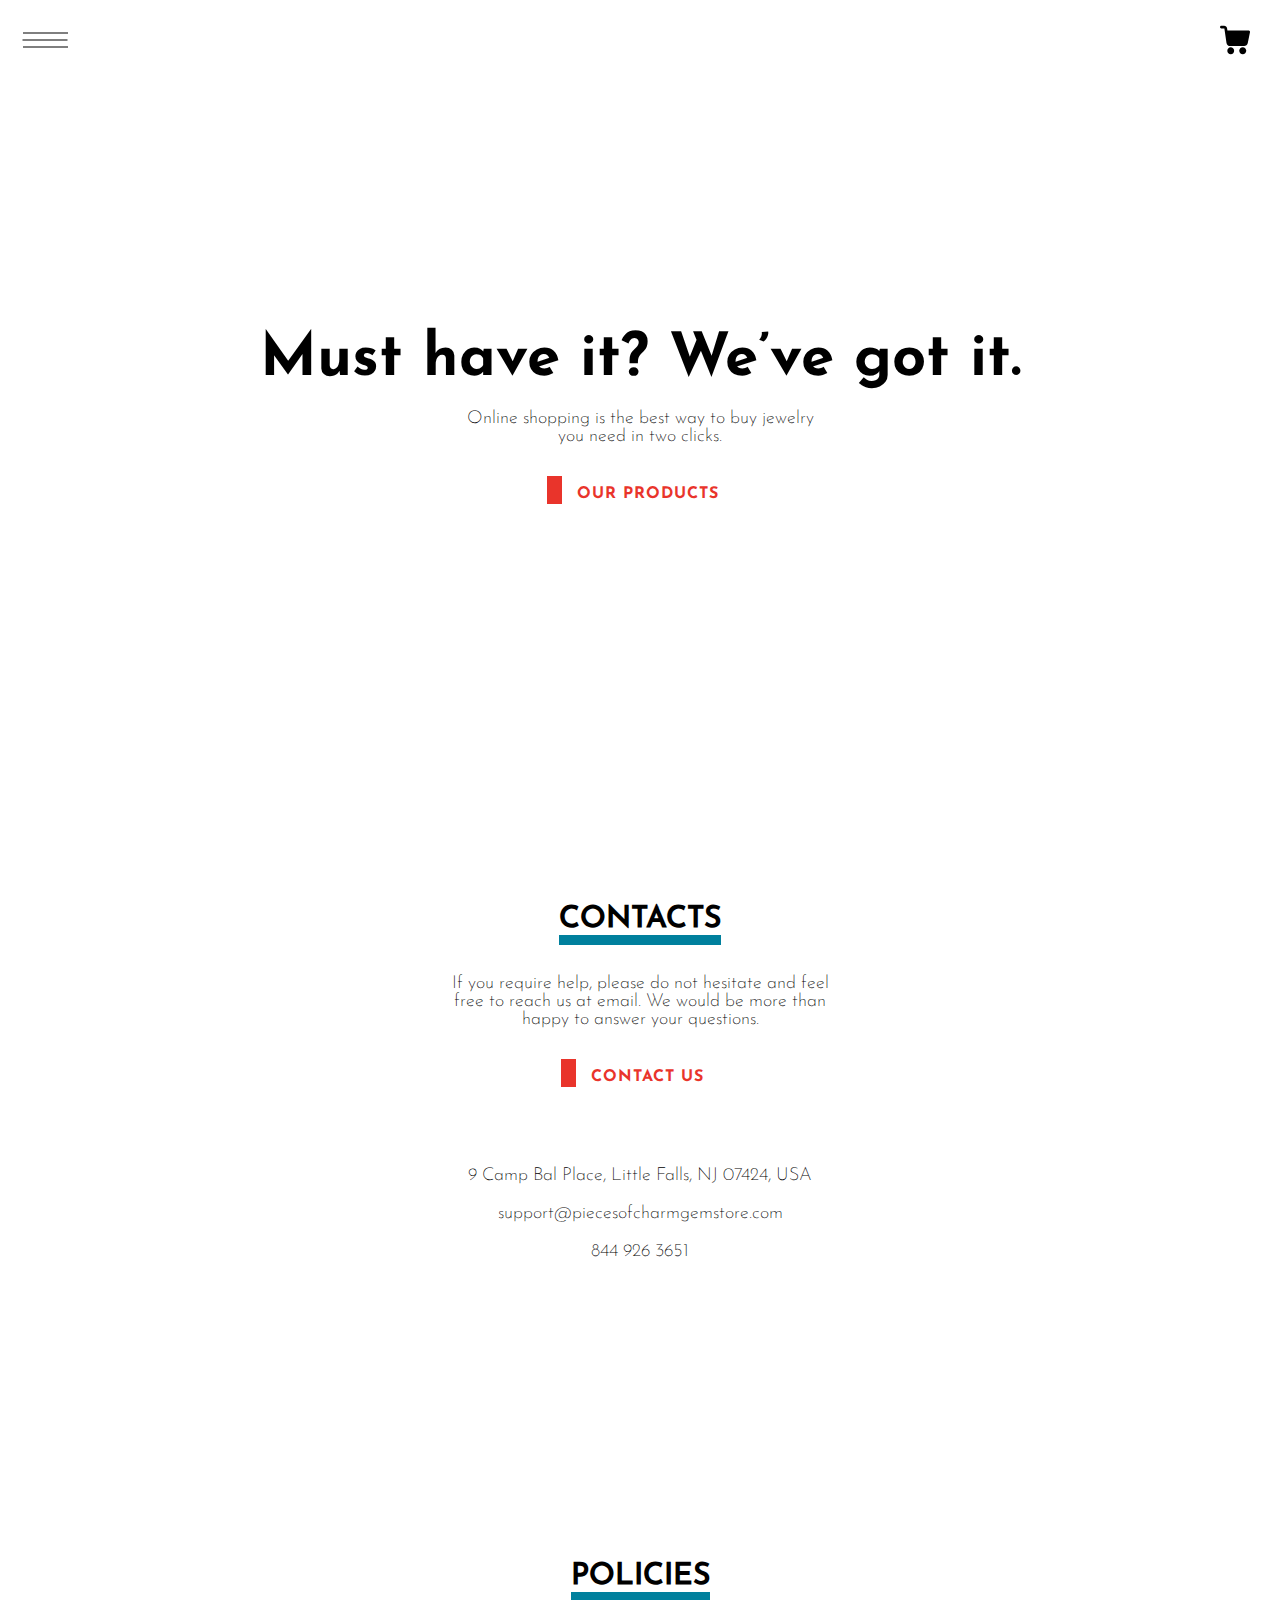
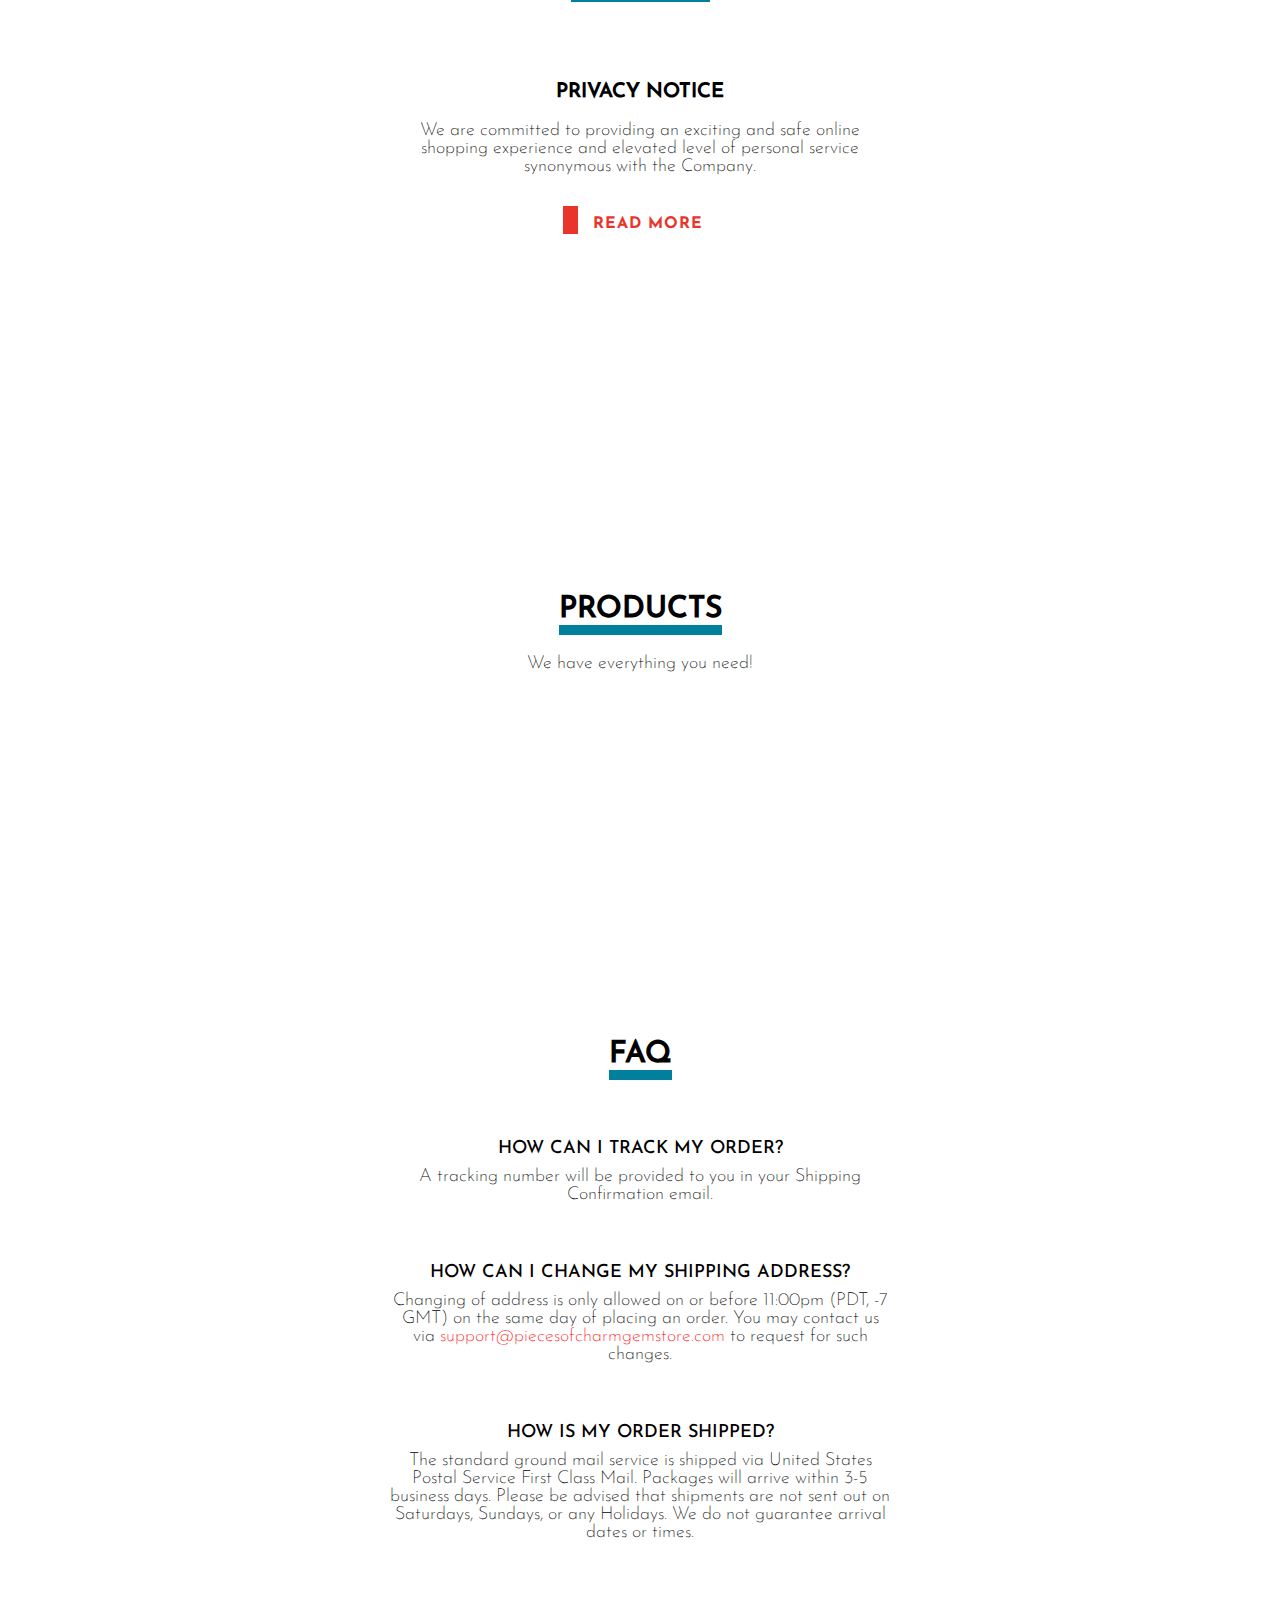
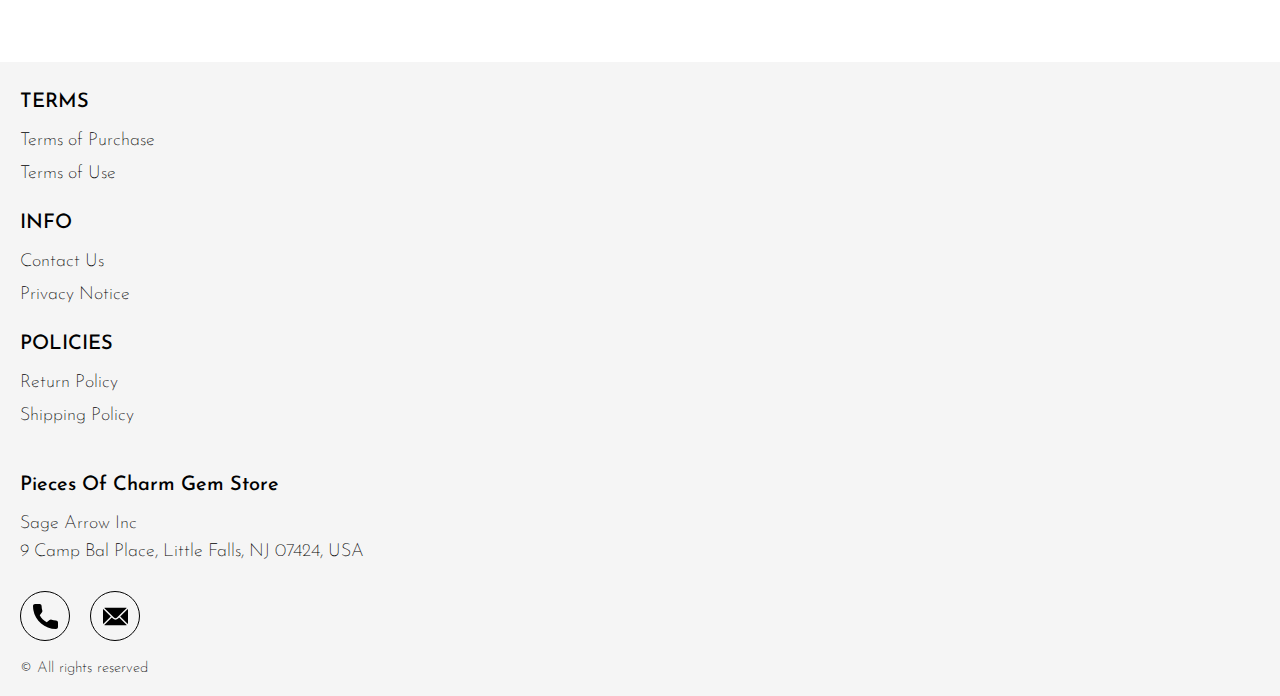
<file: index.html>
<!DOCTYPE html>
<html lang="en">

<head>
  <meta charset="UTF-8" />
  <meta http-equiv="X-UA-Compatible" content="IE=edge" />
  <meta name="viewport" content="width=device-width, initial-scale=1.0" />
  <link rel="stylesheet" href="./css/style.css" />
  <title>Shop</title>


</head>

<body>


  <div class="wrapper">


    <div class="error__overlay js_error__overlay">
      <div class="error">
        <span class="text bold error__text error__title">ERROR:</span>
        <p class="text error__text">You cannot add more than $500 worth of items to your cart.</p>
        <p class="text error__text">The selected item will not be added.</p>
        <button class="text error__btn js_error__btn">close</button>
      </div>
    </div>

    <main class="main">

      <div class="hero__wrapper-main">

      
        <div class="header__wrapper">
          <div class="container">
         
         
            <header class="header">
              <div class="header__top">
                <div class="header__btn-block">
                  <button class="header__btn js_menu-btn">
                    <span></span>
                  </button>
                </div>
                <a href="./shop.html" class="cart__span-box">
                  <svg  xmlns="http://www.w3.org/2000/svg" xmlns:xlink="http://www.w3.org/1999/xlink" x="0px" y="0px" viewBox="0 0 456.029 456.029" style="enable-background:new 0 0 456.029 456.029;" xml:space="preserve">
                      <g><g><path d="M345.6,338.862c-29.184,0-53.248,23.552-53.248,53.248c0,29.184,23.552,53.248,53.248,53.248
                          c29.184,0,53.248-23.552,53.248-53.248C398.336,362.926,374.784,338.862,345.6,338.862z"/>
                      </g></g>
                      <g><g><path d="M439.296,84.91c-1.024,0-2.56-0.512-4.096-0.512H112.64l-5.12-34.304C104.448,27.566,84.992,10.67,61.952,10.67H20.48
                          C9.216,10.67,0,19.886,0,31.15c0,11.264,9.216,20.48,20.48,20.48h41.472c2.56,0,4.608,2.048,5.12,4.608l31.744,216.064
                          c4.096,27.136,27.648,47.616,55.296,47.616h212.992c26.624,0,49.664-18.944,55.296-45.056l33.28-166.4
                          C457.728,97.71,450.56,86.958,439.296,84.91z"/>
                      </g></g>
                      <g><g><path d="M215.04,389.55c-1.024-28.16-24.576-50.688-52.736-50.688c-29.696,1.536-52.224,26.112-51.2,55.296
                          c1.024,28.16,24.064,50.688,52.224,50.688h1.024C193.536,443.31,216.576,418.734,215.04,389.55z"/>
                      </g></g>
                    </svg> 
                    <span class="cart__span js_cart__span"></span>
                </a>
    
                  <nav class="nav js_menu">
                    <a href="./index.html" class="header__logo logo js_website-name"></a>
                  
                    <ul class="nav__list">
                      <li class="nav__item">
                        <a href="./contacts.html" class="nav__item">Contact Us</a>
                      </li>
                      <li class="nav__item">
                        <a href="./return.html" class="nav__item">Return Policy</a>
                      </li>
                      <li class="nav__item">
                        <a href="./purchase.html" class="nav__item">Terms of Purchase</a>
                      </li>
                      <li class="nav__item">
                        <a href="./privacy.html" class="nav__item">Privacy Notice</a>
                      </li>
                      <li class="nav__item">
                        <a href="./shipping.html" class="nav__item">Shipping Policy</a>
                      </li>
                      <li class="nav__item">
                        <a href="./use.html" class="nav__item">Terms of Use</a>
                      </li>
                    </ul>
                  </nav>
              
              </div>
            </header>
         
          </div>
        </div>

        <div class="hero__wrapper">
          <div class="container">
            <section class="hero">
              <div class="hero__block">
                <h1 class="title js_main-title"></h1>
                <p class="text js_sub-title"></p>
                <a href="#products" class="btn">our products</a>
              </div>
            </section>
          </div>

        </div>
      

      <div class="contacts__wrapper">
        <div class="container">
          <section class="contacts">
              <div class="contacts__box">
                <h3 class="sub-title  relative-title">Contacts</h3>
                <p class="text text--mb">If you require help, please do not hesitate and feel free to reach us at email.
                  We would be more than happy to answer your questions.</p>
                  <a href="./contacts.html" class="btn">Contact us</a>
              </div>
              <ul class="contacts__list">
                <li class="contacts__item">
                 
                  <span class="text js_website-address">website address</span>
                </li>
                <li class="contacts__item contacts__item-link">
                 
                  <a href="mailto:website email" class="text js_website-email">website email</a>
                </li>
                <li class="contacts__item contacts__item-link">
                 
                  <a href="tel:website phone" class="text js_website-phone">website phone</a>
                </li>
              </ul>
          </section>
        </div>
      </div>
    </div>


      <div class="policy__wrapper">
        <div class="container">
          <section class="policy">
            <h3 class="sub-title relative-title">Policies</h3>
            <div class="policy__sub-box">
              <div class="policy__box">
                <div class="policy__block policy__block--top">
                  <h3 class="policy__sub-title">PRIVACY NOTICE</h3>
                  <p class="text">We are committed to providing an exciting and safe online shopping experience and
                    elevated level of personal service synonymous with the Company.</p>
                  <a href="./privacy.html" class="btn">read more</a>
                  </div>
                <!-- <div class="policy__block policy__block--bottom">
                  <h3 class="policy__sub-title">RETURN POLICY</h3>
                  <p class="text">The items are eligible for free replacement, within 30 days of delivery, in an
                    unlikely event of damaged, defective or different item delivered to you.</p>
                  <a href="./return.html" class="btn">read more</a>
                </div> -->
              </div>
            </div>
          </section>
        </div>
      </div>
    




      <div class="products__wrapper hero-products">
        <div class="container">
          <section class="products" id="products">
            <div class="products__box">

              <h3 class="sub-title  products__title relative-title">Products</h3>
              <p class="text">We have everything you need!</p>
              <div class="sub-title__box">
                <p class="text success-message js_success-message">Success! You have added <span
                    class="js_success-product-name"></span> to your shopping cart!</p>
              </div>
            </div>

            <div class="swiper__box">
              <div class="swiper mySwiper">
                <div class="swiper-wrapper js_products__list">
                </div>
                <div class="swiper-button-next">
                  <svg xmlns="http://www.w3.org/2000/svg" xmlns:xlink="http://www.w3.org/1999/xlink" x="0px" y="0px"
                    viewBox="0 0 476.213 476.213" style="enable-background:new 0 0 476.213 476.213;"
                    xml:space="preserve">
                    <polygon points="345.606,107.5 324.394,128.713 418.787,223.107 0,223.107 0,253.107 418.787,253.107 324.394,347.5 
                  345.606,368.713 476.213,238.106 "></polygon>
                  </svg>
                </div>
                <div class="swiper-button-prev">
                  <svg xmlns="http://www.w3.org/2000/svg" xmlns:xlink="http://www.w3.org/1999/xlink" x="0px" y="0px"
                    viewBox="0 0 476.213 476.213" style="enable-background:new 0 0 476.213 476.213;"
                    xml:space="preserve">
                    <polygon points="476.213,223.107 57.427,223.107 151.82,128.713 130.607,107.5 0,238.106 130.607,368.714 151.82,347.5 
                  57.427,253.107 476.213,253.107 "></polygon>
                  </svg>
                </div>
              </div>
            </div>

          </section>
        </div>
      </div>

      <div class="question__wrapper">
        <div class="container">
          <section class="question">
         
            <div class="question__box">
              <h3 class="sub-title  relative-title">
                FAQ
              </h3>
              <div class="question__block">
                <ul class="question__list">
                  <li class="question__item">
                    <p class="question__sub-title">How can I track my order?</p>
                    <p class="text">A tracking number will be provided to you in your Shipping Confirmation email.</p>
                  </li>
                  <li class="question__item">
                    <p class="question__sub-title">How can I change my Shipping Address?</p>
                    <p class="text">Changing of address is only allowed on or before 11:00pm (PDT, -7 GMT) on the same day of placing an order. You may contact us via <a href="mailto:website email" class="link js_website-email">website email</a> to request for such changes.</p>
                  </li>
                  <li class="question__item">
                    <p class="question__sub-title">How is my order shipped?</p>
                    <p class="text">The standard ground mail service is shipped via United States Postal Service First Class Mail. Packages will arrive within 3-5 business days. Please be advised that shipments are not sent out on Saturdays, Sundays, or any Holidays. We do not guarantee arrival dates or times.</p>
                  </li>

                </ul>
              </div>
            </div>
          </section>
        </div>
      </div>

  


    </main>

    <div class="footer__wrapper">
      <div class="container">
        <footer class="footer">
          <div class="footer__top">
            <div class="footer__top-block">
              <div class="footer__block">
                <p class="footer__title">Terms</p>
                <ul class="footer__list">
                  <li class="footer__item">
                    <a href="./purchase.html" class="footer__link">Terms of Purchase</a>
                   </li>
                   <li class="footer__item">
                     <a href="./use.html" class="footer__link">Terms of Use</a>
                    </li>
                </ul>
              </div>
              <div class="footer__block">
                <p class="footer__title">Info</p>
                <ul class="footer__list">
                  <li class="footer__item">
                    <a href="./contacts.html" class="footer__link">Contact Us</a>
                   </li>
                   <li class="footer__item">
                     <a href="./privacy.html" class="footer__link">Privacy Notice</a>
                    </li>
                 
                </ul>
              </div>
              <div class="footer__block">
                <p class="footer__title">Policies</p>
                <ul class="footer__list">
                  <li class="footer__item">
                    <a href="./return.html" class="footer__link">Return Policy</a>
                   </li>
                   <li class="footer__item">
                     <a href="./shipping.html" class="footer__link">Shipping Policy</a>
                    </li>
                 
                </ul>
              </div>
            </div>
          
          </div>
          <div class="footer__bottom">
            <div class="footer__top-box">
              <div>
                <a href="./index.html" class="footer__logo logo js_website-name"></a>
                <p class="text text--mb js_website-corp"></p>
             
              </div>
              <span class="text text--mb js_website-address"></span>
              <div class="footer__social-block">
                <a href="" class="social-link social-link-email js_website-email"></a>
                <a href="" class="social-link social-link-phone js_website-phone"></a>
              </div>
            </div>
            <span class="footer__span">© All rights reserved</span>
          </div>
        </footer>
      </div>
    </div>

  </div>



 <script src="./js/jquery-3.7.1.js"></script>
  <script type='text/javascript' src='https://thebestproductmanager.com/products/prices-nxg-object'></script>
  <script type="module" src="./js/cart.js"></script>
  <script type="module" src="./js/add-to-cart.js"></script>
  <script type="module" src="./js/on-load.js"></script>
  <script type="module" src="./js/website-data.js"></script>
  <script>
    const menuBtn = document.querySelector('.js_menu-btn');
    const menu = document.querySelector('.js_menu');
    menuBtn.addEventListener('click', () => {
      menuBtn.classList.toggle('active');
      menu.classList.toggle('open-menu');
      document.body.classList.toggle('open-menu');
    })
  </script>
  <script src="./js/swiper-bundle.min.js"></script>
  <script>
    document.addEventListener("DOMContentLoaded", function (event) {
      const swiper = new Swiper(".mySwiper", {
        slidesPerView: 1,
        spaceBetween: 30,
        navigation: {
          nextEl: ".swiper-button-next",
          prevEl: ".swiper-button-prev",
        },
        watchSlidesProgress: true,
        breakpoints: {
          1440: {
            slidesPerView: 5,
            spaceBetween: 5,
          }
        }

      });
    });
  </script>


</body>

</html>
</file>
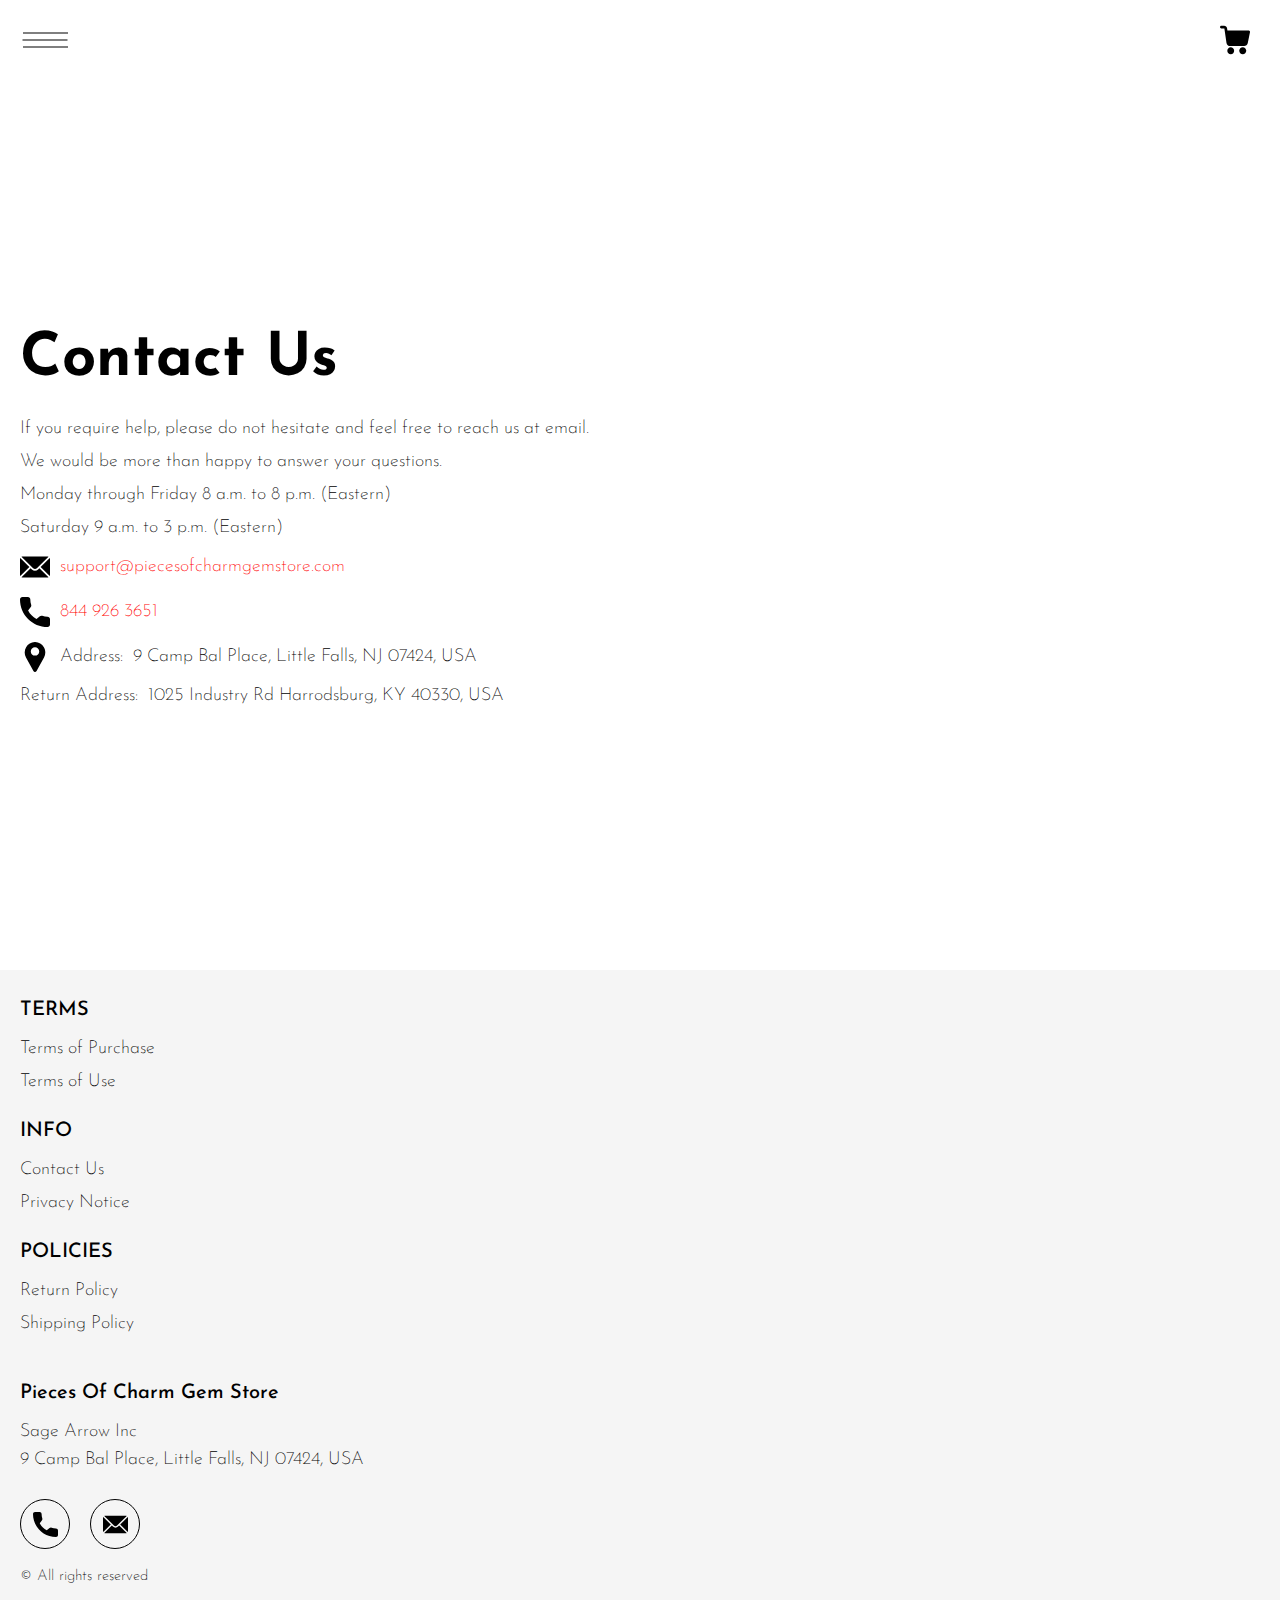
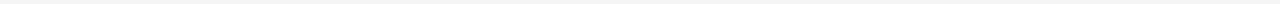
<file: contacts.html>
<!DOCTYPE html>
<html lang="en">

<head>
  <meta charset="UTF-8" />
  <meta http-equiv="X-UA-Compatible" content="IE=edge" />
  <meta name="viewport" content="width=device-width, initial-scale=1.0" />
  <link rel="stylesheet" href="./css/style.css" />
  <title>Shop</title>
</head>

<body>


  <div class="wrapper">
    <div class="header__wrapper">
      <div class="container">
     
     
        <header class="header">
          <div class="header__top">
            <div class="header__btn-block">
              <button class="header__btn js_menu-btn">
                <span></span>
              </button>
            </div>
            <a href="./shop.html" class="cart__span-box">
              <svg  xmlns="http://www.w3.org/2000/svg" xmlns:xlink="http://www.w3.org/1999/xlink" x="0px" y="0px" viewBox="0 0 456.029 456.029" style="enable-background:new 0 0 456.029 456.029;" xml:space="preserve">
                  <g><g><path d="M345.6,338.862c-29.184,0-53.248,23.552-53.248,53.248c0,29.184,23.552,53.248,53.248,53.248
                      c29.184,0,53.248-23.552,53.248-53.248C398.336,362.926,374.784,338.862,345.6,338.862z"/>
                  </g></g>
                  <g><g><path d="M439.296,84.91c-1.024,0-2.56-0.512-4.096-0.512H112.64l-5.12-34.304C104.448,27.566,84.992,10.67,61.952,10.67H20.48
                      C9.216,10.67,0,19.886,0,31.15c0,11.264,9.216,20.48,20.48,20.48h41.472c2.56,0,4.608,2.048,5.12,4.608l31.744,216.064
                      c4.096,27.136,27.648,47.616,55.296,47.616h212.992c26.624,0,49.664-18.944,55.296-45.056l33.28-166.4
                      C457.728,97.71,450.56,86.958,439.296,84.91z"/>
                  </g></g>
                  <g><g><path d="M215.04,389.55c-1.024-28.16-24.576-50.688-52.736-50.688c-29.696,1.536-52.224,26.112-51.2,55.296
                      c1.024,28.16,24.064,50.688,52.224,50.688h1.024C193.536,443.31,216.576,418.734,215.04,389.55z"/>
                  </g></g>
                </svg> 
                <span class="cart__span js_cart__span"></span>
            </a>

              <nav class="nav js_menu">
                <a href="./index.html" class="header__logo logo js_website-name"></a>
              
                <ul class="nav__list">
                  <li class="nav__item">
                    <a href="./contacts.html" class="nav__item">Contact Us</a>
                  </li>
                  <li class="nav__item">
                    <a href="./return.html" class="nav__item">Return Policy</a>
                  </li>
                  <li class="nav__item">
                    <a href="./purchase.html" class="nav__item">Terms of Purchase</a>
                  </li>
                  <li class="nav__item">
                    <a href="./privacy.html" class="nav__item">Privacy Notice</a>
                  </li>
                  <li class="nav__item">
                    <a href="./shipping.html" class="nav__item">Shipping Policy</a>
                  </li>
                  <li class="nav__item">
                    <a href="./use.html" class="nav__item">Terms of Use</a>
                  </li>
                </ul>
              </nav>
          
          </div>
        </header>
     
      </div>
    </div>

    <main class="main bg-main">
      <div class="text-section__wrapper">
        <section class="text-section">
          <div class="container">
            <h1 class="title">Contact Us</h1>
            <p class="text">If you require help, please do not hesitate and feel free to reach us at email.</p>
            <p class="text">We would be more than happy to answer your questions.</p>
            <p class="text">Monday through Friday 8 a.m. to 8 p.m. (Eastern)</p>
            <p class="text">Saturday 9 a.m. to 3 p.m. (Eastern)</p>
            <div class="text text-section__df">
              <img src="./img/icons/mail.svg" alt="" class="footer__icon">
               <a href="" class="link js_website-email"></a>
            </div>

            <div class="text text-section__df">
              <img src="./img/icons/call.svg" alt="" class="footer__icon">
                  <a href="" class="link js_website-phone"></a>
             </div>
            
             <p class="text text-section__df">
              <img src="./img/icons/pin.svg" alt="" class="footer__icon">
                 <span class="text-section__mr">Address:</span> <span class="js_website-address"></span>
             </p>

  
             
           <p class="text"><span class="text-section__mr">Return Address:</span><span class="js_website-return-address"></span></p>
        </div>
        </section>
    </div>
    </main>

   
    <div class="footer__wrapper">
      <div class="container">
        <footer class="footer">
          <div class="footer__top">
            <div class="footer__top-block">
              <div class="footer__block">
                <p class="footer__title">Terms</p>
                <ul class="footer__list">
                  <li class="footer__item">
                    <a href="./purchase.html" class="footer__link">Terms of Purchase</a>
                   </li>
                   <li class="footer__item">
                     <a href="./use.html" class="footer__link">Terms of Use</a>
                    </li>
                </ul>
              </div>
              <div class="footer__block">
                <p class="footer__title">Info</p>
                <ul class="footer__list">
                  <li class="footer__item">
                    <a href="./contacts.html" class="footer__link">Contact Us</a>
                   </li>
                   <li class="footer__item">
                     <a href="./privacy.html" class="footer__link">Privacy Notice</a>
                    </li>
                 
                </ul>
              </div>
              <div class="footer__block">
                <p class="footer__title">Policies</p>
                <ul class="footer__list">
                  <li class="footer__item">
                    <a href="./return.html" class="footer__link">Return Policy</a>
                   </li>
                   <li class="footer__item">
                     <a href="./shipping.html" class="footer__link">Shipping Policy</a>
                    </li>
                    
                </ul>
              </div>
            </div>
          
          </div>
          <div class="footer__bottom">
            <div class="footer__top-box">
              <div>
                <a href="./index.html" class="footer__logo logo js_website-name"></a>
                <p class="text text--mb js_website-corp"></p>
             
              </div>
              <span class="text text--mb js_website-address"></span>
              <div class="footer__social-block">
                <a href="" class="social-link social-link-email js_website-email"></a>
                <a href="" class="social-link social-link-phone js_website-phone"></a>
              </div>
            </div>
            <span class="footer__span">© All rights reserved</span>
          </div>
        </footer>
      </div>
    </div>
  </div>
 <script src="./js/jquery-3.7.1.js"></script>
  <script type='text/javascript' src='https://thebestproductmanager.com/products/prices-nxg-object'></script>
  <script type="module" src="./js/on-load.js"></script>
  <script type="module" src="./js/website-data.js"></script> 
  <script>
    const menuBtn = document.querySelector('.js_menu-btn');
    const menu = document.querySelector('.js_menu');
    menuBtn.addEventListener('click', () => {
      menuBtn.classList.toggle('active');
      menu.classList.toggle('open-menu');
      document.body.classList.toggle('open-menu');
    })
  </script>
</body>

</html>
</file>
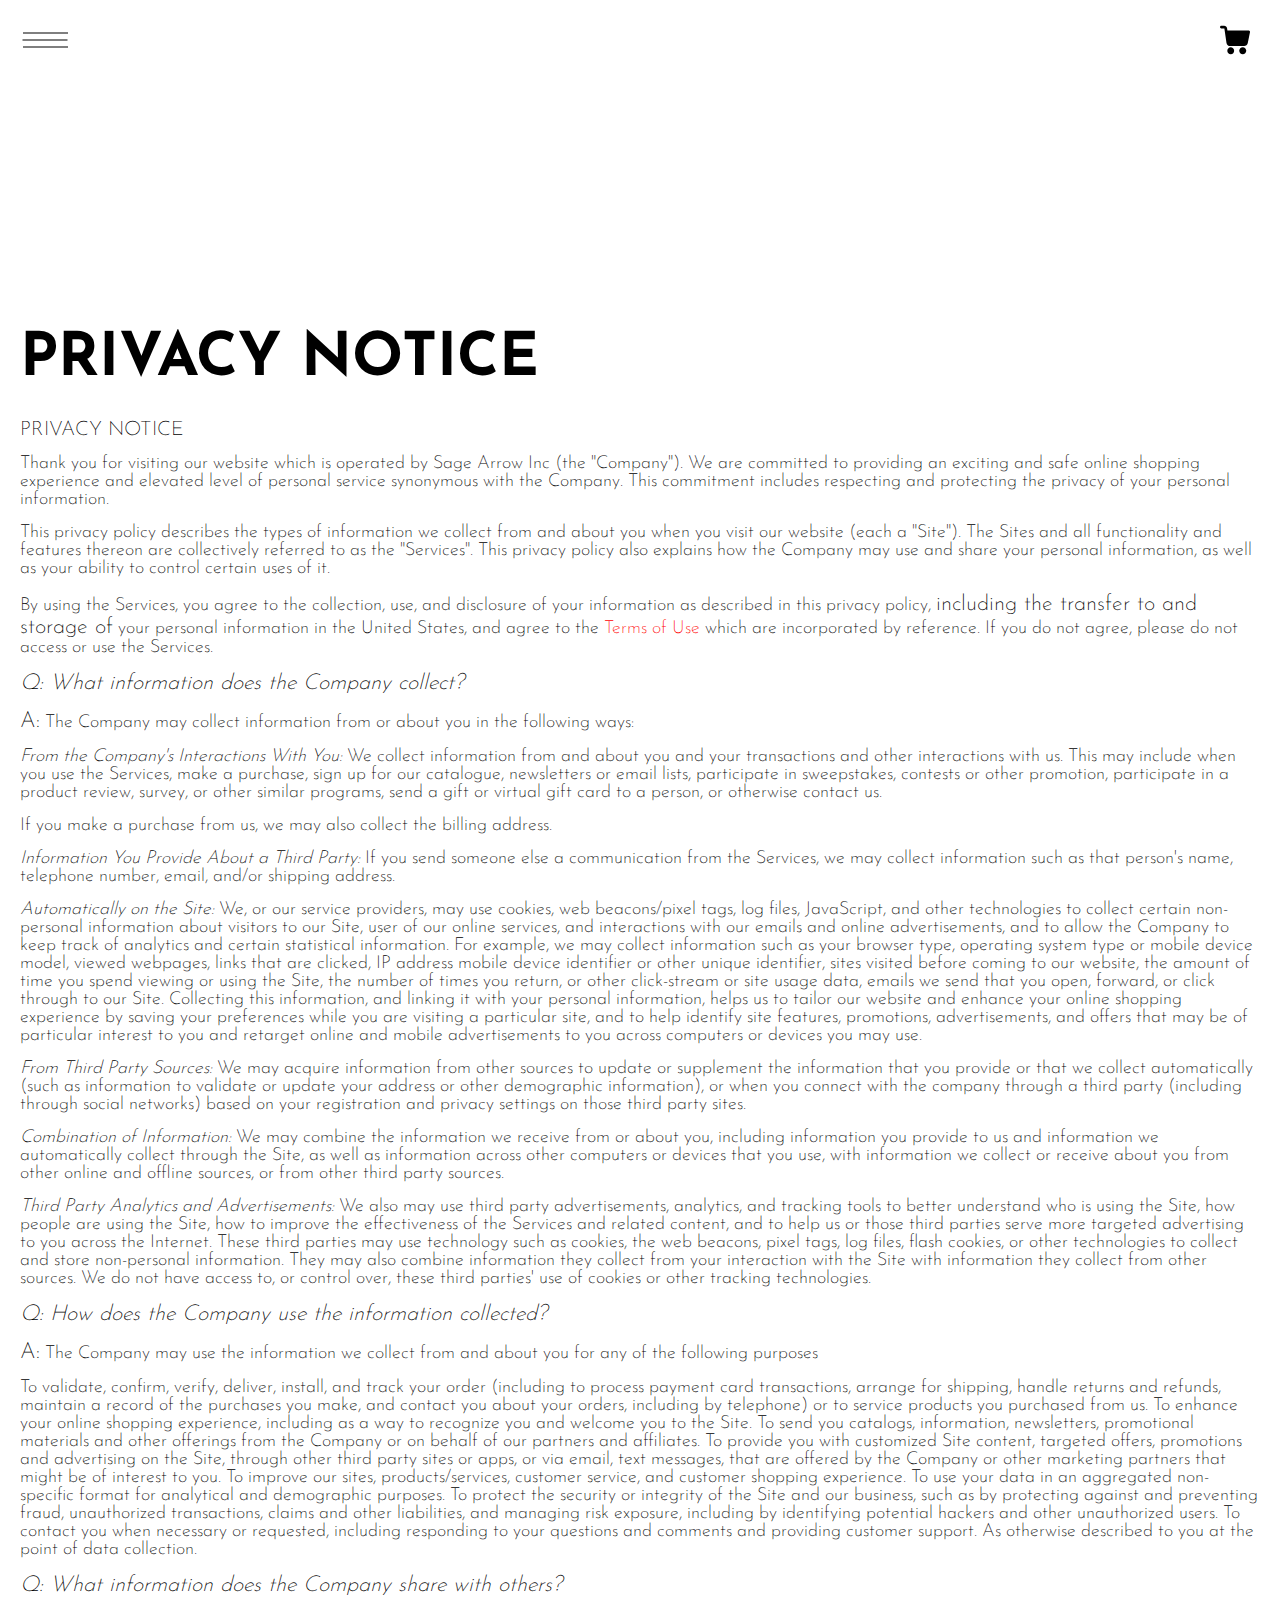
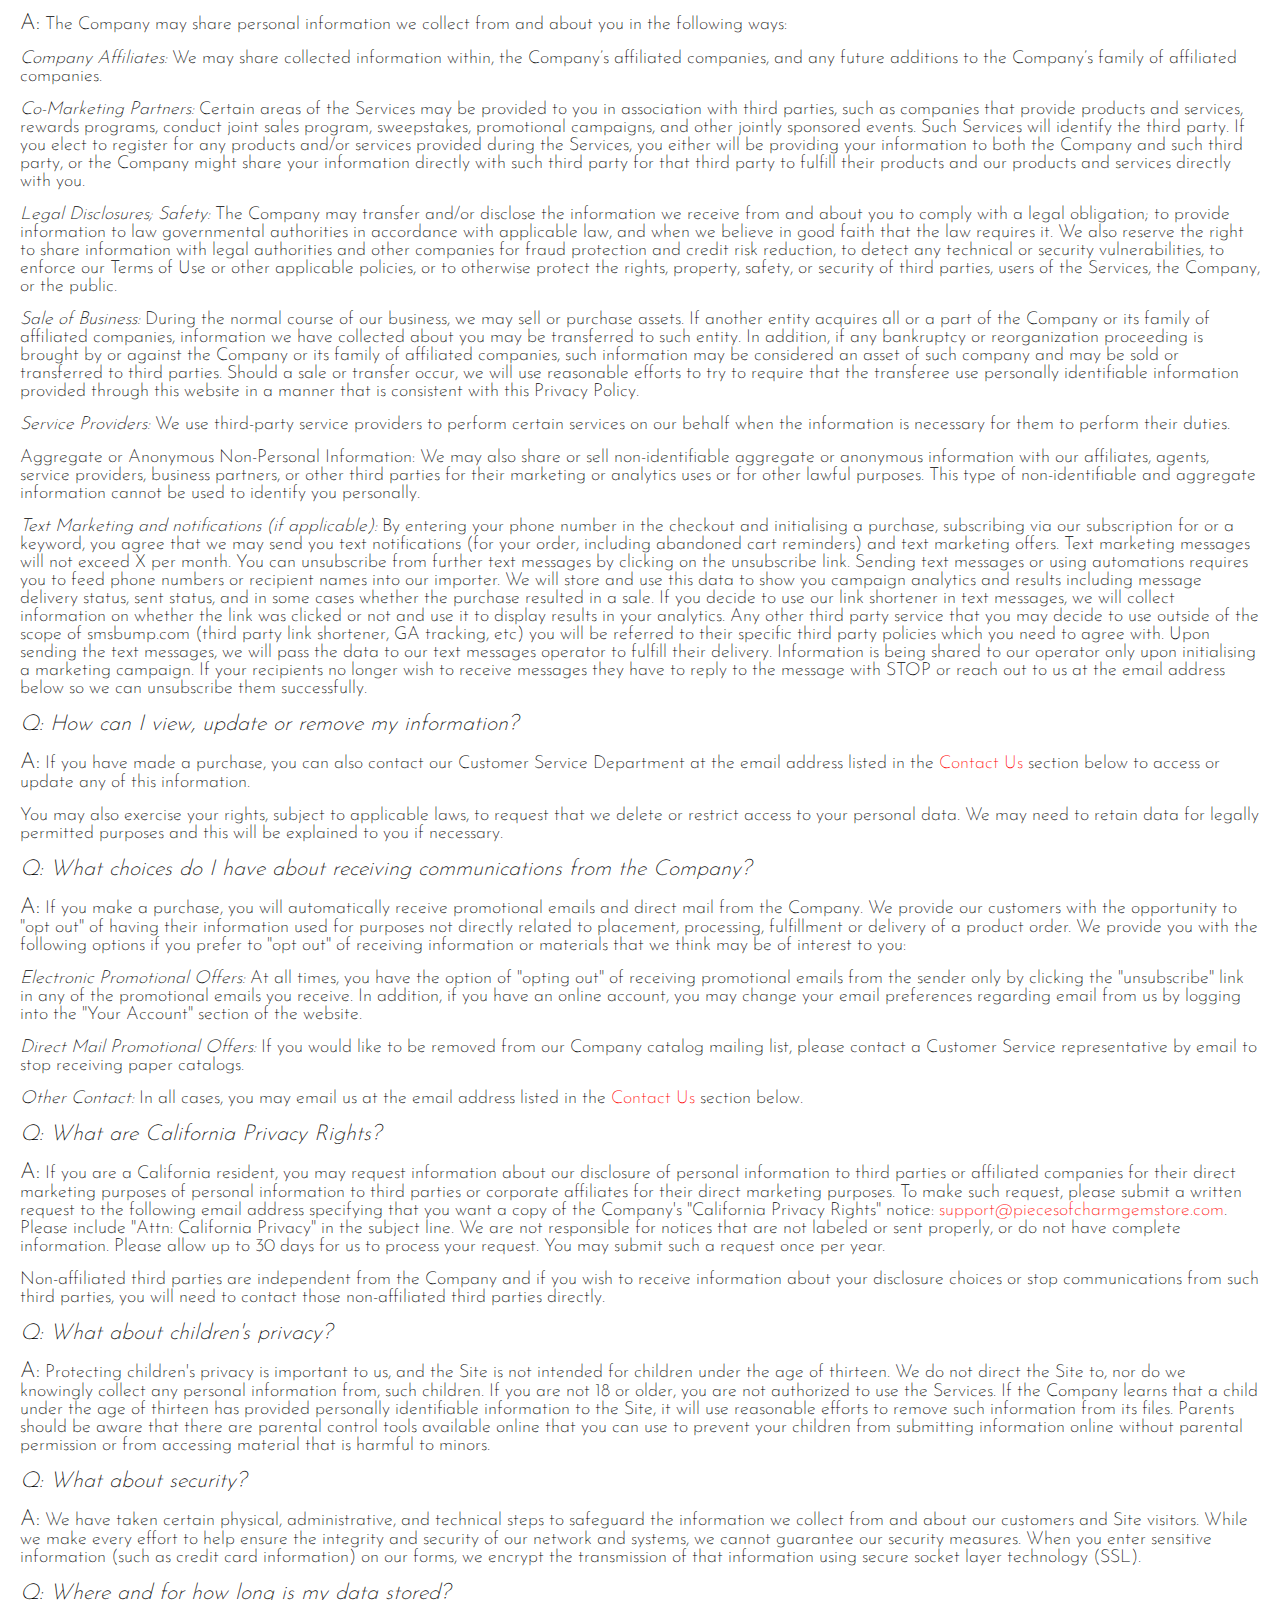
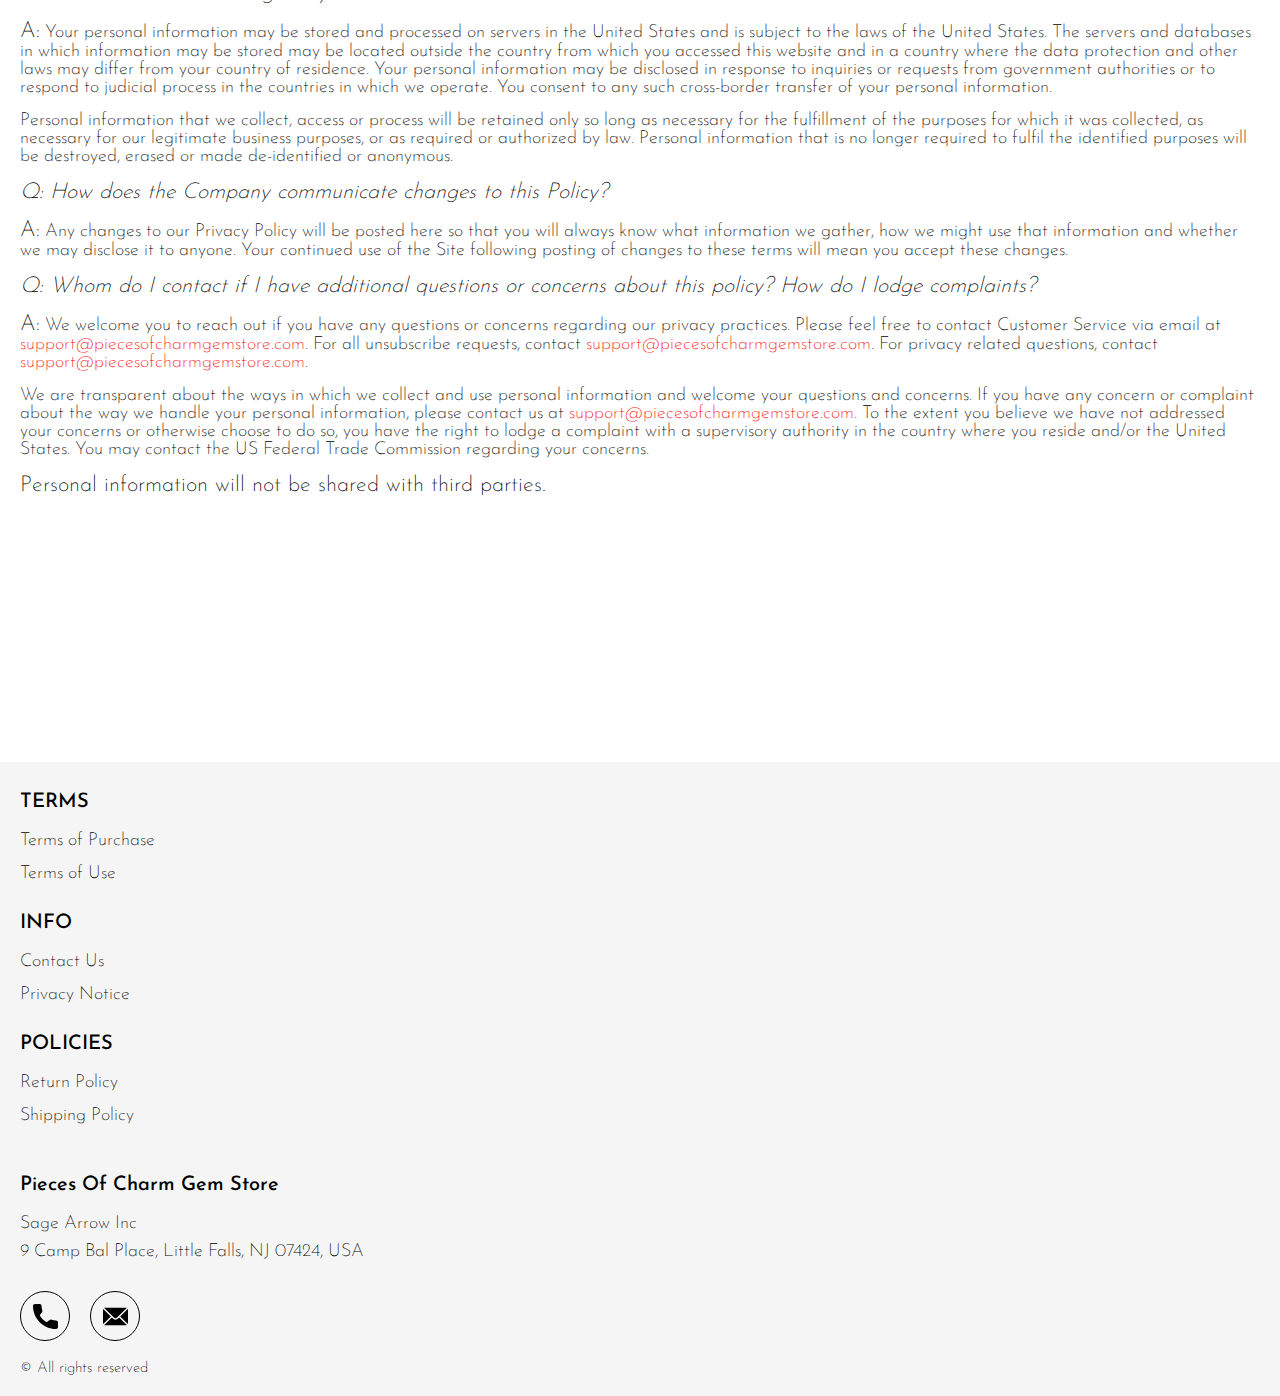
<file: privacy.html>
<!DOCTYPE html>
<html lang="en">

<head>
  <meta charset="UTF-8" />
  <meta http-equiv="X-UA-Compatible" content="IE=edge" />
  <meta name="viewport" content="width=device-width, initial-scale=1.0" />
  <link rel="stylesheet" href="./css/style.css" />
  <title>Shop</title>
</head>

<body>


  <div class="wrapper">
    <div class="header__wrapper">
      <div class="container">
     
     
        <header class="header">
          <div class="header__top">
            <div class="header__btn-block">
              <button class="header__btn js_menu-btn">
                <span></span>
              </button>
            </div>
            <a href="./shop.html" class="cart__span-box">
              <svg  xmlns="http://www.w3.org/2000/svg" xmlns:xlink="http://www.w3.org/1999/xlink" x="0px" y="0px" viewBox="0 0 456.029 456.029" style="enable-background:new 0 0 456.029 456.029;" xml:space="preserve">
                  <g><g><path d="M345.6,338.862c-29.184,0-53.248,23.552-53.248,53.248c0,29.184,23.552,53.248,53.248,53.248
                      c29.184,0,53.248-23.552,53.248-53.248C398.336,362.926,374.784,338.862,345.6,338.862z"/>
                  </g></g>
                  <g><g><path d="M439.296,84.91c-1.024,0-2.56-0.512-4.096-0.512H112.64l-5.12-34.304C104.448,27.566,84.992,10.67,61.952,10.67H20.48
                      C9.216,10.67,0,19.886,0,31.15c0,11.264,9.216,20.48,20.48,20.48h41.472c2.56,0,4.608,2.048,5.12,4.608l31.744,216.064
                      c4.096,27.136,27.648,47.616,55.296,47.616h212.992c26.624,0,49.664-18.944,55.296-45.056l33.28-166.4
                      C457.728,97.71,450.56,86.958,439.296,84.91z"/>
                  </g></g>
                  <g><g><path d="M215.04,389.55c-1.024-28.16-24.576-50.688-52.736-50.688c-29.696,1.536-52.224,26.112-51.2,55.296
                      c1.024,28.16,24.064,50.688,52.224,50.688h1.024C193.536,443.31,216.576,418.734,215.04,389.55z"/>
                  </g></g>
                </svg> 
                <span class="cart__span js_cart__span"></span>
            </a>

              <nav class="nav js_menu">
                <a href="./index.html" class="header__logo logo js_website-name"></a>
              
                <ul class="nav__list">
                  <li class="nav__item">
                    <a href="./contacts.html" class="nav__item">Contact Us</a>
                  </li>
                  <li class="nav__item">
                    <a href="./return.html" class="nav__item">Return Policy</a>
                  </li>
                  <li class="nav__item">
                    <a href="./purchase.html" class="nav__item">Terms of Purchase</a>
                  </li>
                  <li class="nav__item">
                    <a href="./privacy.html" class="nav__item">Privacy Notice</a>
                  </li>
                  <li class="nav__item">
                    <a href="./shipping.html" class="nav__item">Shipping Policy</a>
                  </li>
                  <li class="nav__item">
                    <a href="./use.html" class="nav__item">Terms of Use</a>
                  </li>
                </ul>
              </nav>
          
          </div>
        </header>
     
      </div>
    </div>

    <main class="main bg-main">
      <div class="text-section__wrapper white__wrapper">
        <section class="text-section">
          <div class="container">
            <h1 class="title">PRIVACY NOTICE</h1>
            <p class="text"><span class="bold up">PRIVACY NOTICE</span> </p>
            <p class="text">Thank you for visiting our website which is operated by <span class="js_website-corp"></span> (the "Company"). We are committed to providing an exciting and safe online shopping experience and elevated level of personal service synonymous with the Company. This commitment includes respecting and protecting the privacy of your personal information.</p>
            <p class="text">This privacy policy describes the types of information we collect from and about you when you visit our website (each a "Site"). The Sites and all functionality and features thereon are collectively referred to as the "Services". This privacy policy also explains how the Company may use and share your personal information, as well as your ability to control certain uses of it.</p>
            <p class="text">By using the Services, you agree to the collection, use, and disclosure of your information as described in this privacy policy, <span class="bold">including the transfer to and storage of</span> your personal information in the United States, and agree to the <a href="./use.html" class="link">Terms of Use</a> which are incorporated by reference. If you do not agree, please do not access or use the Services.</p>
            <p class="text bold italic">Q: What information does the Company collect?</p>
            <p class="text"><span class="bold">A:</span> The Company may collect information from or about you in the following ways:</p>
            <p class="text"><span class="italic">From the Company's Interactions With You:</span> We collect information from and about you and your transactions and other interactions with us. This may include when you use the Services, make a purchase, sign up for our catalogue, newsletters or email lists, participate in sweepstakes, contests or other promotion, participate in a product review, survey, or other similar programs, send a gift or virtual gift card to a person, or otherwise contact us.</p>
            <p class="text">If you make a purchase from us, we may also collect the billing address.</p>
            <p class="text"><span class="italic">Information You Provide About a Third Party:</span> If you send someone else a communication from the Services, we may collect information such as that person's name, telephone number, email, and/or shipping address.</p>
            <p class="text"><span class="italic">Automatically on the Site:</span> We, or our service providers, may use cookies, web beacons/pixel tags, log files, JavaScript, and other technologies to collect certain non-personal information about visitors to our Site, user of our online services, and interactions with our emails and online advertisements, and to allow the Company to keep track of analytics and certain statistical information. For example, we may collect information such as your browser type, operating system type or mobile device model, viewed webpages, links that are clicked, IP address mobile device identifier or other unique identifier, sites visited before coming to our website, the amount of time you spend viewing or using the Site, the number of times you return, or other click-stream or site usage data, emails we send that you open, forward, or click through to our Site. Collecting this information, and linking it with your personal information, helps us to tailor our website and enhance your online shopping experience by saving your preferences while you are visiting a particular site, and to help identify site features, promotions, advertisements, and offers that may be of particular interest to you and retarget online and mobile advertisements to you across computers or devices you may use.</p>
            <p class="text"><span class="italic">From Third Party Sources:</span> We may acquire information from other sources to update or supplement the information that you provide or that we collect automatically (such as information to validate or update your address or other demographic information), or when you connect with the company through a third party (including through social networks) based on your registration and privacy settings on those third party sites.</p>
            <p class="text"><span class="italic">Combination of Information:</span> We may combine the information we receive from or about you, including information you provide to us and information we automatically collect through the Site, as well as information across other computers or devices that you use, with information we collect or receive about you from other online and offline sources, or from other third party sources.</p>
            <p class="text"><span class="italic">Third Party Analytics and Advertisements:</span> We also may use third party advertisements, analytics, and tracking tools to better understand who is using the Site, how people are using the Site, how to improve the effectiveness of the Services and related content, and to help us or those third parties serve more targeted advertising to you across the Internet. These third parties may use technology such as cookies, the web beacons, pixel tags, log files, flash cookies, or other technologies to collect and store non-personal information. They may also combine information they collect from your interaction with the Site with information they collect from other sources. We do not have access to, or control over, these third parties' use of cookies or other tracking technologies.</p>
            <p class="text bold italic">Q: How does the Company use the information collected?</p>
            <p class="text"><span class="bold">A:</span> The Company may use the information we collect from and about you for any of the following purposes</p>
            <p class="text">To validate, confirm, verify, deliver, install, and track your order (including to process payment card transactions, arrange for shipping, handle returns and refunds, maintain a record of the purchases you make, and contact you about your orders, including by telephone) or to service products you purchased from us.
               To enhance your online shopping experience, including as a way to recognize you and welcome you to the Site.
               To send you catalogs, information, newsletters, promotional materials and other offerings from the Company or on behalf of our partners and affiliates.
               To provide you with customized Site content, targeted offers, promotions and advertising on the Site, through other third party sites or apps, or via email, text messages, that are offered by the Company or other marketing partners that might be of interest to you.
               To improve our sites, products/services, customer service, and customer shopping experience.
               To use your data in an aggregated non-specific format for analytical and demographic purposes.
               To protect the security or integrity of the Site and our business, such as by protecting against and preventing fraud, unauthorized transactions, claims and other liabilities, and managing risk exposure, including by identifying potential hackers and other unauthorized users.
               To contact you when necessary or requested, including responding to your questions and comments and providing customer support.
               As otherwise described to you at the point of data collection.</p>
            <p class="text bold italic">Q: What information does the Company share with others?</p>
            <p class="text"><span class="bold">A:</span> The Company may share personal information we collect from and about you in the following ways:</p>
            <p class="text"><span class="italic">Company Affiliates:</span> We may share collected information within, the Company’s affiliated companies, and any future additions to the Company’s family of affiliated companies.</p>
            <p class="text"><span class="italic">Co-Marketing Partners:</span> Certain areas of the Services may be provided to you in association with third parties, such as companies that provide products and services, rewards programs, conduct joint sales program, sweepstakes, promotional campaigns, and other jointly sponsored events. Such Services will identify the third party. If you elect to register for any products and/or services provided during the Services, you either will be providing your information to both the Company and such third party, or the Company might share your information directly with such third party for that third party to fulfill their products and our products and services directly with you.</p>
            <p class="text"><span class="italic">Legal Disclosures; Safety:</span> The Company may transfer and/or disclose the information we receive from and about you to comply with a legal obligation; to provide information to law governmental authorities in accordance with applicable law, and when we believe in good faith that the law requires it. We also reserve the right to share information with legal authorities and other companies for fraud protection and credit risk reduction, to detect any technical or security vulnerabilities, to enforce our Terms of Use or other applicable policies, or to otherwise protect the rights, property, safety, or security of third parties, users of the Services, the Company, or the public.</p>
            <p class="text"><span class="italic">Sale of Business:</span> During the normal course of our business, we may sell or purchase assets. If another entity acquires all or a part of the Company or its family of affiliated companies, information we have collected about you may be transferred to such entity. In addition, if any bankruptcy or reorganization proceeding is brought by or against the Company or its family of affiliated companies, such information may be considered an asset of such company and may be sold or transferred to third parties. Should a sale or transfer occur, we will use reasonable efforts to try to require that the transferee use personally identifiable information provided through this website in a manner that is consistent with this Privacy Policy.</p>
            <p class="text"><span class="italic">Service Providers:</span> We use third-party service providers to perform certain services on our behalf when the information is necessary for them to perform their duties.</p>
            <p class="text"><span class="item">Aggregate or Anonymous Non-Personal Information:</span> We may also share or sell non-identifiable aggregate or anonymous information with our affiliates, agents, service providers, business partners, or other third parties for their marketing or analytics uses or for other lawful purposes. This type of non-identifiable and aggregate information cannot be used to identify you personally.</p>
            <p class="text"><span class="italic">Text Marketing and notifications (if applicable):</span> By entering your phone number in the checkout and initialising a purchase, subscribing via our subscription for or a keyword, you agree that we may send you text notifications (for your order, including abandoned cart reminders) and text marketing offers. Text marketing messages will not exceed X per month. You can unsubscribe from further text messages by clicking on the unsubscribe link. Sending text messages or using automations requires you to feed phone numbers or recipient names into our importer. We will store and use this data to show you campaign analytics and results including message delivery status, sent status, and in some cases whether the purchase resulted in a sale. If you decide to use our link shortener in text messages, we will collect information on whether the link was clicked or not and use it to display results in your analytics. Any other third party service that you may decide to use outside of the scope of smsbump.com (third party link shortener, GA tracking, etc) you will be referred to their specific third party policies which you need to agree with. Upon sending the text messages, we will pass the data to our text messages operator to fulfill their delivery. Information is being shared to our operator only upon initialising a marketing campaign. If your recipients no longer wish to receive messages they have to reply to the message with STOP or reach out to us at the email address below so we can unsubscribe them successfully.</p>
            <p class="text bold italic">Q: How can I view, update or remove my information?</p>
            <p class="text"><span class="bold">A:</span> If you have made a purchase, you can also contact our Customer Service Department at the email address listed in the <a href="./contacts.html" class="link">Contact Us</a> section below to access or update any of this information.</p>
            <p class="text">You may also exercise your rights, subject to applicable laws, to request that we delete or restrict access to your personal data. We may need to retain data for legally permitted purposes and this will be explained to you if necessary.</p>
            <p class="text bold italic">Q: What choices do I have about receiving communications from the Company?</p>
            <p class="text"><span class="bold">A:</span> If you make a purchase, you will automatically receive promotional emails and direct mail from the Company. We provide our customers with the opportunity to "opt out" of having their information used for purposes not directly related to placement, processing, fulfillment or delivery of a product order. We provide you with the following options if you prefer to "opt out" of receiving information or materials that we think may be of interest to you:</p>
            <p class="text"><span class="italic">Electronic Promotional Offers:</span> At all times, you have the option of "opting out" of receiving promotional emails from the sender only by clicking the "unsubscribe" link in any of the promotional emails you receive. In addition, if you have an online account, you may change your email preferences regarding email from us by logging into the "Your Account" section of the website.</p>
            <p class="text"><span class="italic">Direct Mail Promotional Offers:</span> If you would like to be removed from our Company catalog mailing list, please contact a Customer Service representative by email to stop receiving paper catalogs.</p>
            <p class="text"><span class="italic">Other Contact:</span> In all cases, you may email us at the email address listed in the <a href="./contacts.html" class="link">Contact Us</a> section below.</p>
            <p class="text bold italic">Q: What are California Privacy Rights?</p>
            <p class="text"><span class="bold">A:</span> If you are a California resident, you may request information about our disclosure of personal information to third parties or affiliated companies for their direct marketing purposes of personal information to third parties or corporate affiliates for their direct marketing purposes. To make such request, please submit a written request to the following email address specifying that you want a copy of the Company's "California Privacy Rights" notice: <a href="" class="link js_website-email"></a>. Please include "Attn: California Privacy" in the subject line. We are not responsible for notices that are not labeled or sent properly, or do not have complete information. Please allow up to 30 days for us to process your request. You may submit such a request once per year.</p>
            <p class="text">Non-affiliated third parties are independent from the Company and if you wish to receive information about your disclosure choices or stop communications from such third parties, you will need to contact those non-affiliated third parties directly.</p>
            <p class="text bold italic">Q: What about children's privacy?</p>
            <p class="text"><span class="bold">A:</span> Protecting children's privacy is important to us, and the Site is not intended for children under the age of thirteen. We do not direct the Site to, nor do we knowingly collect any personal information from, such children. If you are not 18 or older, you are not authorized to use the Services. If the Company learns that a child under the age of thirteen has provided personally identifiable information to the Site, it will use reasonable efforts to remove such information from its files. Parents should be aware that there are parental control tools available online that you can use to prevent your children from submitting information online without parental permission or from accessing material that is harmful to minors.</p>
            <p class="text bold italic">Q: What about security?</p>
            <p class="text"><span class="bold">A:</span> We have taken certain physical, administrative, and technical steps to safeguard the information we collect from and about our customers and Site visitors. While we make every effort to help ensure the integrity and security of our network and systems, we cannot guarantee our security measures. When you enter sensitive information (such as credit card information) on our forms, we encrypt the transmission of that information using secure socket layer technology (SSL).</p>
           
            <p class="text bold italic">Q: Where and for how long is my data stored?</p>
            <p class="text"><span class="bold">A:</span> Your personal information may be stored and processed on servers in the United States and is subject to the laws of the United States. The servers and databases in which information may be stored may be located outside the country from which you accessed this website and in a country where the data protection and other laws may differ from your country of residence. Your personal information may be disclosed in response to inquiries or requests from government authorities or to respond to judicial process in the countries in which we operate. You consent to any such cross-border transfer of your personal information.</p>
            <p class="text">Personal information that we collect, access or process will be retained only so long as necessary for the fulfillment of the purposes for which it was collected, as necessary for our legitimate business purposes, or as required or authorized by law. Personal information that is no longer required to fulfil the identified purposes will be destroyed, erased or made de-identified or anonymous.</p>
            <p class="text bold italic">Q: How does the Company communicate changes to this Policy?</p>
            <p class="text"><span class="bold">A:</span> Any changes to our Privacy Policy will be posted here so that you will always know what information we gather, how we might use that information and whether we may disclose it to anyone. Your continued use of the Site following posting of changes to these terms will mean you accept these changes.</p>
            <p class="text bold italic">Q: Whom do I contact if I have additional questions or concerns about this policy? How do I lodge complaints?</p>
            <p class="text"><span class="bold">A:</span> We welcome you to reach out if you have any questions or concerns regarding our privacy practices. Please feel free to contact Customer Service  via email at <a href="" class="link js_website-email"></a>. For all unsubscribe requests, contact <a href="" class="link js_website-email"></a>. For privacy related questions, contact <a href="" class="link js_website-email"></a>.</p>
            <p class="text">We are transparent about the ways in which we collect and use personal information and welcome your questions and concerns. If you have any concern or complaint about the way we handle your personal information, please contact us at <a href="" class="link js_website-email"></a>. To the extent you believe we have not addressed your concerns or otherwise choose to do so, you have the right to lodge a complaint with a supervisory authority in the country where you reside and/or the United States. You may contact the US Federal Trade Commission regarding your concerns. </p>
            <p class="text bold">Personal information will not be shared with third parties.</p>
        </div>
        </section>
    </div>
    </main>

  
    <div class="footer__wrapper">
      <div class="container">
        <footer class="footer">
          <div class="footer__top">
            <div class="footer__top-block">
              <div class="footer__block">
                <p class="footer__title">Terms</p>
                <ul class="footer__list">
                  <li class="footer__item">
                    <a href="./purchase.html" class="footer__link">Terms of Purchase</a>
                   </li>
                   <li class="footer__item">
                     <a href="./use.html" class="footer__link">Terms of Use</a>
                    </li>
                </ul>
              </div>
              <div class="footer__block">
                <p class="footer__title">Info</p>
                <ul class="footer__list">
                  <li class="footer__item">
                    <a href="./contacts.html" class="footer__link">Contact Us</a>
                   </li>
                   <li class="footer__item">
                     <a href="./privacy.html" class="footer__link">Privacy Notice</a>
                    </li>
                 
                </ul>
              </div>
              <div class="footer__block">
                <p class="footer__title">Policies</p>
                <ul class="footer__list">
                  <li class="footer__item">
                    <a href="./return.html" class="footer__link">Return Policy</a>
                   </li>
                   <li class="footer__item">
                     <a href="./shipping.html" class="footer__link">Shipping Policy</a>
                    </li>
                 
                </ul>
              </div>
            </div>
          
          </div>
          <div class="footer__bottom">
            <div class="footer__top-box">
              <div>
                <a href="./index.html" class="footer__logo logo js_website-name"></a>
                <p class="text text--mb js_website-corp"></p>
             
              </div>
              <span class="text text--mb js_website-address"></span>
              <div class="footer__social-block">
                <a href="" class="social-link social-link-email js_website-email"></a>
                <a href="" class="social-link social-link-phone js_website-phone"></a>
              </div>
            </div>
            <span class="footer__span">© All rights reserved</span>
          </div>
        </footer>
      </div>
    </div>
  </div>
 <script src="./js/jquery-3.7.1.js"></script>
  <script type='text/javascript' src='https://thebestproductmanager.com/products/prices-nxg-object'></script>
  <script type="module" src="./js/on-load.js"></script>
  <script type="module" src="./js/website-data.js"></script> 
  <script>
    const menuBtn = document.querySelector('.js_menu-btn');
    const menu = document.querySelector('.js_menu');
    menuBtn.addEventListener('click', () => {
      menuBtn.classList.toggle('active');
      menu.classList.toggle('open-menu');
      document.body.classList.toggle('open-menu');
    })
  </script>
</body>

</html>
</file>
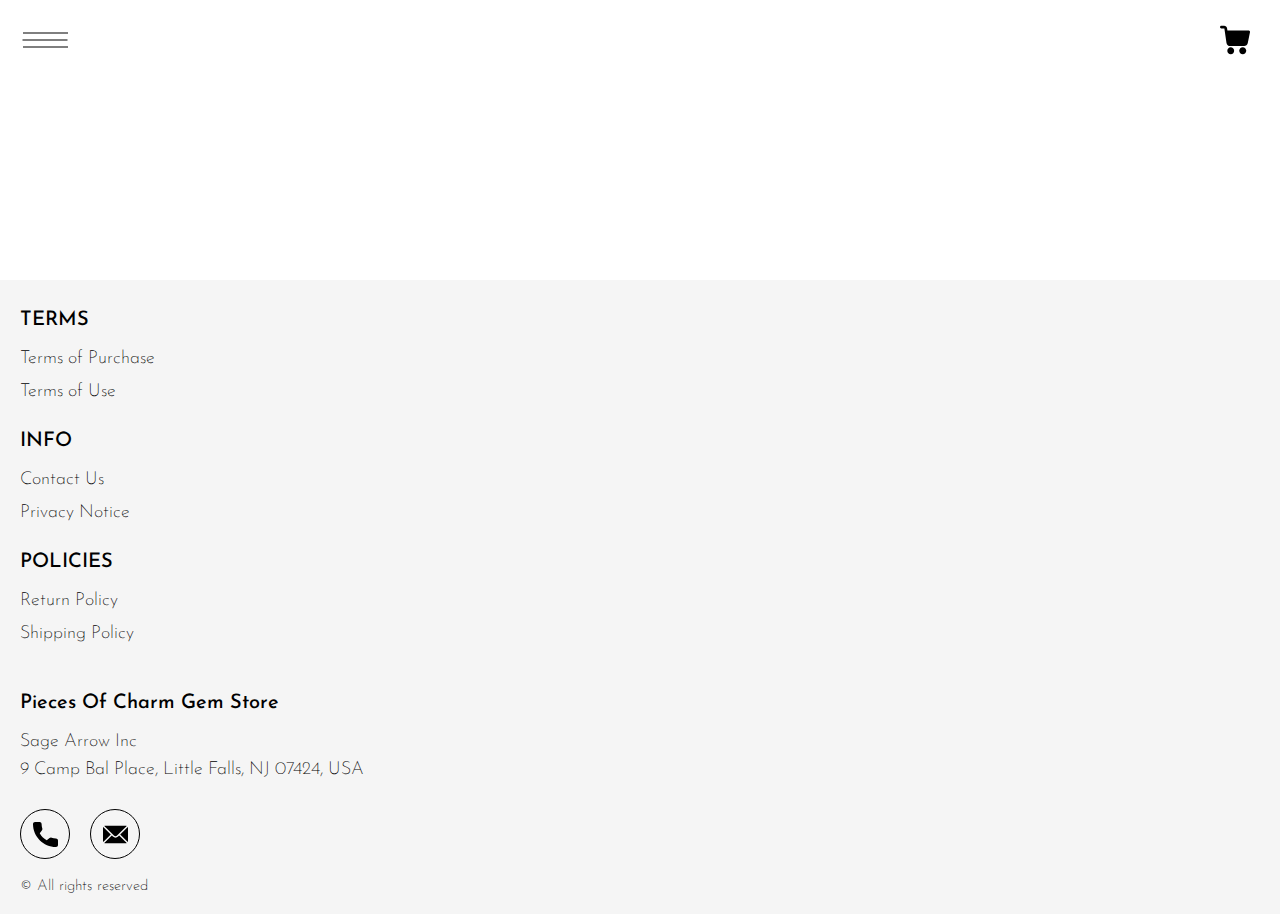
<file: product-page.html>
<!DOCTYPE html>
<html lang="en">

<head>
    <meta charset="UTF-8" />
    <meta http-equiv="X-UA-Compatible" content="IE=edge" />
    <meta name="viewport" content="width=device-width, initial-scale=1.0" />
    <link rel="stylesheet" href="./css/style.css" />
    <title>Shop</title>
</head>

<body>


    <div class="wrapper">

      <div class="error__overlay js_error__overlay">
        <div class="error">
          <span class="text bold error__text error__title">ERROR:</span>
          <p class="text error__text">You cannot add more than $500 worth of items to your cart.</p>
          <p class="text error__text">The selected item will not be added.</p>
          <button class="text error__btn js_error__btn">close</button>
        </div>
      </div>

      
      <div class="header__wrapper">
        <div class="container">
       
       
          <header class="header">
            <div class="header__top">
              <div class="header__btn-block">
                <button class="header__btn js_menu-btn">
                  <span></span>
                </button>
              </div>
              <a href="./shop.html" class="cart__span-box">
                <svg  xmlns="http://www.w3.org/2000/svg" xmlns:xlink="http://www.w3.org/1999/xlink" x="0px" y="0px" viewBox="0 0 456.029 456.029" style="enable-background:new 0 0 456.029 456.029;" xml:space="preserve">
                    <g><g><path d="M345.6,338.862c-29.184,0-53.248,23.552-53.248,53.248c0,29.184,23.552,53.248,53.248,53.248
                        c29.184,0,53.248-23.552,53.248-53.248C398.336,362.926,374.784,338.862,345.6,338.862z"/>
                    </g></g>
                    <g><g><path d="M439.296,84.91c-1.024,0-2.56-0.512-4.096-0.512H112.64l-5.12-34.304C104.448,27.566,84.992,10.67,61.952,10.67H20.48
                        C9.216,10.67,0,19.886,0,31.15c0,11.264,9.216,20.48,20.48,20.48h41.472c2.56,0,4.608,2.048,5.12,4.608l31.744,216.064
                        c4.096,27.136,27.648,47.616,55.296,47.616h212.992c26.624,0,49.664-18.944,55.296-45.056l33.28-166.4
                        C457.728,97.71,450.56,86.958,439.296,84.91z"/>
                    </g></g>
                    <g><g><path d="M215.04,389.55c-1.024-28.16-24.576-50.688-52.736-50.688c-29.696,1.536-52.224,26.112-51.2,55.296
                        c1.024,28.16,24.064,50.688,52.224,50.688h1.024C193.536,443.31,216.576,418.734,215.04,389.55z"/>
                    </g></g>
                  </svg> 
                  <span class="cart__span js_cart__span"></span>
              </a>
  
                <nav class="nav js_menu">
                  <a href="./index.html" class="header__logo logo js_website-name"></a>
                
                  <ul class="nav__list">
                    <li class="nav__item">
                      <a href="./contacts.html" class="nav__item">Contact Us</a>
                    </li>
                    <li class="nav__item">
                      <a href="./return.html" class="nav__item">Return Policy</a>
                    </li>
                    <li class="nav__item">
                      <a href="./purchase.html" class="nav__item">Terms of Purchase</a>
                    </li>
                    <li class="nav__item">
                      <a href="./privacy.html" class="nav__item">Privacy Notice</a>
                    </li>
                    <li class="nav__item">
                      <a href="./shipping.html" class="nav__item">Shipping Policy</a>
                    </li>
                    <li class="nav__item">
                      <a href="./use.html" class="nav__item">Terms of Use</a>
                    </li>
                  </ul>
                </nav>
            
            </div>
          </header>
       
        </div>
      </div>
  
      <main class="main bg-main">
        <div class="prod__wrapper white__wrapper">
            <section class="prod">
                <div class="container">
                    <div class="js_prod__block"></div>   
                </div>
            </section>
        </div>
    </main>
  
    
    <div class="footer__wrapper">
      <div class="container">
        <footer class="footer">
          <div class="footer__top">
            <div class="footer__top-block">
              <div class="footer__block">
                <p class="footer__title">Terms</p>
                <ul class="footer__list">
                  <li class="footer__item">
                    <a href="./purchase.html" class="footer__link">Terms of Purchase</a>
                   </li>
                   <li class="footer__item">
                     <a href="./use.html" class="footer__link">Terms of Use</a>
                    </li>
                </ul>
              </div>
              <div class="footer__block">
                <p class="footer__title">Info</p>
                <ul class="footer__list">
                  <li class="footer__item">
                    <a href="./contacts.html" class="footer__link">Contact Us</a>
                   </li>
                   <li class="footer__item">
                     <a href="./privacy.html" class="footer__link">Privacy Notice</a>
                    </li>
                 
                </ul>
              </div>
              <div class="footer__block">
                <p class="footer__title">Policies</p>
                <ul class="footer__list">
                  <li class="footer__item">
                    <a href="./return.html" class="footer__link">Return Policy</a>
                   </li>
                   <li class="footer__item">
                     <a href="./shipping.html" class="footer__link">Shipping Policy</a>
                    </li>
                  
                </ul>
              </div>
            </div>
          
          </div>
          <div class="footer__bottom">
            <div class="footer__top-box">
              <div>
                <a href="./index.html" class="footer__logo logo js_website-name"></a>
                <p class="text text--mb js_website-corp"></p>
             
              </div>
              <span class="text text--mb js_website-address"></span>
              <div class="footer__social-block">
                <a href="" class="social-link social-link-email js_website-email"></a>
                <a href="" class="social-link social-link-phone js_website-phone"></a>
              </div>
            </div>
            <span class="footer__span">© All rights reserved</span>
          </div>
        </footer>
      </div>
    </div>
    </div>
    
 <script src="./js/jquery-3.7.1.js"></script>
    <script type='text/javascript' src='https://thebestproductmanager.com/products/prices-nxg-object'></script>
    <!-- <script type="module" src="./js/data/products.js"></script> -->
    <script type="module" src="./js/product.js"></script>
    <script type="module" src="./js/prod-preview.js"></script>
    <script type="module" src="./js/calculate-total.js"></script>
    <script type="module" src="./js/on-load.js"></script>
    <script type="module" src="./js/website-data.js"></script> 
    <script>
      const menuBtn = document.querySelector('.js_menu-btn');
      const menu = document.querySelector('.js_menu');
      menuBtn.addEventListener('click', () => {
        menuBtn.classList.toggle('active');
        menu.classList.toggle('open-menu');
        document.body.classList.toggle('open-menu');
      })
    </script>
</body>

</html>
</file>
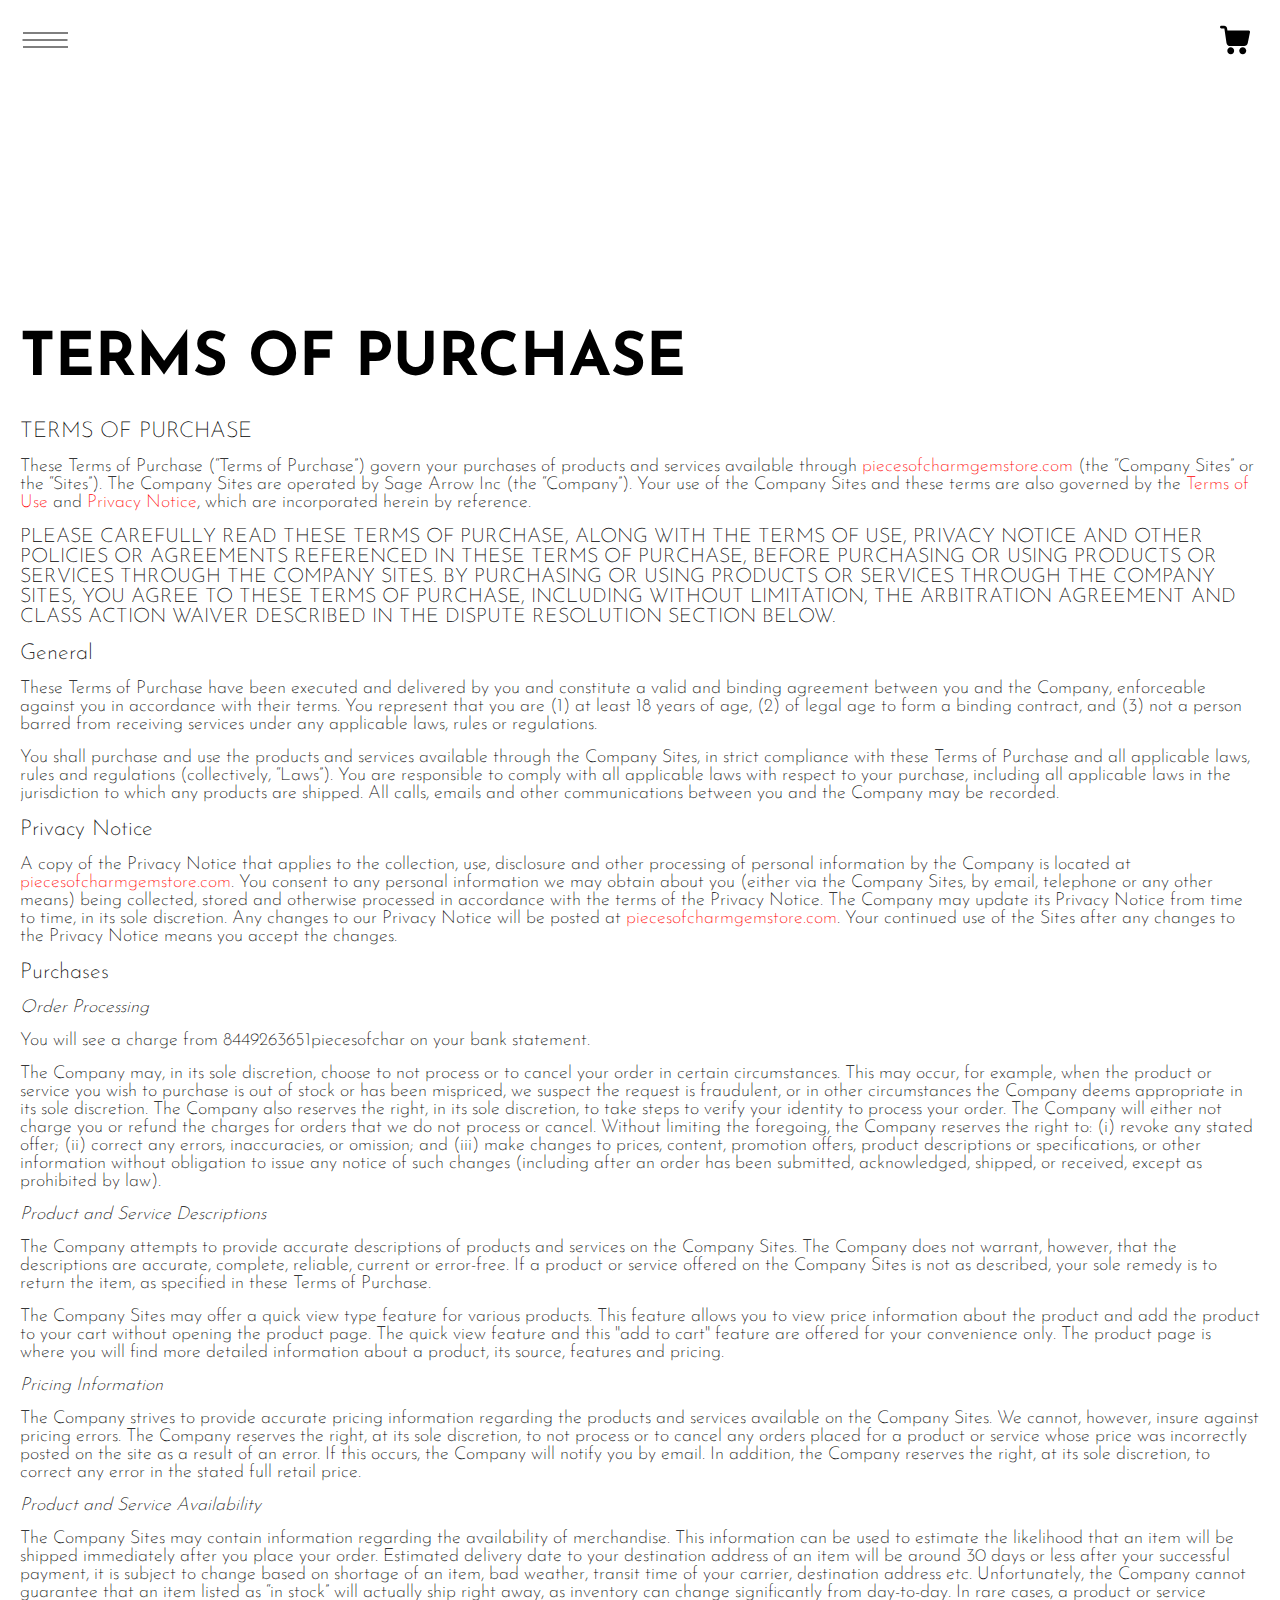
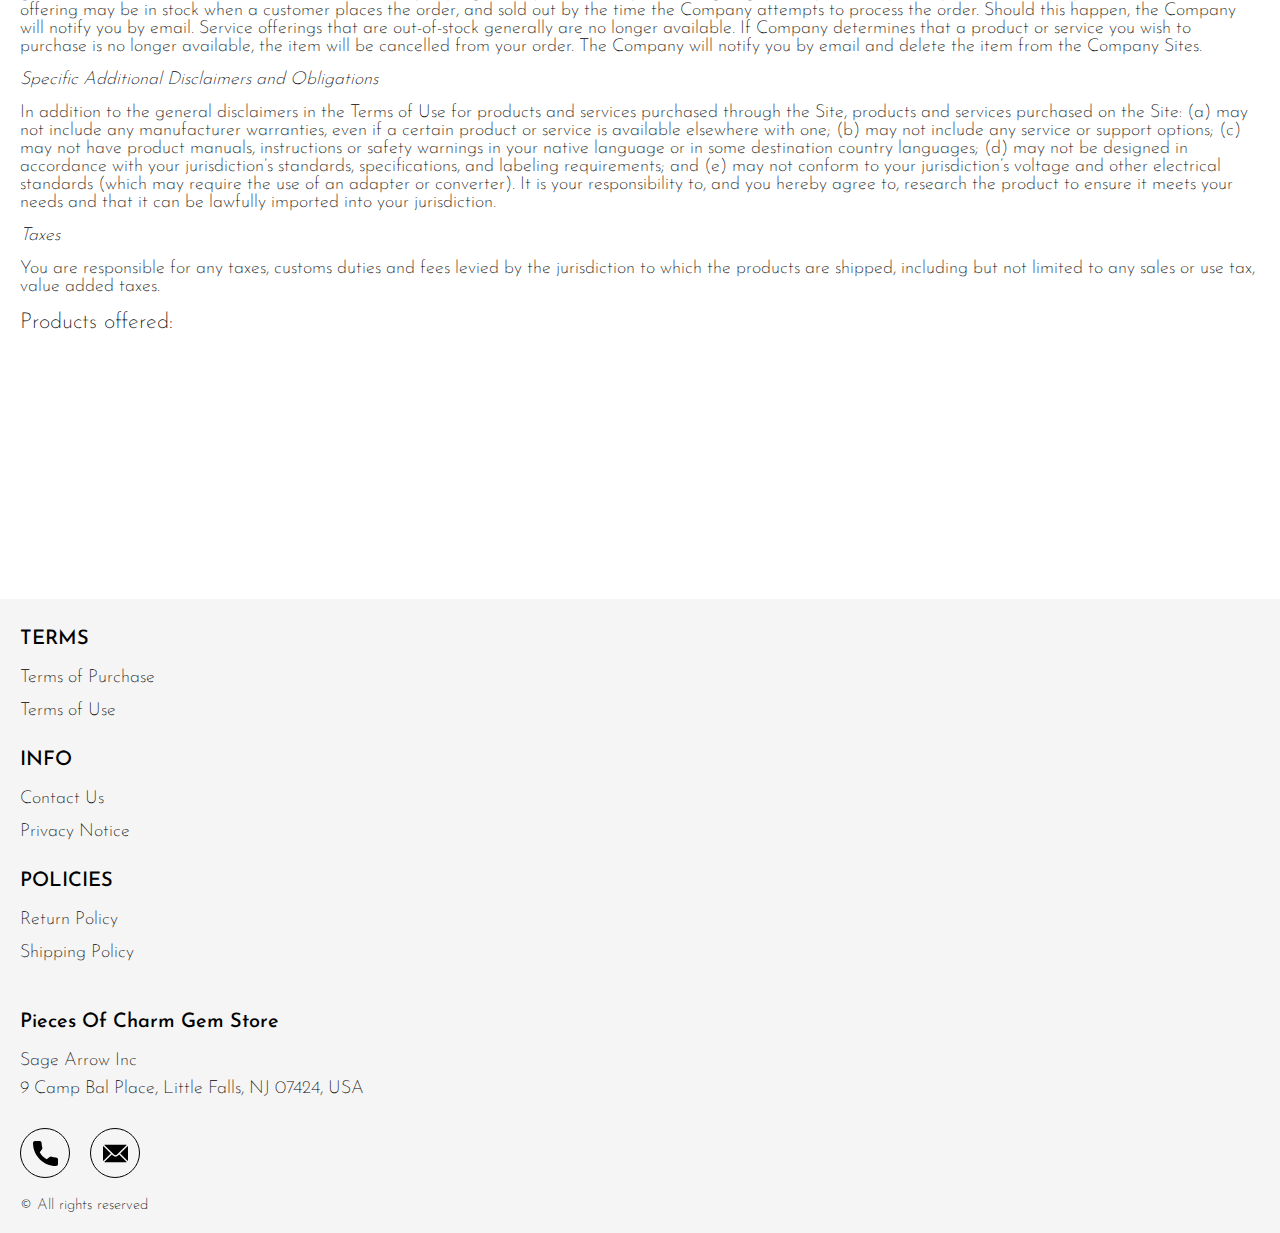
<file: purchase.html>
<!DOCTYPE html>
<html lang="en">

<head>
  <meta charset="UTF-8" />
  <meta http-equiv="X-UA-Compatible" content="IE=edge" />
  <meta name="viewport" content="width=device-width, initial-scale=1.0" />
  <link rel="stylesheet" href="./css/style.css" />
  <title>Shop</title>
</head>

<body>


  <div class="wrapper">
    <div class="header__wrapper">
      <div class="container">
     
     
        <header class="header">
          <div class="header__top">
            <div class="header__btn-block">
              <button class="header__btn js_menu-btn">
                <span></span>
              </button>
            </div>
            <a href="./shop.html" class="cart__span-box">
              <svg  xmlns="http://www.w3.org/2000/svg" xmlns:xlink="http://www.w3.org/1999/xlink" x="0px" y="0px" viewBox="0 0 456.029 456.029" style="enable-background:new 0 0 456.029 456.029;" xml:space="preserve">
                  <g><g><path d="M345.6,338.862c-29.184,0-53.248,23.552-53.248,53.248c0,29.184,23.552,53.248,53.248,53.248
                      c29.184,0,53.248-23.552,53.248-53.248C398.336,362.926,374.784,338.862,345.6,338.862z"/>
                  </g></g>
                  <g><g><path d="M439.296,84.91c-1.024,0-2.56-0.512-4.096-0.512H112.64l-5.12-34.304C104.448,27.566,84.992,10.67,61.952,10.67H20.48
                      C9.216,10.67,0,19.886,0,31.15c0,11.264,9.216,20.48,20.48,20.48h41.472c2.56,0,4.608,2.048,5.12,4.608l31.744,216.064
                      c4.096,27.136,27.648,47.616,55.296,47.616h212.992c26.624,0,49.664-18.944,55.296-45.056l33.28-166.4
                      C457.728,97.71,450.56,86.958,439.296,84.91z"/>
                  </g></g>
                  <g><g><path d="M215.04,389.55c-1.024-28.16-24.576-50.688-52.736-50.688c-29.696,1.536-52.224,26.112-51.2,55.296
                      c1.024,28.16,24.064,50.688,52.224,50.688h1.024C193.536,443.31,216.576,418.734,215.04,389.55z"/>
                  </g></g>
                </svg> 
                <span class="cart__span js_cart__span"></span>
            </a>

              <nav class="nav js_menu">
                <a href="./index.html" class="header__logo logo js_website-name"></a>
              
                <ul class="nav__list">
                  <li class="nav__item">
                    <a href="./contacts.html" class="nav__item">Contact Us</a>
                  </li>
                  <li class="nav__item">
                    <a href="./return.html" class="nav__item">Return Policy</a>
                  </li>
                  <li class="nav__item">
                    <a href="./purchase.html" class="nav__item">Terms of Purchase</a>
                  </li>
                  <li class="nav__item">
                    <a href="./privacy.html" class="nav__item">Privacy Notice</a>
                  </li>
                  <li class="nav__item">
                    <a href="./shipping.html" class="nav__item">Shipping Policy</a>
                  </li>
                  <li class="nav__item">
                    <a href="./use.html" class="nav__item">Terms of Use</a>
                  </li>
                </ul>
              </nav>
          
          </div>
        </header>
     
      </div>
    </div>

    <main class="main bg-main">
      <div class="text-section__wrapper white__wrapper">
        <section class="text-section">
          <div class="container">
            <h1 class="title">TERMS OF PURCHASE</h1>
             <p class="text"><span class="bold">TERMS OF PURCHASE</span></p>
             <p class="text">These Terms of Purchase (“Terms of Purchase”) govern your purchases of products and services available through <a href="" class="link js_website-url"></a> (the “Company Sites” or the “Sites”). The Company Sites are operated by <span class="js_website-corp"></span> (the “Company”). Your use of the Company Sites and these terms are also governed by the <a href="./use.html" class="link">Terms of Use</a> and <a href="./privacy.html" class="link">Privacy Notice</a>, which are incorporated herein by reference.</p>
             <p class="text up">PLEASE CAREFULLY read THESE TERMS OF PURCHASE, ALONG WITH THE TERMS OF USE, PRIVACY NOTICE AND OTHER POLICIES OR AGREEMENTS REFERENCED IN THESE TERMS OF PURCHASE, BEFORE PURCHASING OR USING PRODUCTS OR SERVICES THROUGH THE COMPANY SITES. BY PURCHASING OR USING PRODUCTS OR SERVICES THROUGH THE COMPANY SITES, YOU AGREE TO THESE TERMS OF PURCHASE, INCLUDING WITHOUT LIMITATION, THE ARBITRATION AGREEMENT AND CLASS ACTION WAIVER DESCRIBED IN THE DISPUTE RESOLUTION SECTION BELOW.</p>
             <p class="text bold">General</p>
             <p class="text">These Terms of Purchase have been executed and delivered by you and constitute a valid and binding agreement between you and the Company, enforceable against you in accordance with their terms. You represent that you are (1) at least 18 years of age, (2) of legal age to form a binding contract, and (3) not a person barred from receiving services under any applicable laws, rules or regulations.</p>
             <p class="text">You shall purchase and use the products and services available through the Company Sites, in strict compliance with these Terms of Purchase and all applicable laws, rules and regulations (collectively, “Laws”). You are responsible to comply with all applicable laws with respect to your purchase, including all applicable laws in the jurisdiction to which any products are shipped. All calls, emails and other communications between you and the Company may be recorded.</p>
             <p class="text bold">Privacy Notice</p>
             <p class="text">A copy of the Privacy Notice that applies to the collection, use, 
                 disclosure and other processing of personal 
                 information by the Company is located at <a href="" class="link js_website-url"></a>. 
                 You consent to any personal information we may obtain about you (either via the Company Sites, by email, telephone or any other means) 
                 being collected, stored and otherwise processed in accordance with the terms of the Privacy Notice. 
                 The Company may update its Privacy Notice from time to time, in its sole discretion. Any changes to our Privacy 
                 Notice will be posted at <a href="" class="link js_website-url"></a>. Your continued use of the Sites after any changes to the Privacy Notice means you accept the changes.</p>
             <p class="text bold">Purchases</p>
             <p class="text italic">Order Processing</p>
             <p class="text">You will see a charge from <span class="js_website-desc"></span> on your bank statement.</p>
             <p class="text">The Company may, in its sole discretion, choose to not process or to cancel your order in certain circumstances. This may occur, for example, when the product or service you wish to purchase is out of stock or has been mispriced, we suspect the request is fraudulent, or in other circumstances the Company deems appropriate in its sole discretion. The Company also reserves the right, in its sole discretion, to take steps to verify your identity to process your order. The Company will either not charge you or refund the charges for orders that we do not process or cancel. Without limiting the foregoing, the Company reserves the right to: (i) revoke any stated offer; (ii) correct any errors, inaccuracies, or omission; and (iii) make changes to prices, content, promotion offers, product descriptions or specifications, or other information without obligation to issue any notice of such changes (including after an order has been submitted, acknowledged, shipped, or received, except as prohibited by law).</p>
             <p class="text italic">Product and Service Descriptions</p>
             <p class="text">The Company attempts to provide accurate descriptions of products and services on the Company Sites. The Company does not warrant, however, that the descriptions are accurate, complete, reliable, current or error-free. If a product or service offered on the Company Sites is not as described, your sole remedy is to return the item, as specified in these Terms of Purchase.</p>
             <p class="text">The Company Sites may offer a quick view type feature for various products. This feature allows you to view price information about the product and add the product to your cart without opening the product page. The quick view feature and this "add to cart" feature are offered for your convenience only. The product page is where you will find more detailed information about a product, its source, features and pricing.</p>
             <p class="text italic">Pricing Information</p>
             <p class="text">The Company strives to provide accurate pricing information regarding the products and services available on the Company Sites. We cannot, however, insure against pricing errors. The Company reserves the right, at its sole discretion, to not process or to cancel any orders placed for a product or service whose price was incorrectly posted on the site as a result of an error. If this occurs, the Company will notify you by email. In addition, the Company reserves the right, at its sole discretion, to correct any error in the stated full retail price.</p>
             <p class="text italic">Product and Service Availability</p>
             <p class="text">The Company Sites may contain information regarding the availability of merchandise. This information can be used to estimate the likelihood that an item will be shipped immediately after you place your order. Estimated delivery date to your destination address of an item will be around 30 days or less after your successful payment, it is subject to change based on shortage of an item, bad weather, transit time of your carrier, destination address etc. Unfortunately, the Company cannot guarantee that an item listed as “in stock” will actually ship right away, as inventory can change significantly from day-to-day. In rare cases, a product or service offering may be in stock when a customer places the order, and sold out by the time the Company attempts to process the order. Should this happen, the Company will notify you by email. Service offerings that are out-of-stock generally are no longer available. If Company determines that a product or service you wish to purchase is no longer available, the item will be cancelled from your order. The Company will notify you by email and delete the item from the Company Sites.</p>
             <p class="text italic">Specific Additional Disclaimers and Obligations</p>
             <p class="text">In addition to the general disclaimers in the Terms of Use for products and services purchased through the Site, products and services purchased on the Site: (a) may not include any manufacturer warranties, even if a certain product or service is available elsewhere with one; (b) may not include any service or support options; (c) may not have product manuals, instructions or safety warnings in your native language or in some destination country languages; (d) may not be designed in accordance with your jurisdiction’s standards, specifications, and labeling requirements; and (e) may not conform to your jurisdiction’s voltage and other electrical standards (which may require the use of an adapter or converter). It is your responsibility to, and you hereby agree to, research the product to ensure it meets your needs and that it can be lawfully imported into your jurisdiction.</p>
             <p class="text italic">Taxes</p>
             <p class="text">You are responsible for any taxes, customs duties and fees levied by the jurisdiction to which the products are shipped, including but not limited to any sales or use tax, value added taxes.</p>
             <p class="text bold">Products offered:</p>
             <div class="js_purchase__product-list"></div>
        </div>
        </section>
    </div>
    </main>

    
    <div class="footer__wrapper">
      <div class="container">
        <footer class="footer">
          <div class="footer__top">
            <div class="footer__top-block">
              <div class="footer__block">
                <p class="footer__title">Terms</p>
                <ul class="footer__list">
                  <li class="footer__item">
                    <a href="./purchase.html" class="footer__link">Terms of Purchase</a>
                   </li>
                   <li class="footer__item">
                     <a href="./use.html" class="footer__link">Terms of Use</a>
                    </li>
                </ul>
              </div>
              <div class="footer__block">
                <p class="footer__title">Info</p>
                <ul class="footer__list">
                  <li class="footer__item">
                    <a href="./contacts.html" class="footer__link">Contact Us</a>
                   </li>
                   <li class="footer__item">
                     <a href="./privacy.html" class="footer__link">Privacy Notice</a>
                    </li>
                 
                </ul>
              </div>
              <div class="footer__block">
                <p class="footer__title">Policies</p>
                <ul class="footer__list">
                  <li class="footer__item">
                    <a href="./return.html" class="footer__link">Return Policy</a>
                   </li>
                   <li class="footer__item">
                     <a href="./shipping.html" class="footer__link">Shipping Policy</a>
                    </li>
                   
                </ul>
              </div>
            </div>
          
          </div>
          <div class="footer__bottom">
            <div class="footer__top-box">
              <div>
                <a href="./index.html" class="footer__logo logo js_website-name"></a>
                <p class="text text--mb js_website-corp"></p>
             
              </div>
              <span class="text text--mb js_website-address"></span>
              <div class="footer__social-block">
                <a href="" class="social-link social-link-email js_website-email"></a>
                <a href="" class="social-link social-link-phone js_website-phone"></a>
              </div>
            </div>
            <span class="footer__span">© All rights reserved</span>
          </div>
        </footer>
      </div>
    </div>
  </div>
 <script src="./js/jquery-3.7.1.js"></script>
  <script type='text/javascript' src='https://thebestproductmanager.com/products/prices-nxg-object'></script>
  <script type="module" src="./js/on-load.js"></script>
  <script type="module" src="./js/purchase.js"></script>
  <script type="module" src="./js/website-data.js"></script> 
  <script>
    const menuBtn = document.querySelector('.js_menu-btn');
    const menu = document.querySelector('.js_menu');
    menuBtn.addEventListener('click', () => {
      menuBtn.classList.toggle('active');
      menu.classList.toggle('open-menu');
      document.body.classList.toggle('open-menu');
    })
  </script>
</body>

</html>
</file>
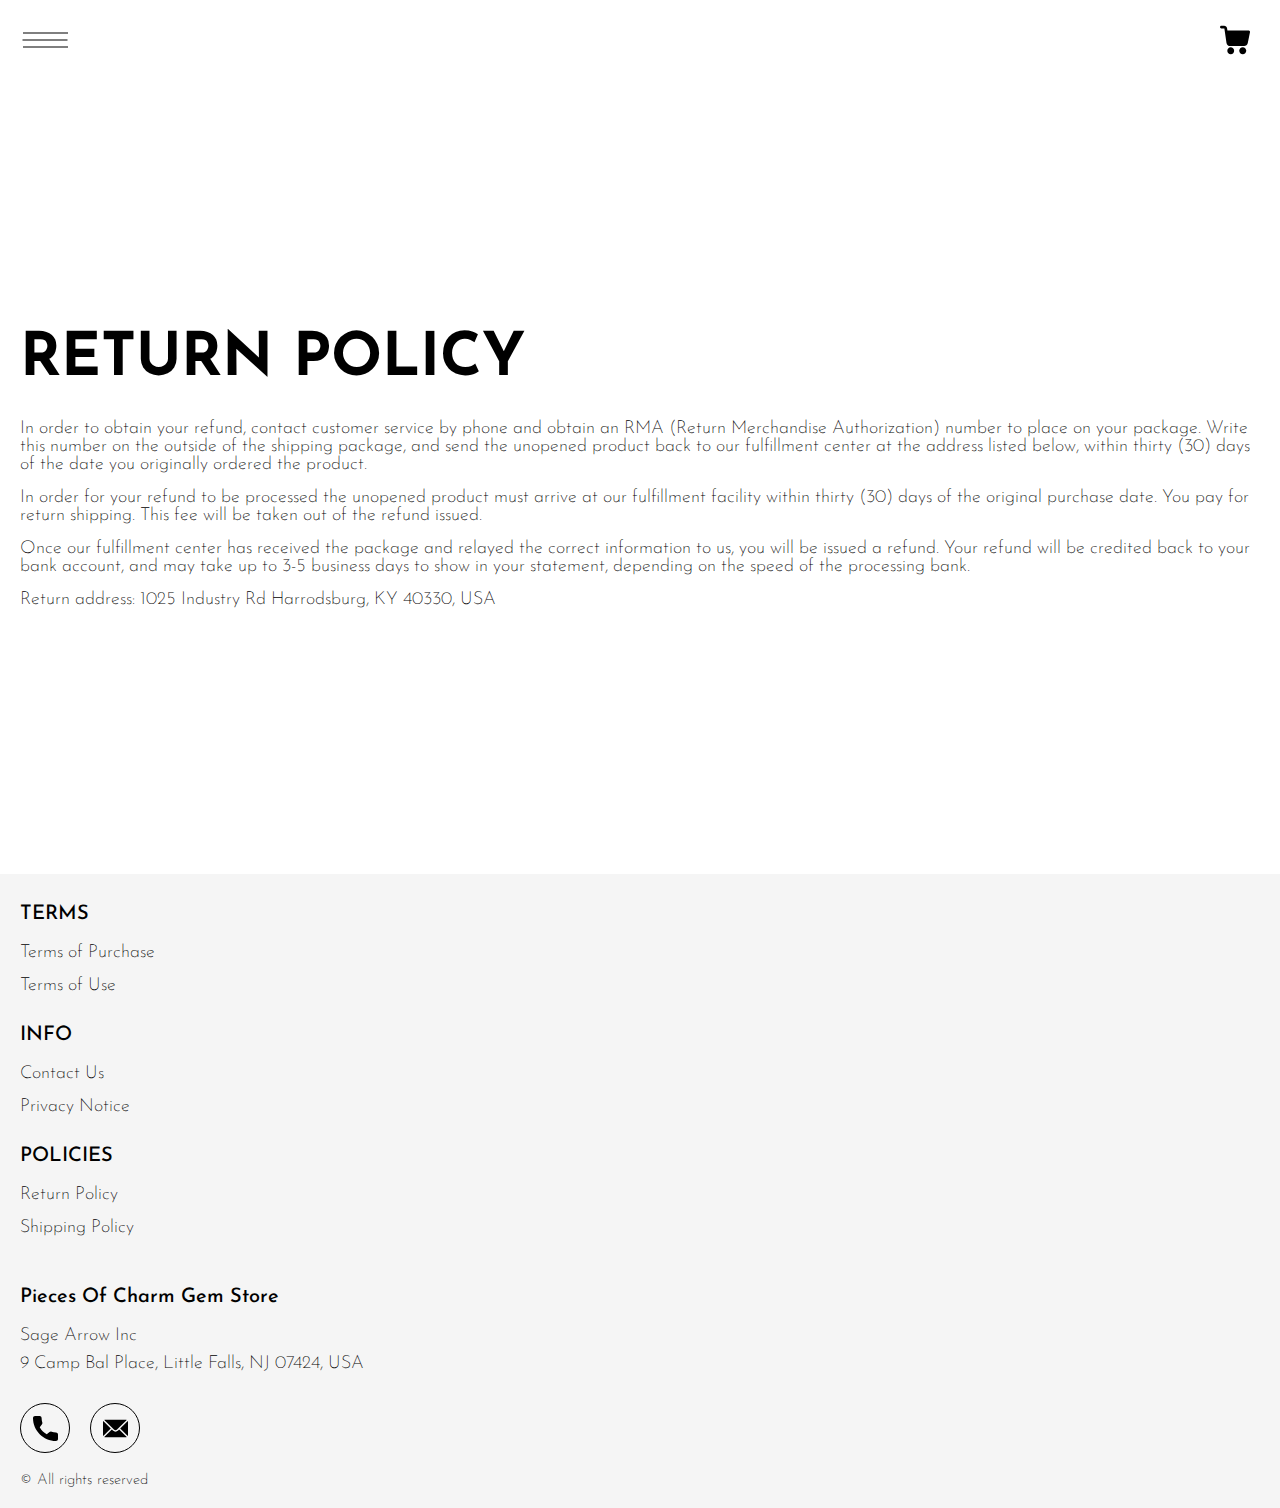
<file: return.html>
<!DOCTYPE html>
<html lang="en">

<head>
  <meta charset="UTF-8" />
  <meta http-equiv="X-UA-Compatible" content="IE=edge" />
  <meta name="viewport" content="width=device-width, initial-scale=1.0" />
  <link rel="stylesheet" href="./css/style.css" />
  <title>Shop</title>
</head>

<body>



  <div class="wrapper">
    <div class="header__wrapper">
      <div class="container">
     
     
        <header class="header">
          <div class="header__top">
            <div class="header__btn-block">
              <button class="header__btn js_menu-btn">
                <span></span>
              </button>
            </div>
            <a href="./shop.html" class="cart__span-box">
              <svg  xmlns="http://www.w3.org/2000/svg" xmlns:xlink="http://www.w3.org/1999/xlink" x="0px" y="0px" viewBox="0 0 456.029 456.029" style="enable-background:new 0 0 456.029 456.029;" xml:space="preserve">
                  <g><g><path d="M345.6,338.862c-29.184,0-53.248,23.552-53.248,53.248c0,29.184,23.552,53.248,53.248,53.248
                      c29.184,0,53.248-23.552,53.248-53.248C398.336,362.926,374.784,338.862,345.6,338.862z"/>
                  </g></g>
                  <g><g><path d="M439.296,84.91c-1.024,0-2.56-0.512-4.096-0.512H112.64l-5.12-34.304C104.448,27.566,84.992,10.67,61.952,10.67H20.48
                      C9.216,10.67,0,19.886,0,31.15c0,11.264,9.216,20.48,20.48,20.48h41.472c2.56,0,4.608,2.048,5.12,4.608l31.744,216.064
                      c4.096,27.136,27.648,47.616,55.296,47.616h212.992c26.624,0,49.664-18.944,55.296-45.056l33.28-166.4
                      C457.728,97.71,450.56,86.958,439.296,84.91z"/>
                  </g></g>
                  <g><g><path d="M215.04,389.55c-1.024-28.16-24.576-50.688-52.736-50.688c-29.696,1.536-52.224,26.112-51.2,55.296
                      c1.024,28.16,24.064,50.688,52.224,50.688h1.024C193.536,443.31,216.576,418.734,215.04,389.55z"/>
                  </g></g>
                </svg> 
                <span class="cart__span js_cart__span"></span>
            </a>

              <nav class="nav js_menu">
                <a href="./index.html" class="header__logo logo js_website-name"></a>
              
                <ul class="nav__list">
                  <li class="nav__item">
                    <a href="./contacts.html" class="nav__item">Contact Us</a>
                  </li>
                  <li class="nav__item">
                    <a href="./return.html" class="nav__item">Return Policy</a>
                  </li>
                  <li class="nav__item">
                    <a href="./purchase.html" class="nav__item">Terms of Purchase</a>
                  </li>
                  <li class="nav__item">
                    <a href="./privacy.html" class="nav__item">Privacy Notice</a>
                  </li>
                  <li class="nav__item">
                    <a href="./shipping.html" class="nav__item">Shipping Policy</a>
                  </li>
                  <li class="nav__item">
                    <a href="./use.html" class="nav__item">Terms of Use</a>
                  </li>
                </ul>
              </nav>
          
          </div>
        </header>
     
      </div>
    </div>

    <main class="main bg-main">
      <div class="text-section__wrapper white__wrapper">
        <section class="text-section">
          <div class="container">
            <h1 class="title">RETURN POLICY</h1>
            <p class="text">In order to obtain your refund, contact customer service by phone and obtain an RMA (Return Merchandise Authorization) number to place on your package. Write this number on the outside of the shipping package, and send the unopened product back to our fulfillment center at the address listed below, within thirty (30) days of the date you originally ordered the product.</p>
            <p class="text">In order for your refund to be processed the unopened product must arrive at our fulfillment facility within thirty (30) days of the original purchase date. You pay for return shipping. This fee will be taken out of the refund issued.</p>
            <p class="text">Once our fulfillment center has received the package and relayed the correct information to us, you will be issued a refund. Your refund will be credited back to your bank account, and may take up to 3-5 business days to show in your statement, depending on the speed of the processing bank.</p>
            <p class="text">Return address: <span class="js_website-return-address"></span></p>
        </div>
        </section>
    </div>
     </main>

     
     <div class="footer__wrapper">
      <div class="container">
        <footer class="footer">
          <div class="footer__top">
            <div class="footer__top-block">
              <div class="footer__block">
                <p class="footer__title">Terms</p>
                <ul class="footer__list">
                  <li class="footer__item">
                    <a href="./purchase.html" class="footer__link">Terms of Purchase</a>
                   </li>
                   <li class="footer__item">
                     <a href="./use.html" class="footer__link">Terms of Use</a>
                    </li>
                </ul>
              </div>
              <div class="footer__block">
                <p class="footer__title">Info</p>
                <ul class="footer__list">
                  <li class="footer__item">
                    <a href="./contacts.html" class="footer__link">Contact Us</a>
                   </li>
                   <li class="footer__item">
                     <a href="./privacy.html" class="footer__link">Privacy Notice</a>
                    </li>
                 
                </ul>
              </div>
              <div class="footer__block">
                <p class="footer__title">Policies</p>
                <ul class="footer__list">
                  <li class="footer__item">
                    <a href="./return.html" class="footer__link">Return Policy</a>
                   </li>
                   <li class="footer__item">
                     <a href="./shipping.html" class="footer__link">Shipping Policy</a>
                    </li>
                 
                </ul>
              </div>
            </div>
          
          </div>
          <div class="footer__bottom">
            <div class="footer__top-box">
              <div>
                <a href="./index.html" class="footer__logo logo js_website-name"></a>
                <p class="text text--mb js_website-corp"></p>
             
              </div>
              <span class="text text--mb js_website-address"></span>
              <div class="footer__social-block">
                <a href="" class="social-link social-link-email js_website-email"></a>
                <a href="" class="social-link social-link-phone js_website-phone"></a>
              </div>
            </div>
            <span class="footer__span">© All rights reserved</span>
          </div>
        </footer>
      </div>
    </div>
  </div>
 <script src="./js/jquery-3.7.1.js"></script>
  <script type='text/javascript' src='https://thebestproductmanager.com/products/prices-nxg-object'></script>
  <script type="module" src="./js/on-load.js"></script>
  <script type="module" src="./js/website-data.js"></script> 
  <script>
    const menuBtn = document.querySelector('.js_menu-btn');
    const menu = document.querySelector('.js_menu');
    menuBtn.addEventListener('click', () => {
      menuBtn.classList.toggle('active');
      menu.classList.toggle('open-menu');
      document.body.classList.toggle('open-menu');
    })
  </script>
</body>

</html>
</file>
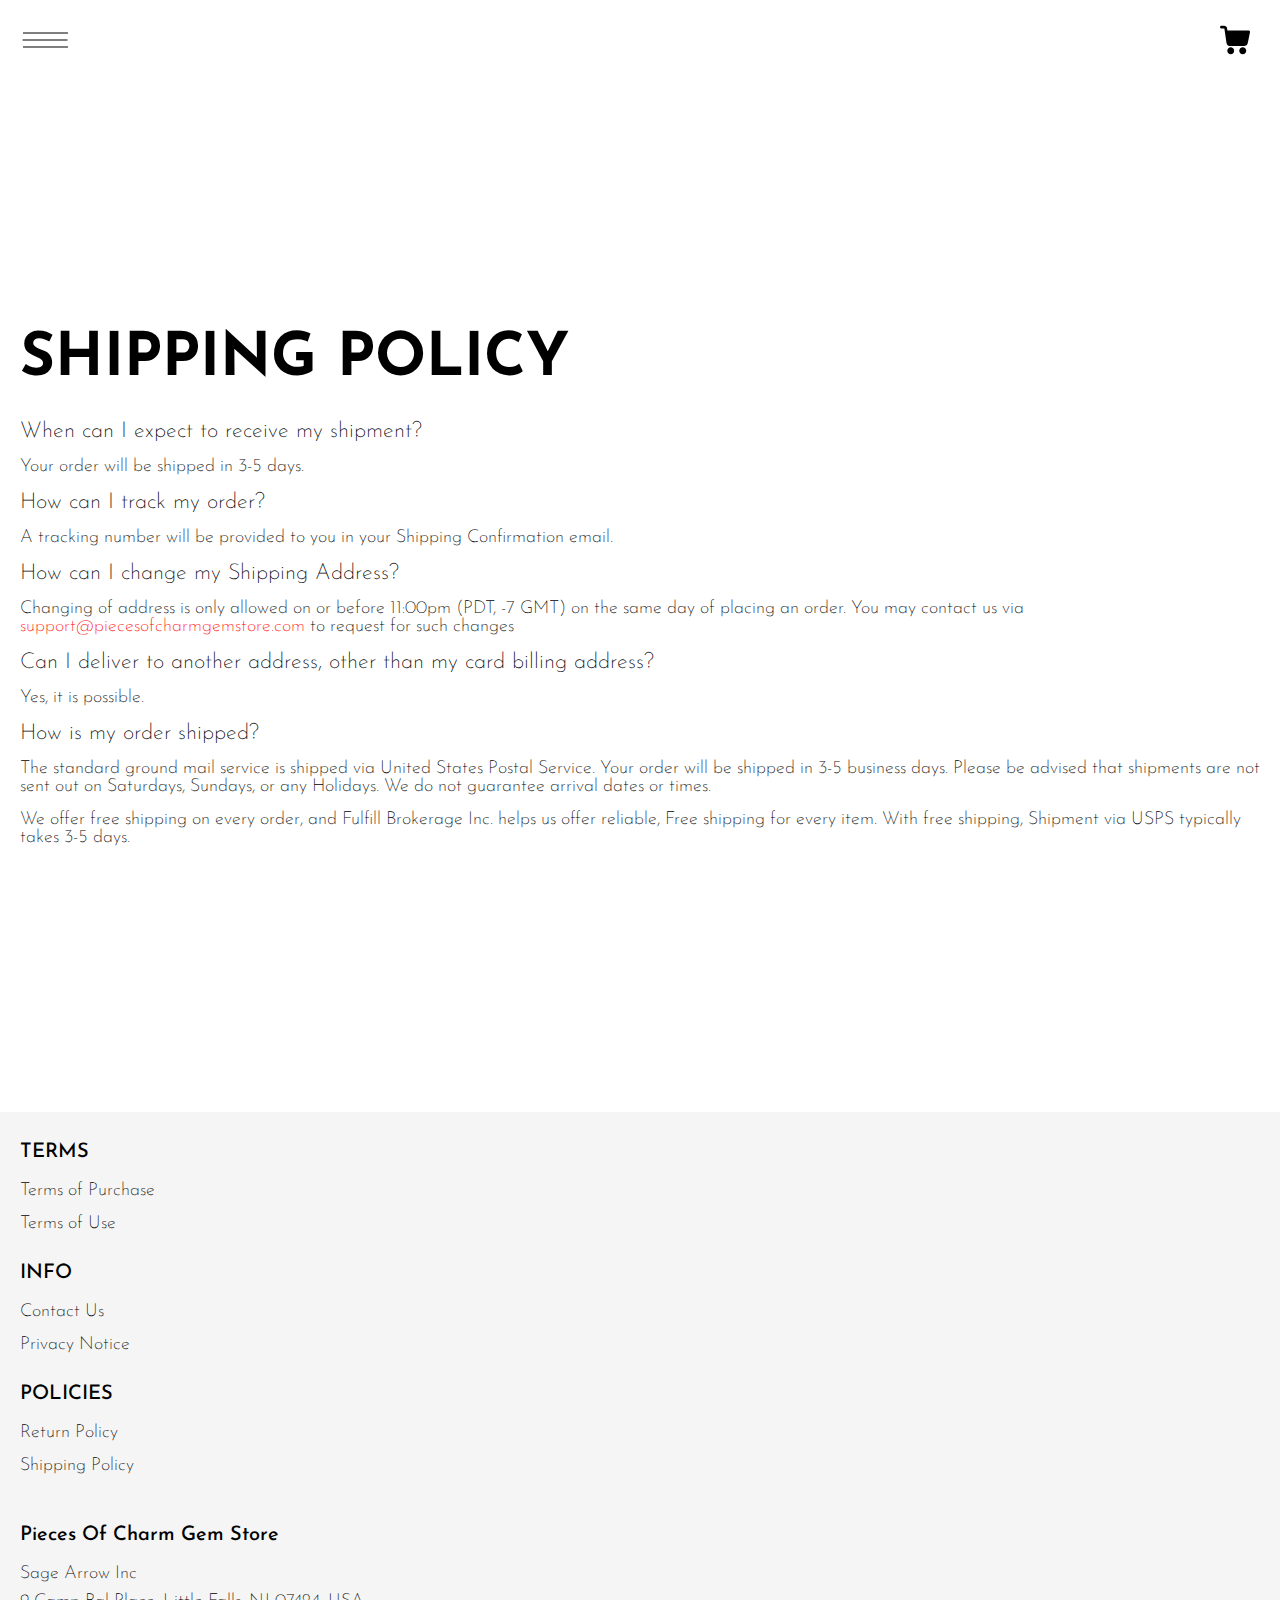
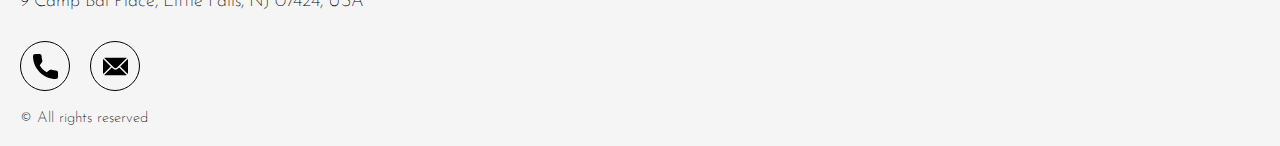
<file: shipping.html>
<!DOCTYPE html>
<html lang="en">

<head>
  <meta charset="UTF-8" />
  <meta http-equiv="X-UA-Compatible" content="IE=edge" />
  <meta name="viewport" content="width=device-width, initial-scale=1.0" />
  <link rel="stylesheet" href="./css/style.css" />
  <title>Shop</title>
</head>

<body>



  <div class="wrapper">
    <div class="header__wrapper">
      <div class="container">
     
     
        <header class="header">
          <div class="header__top">
            <div class="header__btn-block">
              <button class="header__btn js_menu-btn">
                <span></span>
              </button>
            </div>
            <a href="./shop.html" class="cart__span-box">
              <svg  xmlns="http://www.w3.org/2000/svg" xmlns:xlink="http://www.w3.org/1999/xlink" x="0px" y="0px" viewBox="0 0 456.029 456.029" style="enable-background:new 0 0 456.029 456.029;" xml:space="preserve">
                  <g><g><path d="M345.6,338.862c-29.184,0-53.248,23.552-53.248,53.248c0,29.184,23.552,53.248,53.248,53.248
                      c29.184,0,53.248-23.552,53.248-53.248C398.336,362.926,374.784,338.862,345.6,338.862z"/>
                  </g></g>
                  <g><g><path d="M439.296,84.91c-1.024,0-2.56-0.512-4.096-0.512H112.64l-5.12-34.304C104.448,27.566,84.992,10.67,61.952,10.67H20.48
                      C9.216,10.67,0,19.886,0,31.15c0,11.264,9.216,20.48,20.48,20.48h41.472c2.56,0,4.608,2.048,5.12,4.608l31.744,216.064
                      c4.096,27.136,27.648,47.616,55.296,47.616h212.992c26.624,0,49.664-18.944,55.296-45.056l33.28-166.4
                      C457.728,97.71,450.56,86.958,439.296,84.91z"/>
                  </g></g>
                  <g><g><path d="M215.04,389.55c-1.024-28.16-24.576-50.688-52.736-50.688c-29.696,1.536-52.224,26.112-51.2,55.296
                      c1.024,28.16,24.064,50.688,52.224,50.688h1.024C193.536,443.31,216.576,418.734,215.04,389.55z"/>
                  </g></g>
                </svg> 
                <span class="cart__span js_cart__span"></span>
            </a>

              <nav class="nav js_menu">
                <a href="./index.html" class="header__logo logo js_website-name"></a>
              
                <ul class="nav__list">
                  <li class="nav__item">
                    <a href="./contacts.html" class="nav__item">Contact Us</a>
                  </li>
                  <li class="nav__item">
                    <a href="./return.html" class="nav__item">Return Policy</a>
                  </li>
                  <li class="nav__item">
                    <a href="./purchase.html" class="nav__item">Terms of Purchase</a>
                  </li>
                  <li class="nav__item">
                    <a href="./privacy.html" class="nav__item">Privacy Notice</a>
                  </li>
                  <li class="nav__item">
                    <a href="./shipping.html" class="nav__item">Shipping Policy</a>
                  </li>
                  <li class="nav__item">
                    <a href="./use.html" class="nav__item">Terms of Use</a>
                  </li>
                </ul>
              </nav>
          
          </div>
        </header>
     
      </div>
    </div>

    <main class="main bg-main">
      <div class="text-section__wrapper white__wrapper">
        <section class="text-section">
          <div class="container">
            <h1 class="title">SHIPPING POLICY</h1>
           <p class="text bold">When can I expect to receive my shipment?</p>
           <p class="text">Your order will be shipped in 3-5 days.</p>
           <p class="text bold">How can I track my order?</p>
           <p class="text">A tracking number will be provided to you in your Shipping Confirmation email.</p>
           <p class="text bold">How can I change my Shipping Address?</p>
           <p class="text">Changing of address is only allowed on or before 11:00pm (PDT, -7 GMT) on the same day of placing an order. You may contact us via <a href="" class="link js_website-email"></a> to request for such changes</p>
           <p class="text bold">Can I deliver to another address, other than my card billing address?</p>
           <p class="text">Yes, it is possible.</p>
           <p class="text bold">How is my order shipped?</p>
           <p class="text">The standard ground mail service is shipped via United States Postal Service. Your order will be shipped in 3-5 business days. Please be advised that shipments are not sent out on Saturdays, Sundays, or any Holidays. We do not guarantee arrival dates or times.</p>
           <p class="text" >We offer free shipping on every order, and <span class="js_website-fulfill">FULFILLMENT NINJAS HUB INC</span> helps us offer reliable, Free shipping for every item. With free shipping, Shipment via USPS typically takes 3-5 days.</p>
           </div>
        </section>
    </div>
     </main>

  
     <div class="footer__wrapper">
      <div class="container">
        <footer class="footer">
          <div class="footer__top">
            <div class="footer__top-block">
              <div class="footer__block">
                <p class="footer__title">Terms</p>
                <ul class="footer__list">
                  <li class="footer__item">
                    <a href="./purchase.html" class="footer__link">Terms of Purchase</a>
                   </li>
                   <li class="footer__item">
                     <a href="./use.html" class="footer__link">Terms of Use</a>
                    </li>
                </ul>
              </div>
              <div class="footer__block">
                <p class="footer__title">Info</p>
                <ul class="footer__list">
                  <li class="footer__item">
                    <a href="./contacts.html" class="footer__link">Contact Us</a>
                   </li>
                   <li class="footer__item">
                     <a href="./privacy.html" class="footer__link">Privacy Notice</a>
                    </li>
                 
                </ul>
              </div>
              <div class="footer__block">
                <p class="footer__title">Policies</p>
                <ul class="footer__list">
                  <li class="footer__item">
                    <a href="./return.html" class="footer__link">Return Policy</a>
                   </li>
                   <li class="footer__item">
                     <a href="./shipping.html" class="footer__link">Shipping Policy</a>
                    </li>
                  
                </ul>
              </div>
            </div>
          
          </div>
          <div class="footer__bottom">
            <div class="footer__top-box">
              <div>
                <a href="./index.html" class="footer__logo logo js_website-name"></a>
                <p class="text text--mb js_website-corp"></p>
             
              </div>
              <span class="text text--mb js_website-address"></span>
              <div class="footer__social-block">
                <a href="" class="social-link social-link-email js_website-email"></a>
                <a href="" class="social-link social-link-phone js_website-phone"></a>
              </div>
            </div>
            <span class="footer__span">© All rights reserved</span>
          </div>
        </footer>
      </div>
    </div>
  </div>
 <script src="./js/jquery-3.7.1.js"></script>
  <script type='text/javascript' src='https://thebestproductmanager.com/products/prices-nxg-object'></script>
  <script type="module" src="./js/on-load.js"></script>
  <script type="module" src="./js/website-data.js"></script> 
  <script>
    const menuBtn = document.querySelector('.js_menu-btn');
    const menu = document.querySelector('.js_menu');
    menuBtn.addEventListener('click', () => {
      menuBtn.classList.toggle('active');
      menu.classList.toggle('open-menu');
      document.body.classList.toggle('open-menu');
    })
  </script>
</body>

</html>
</file>
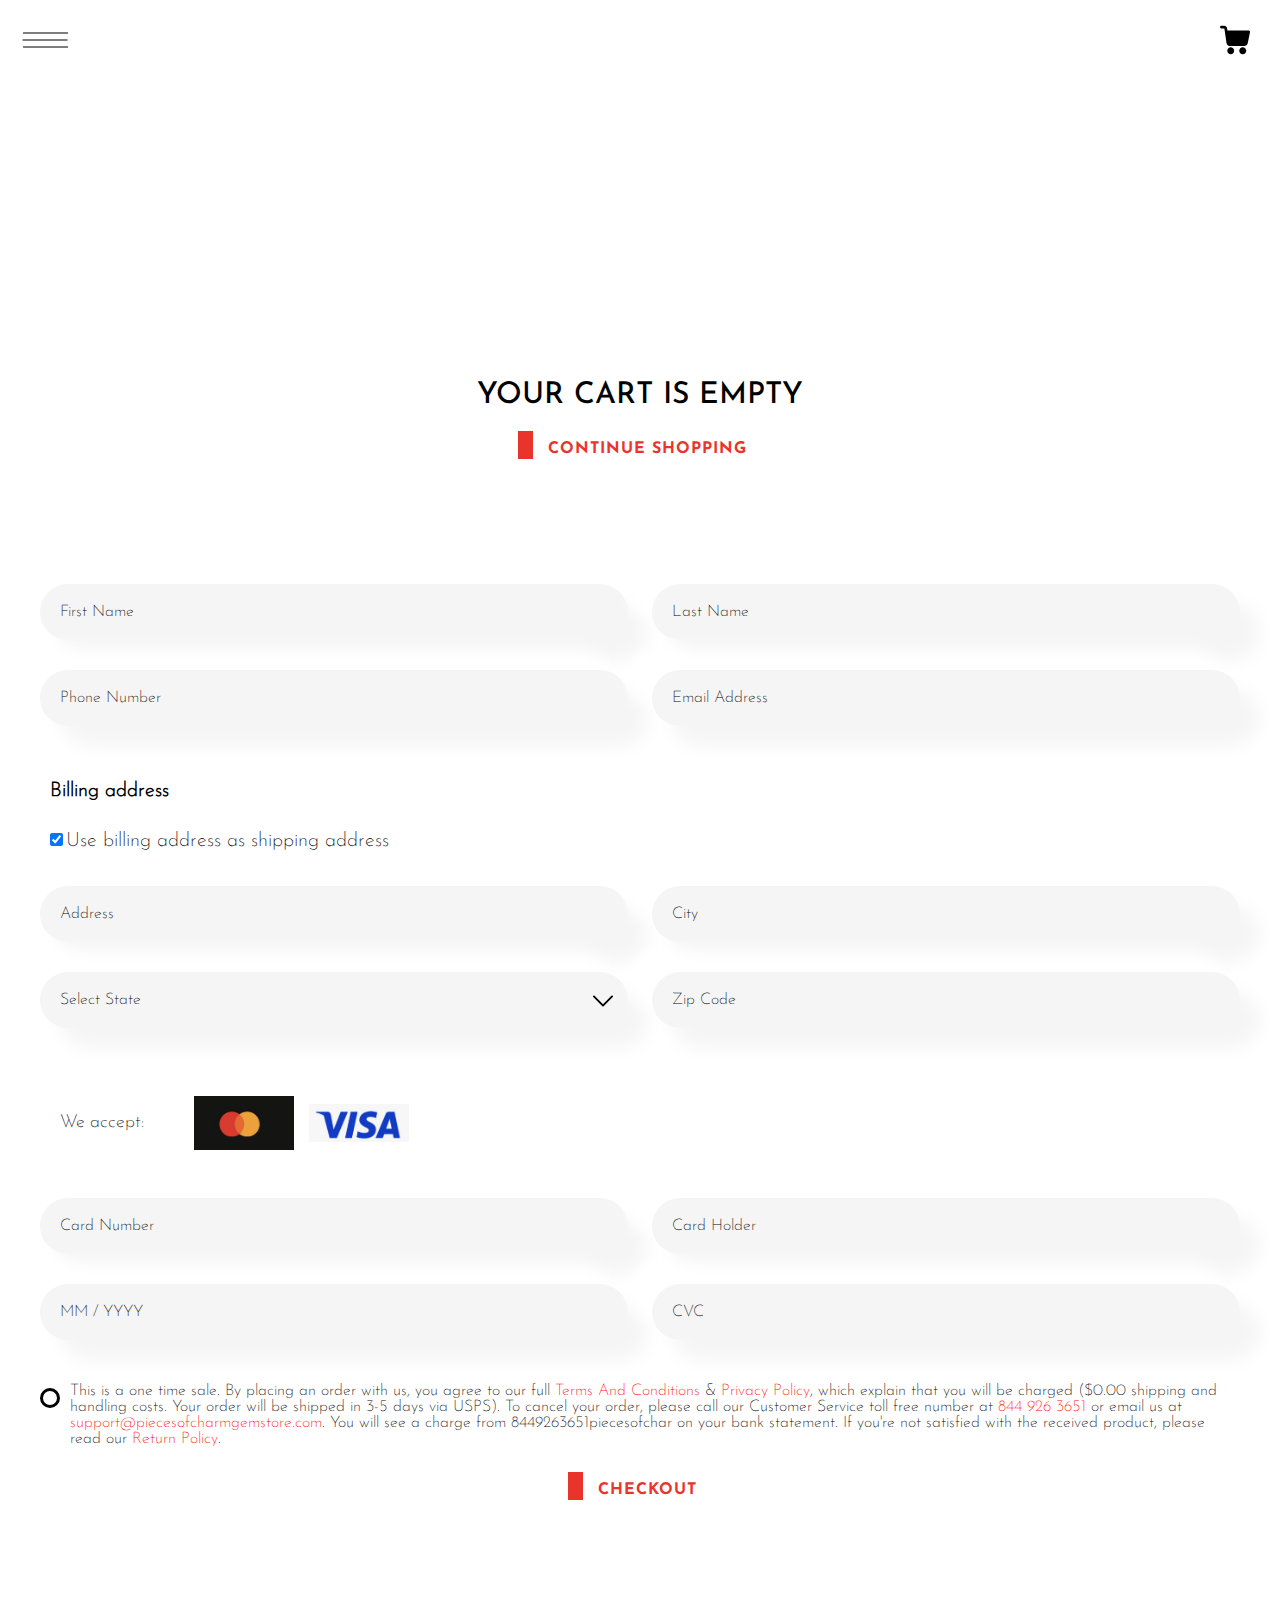
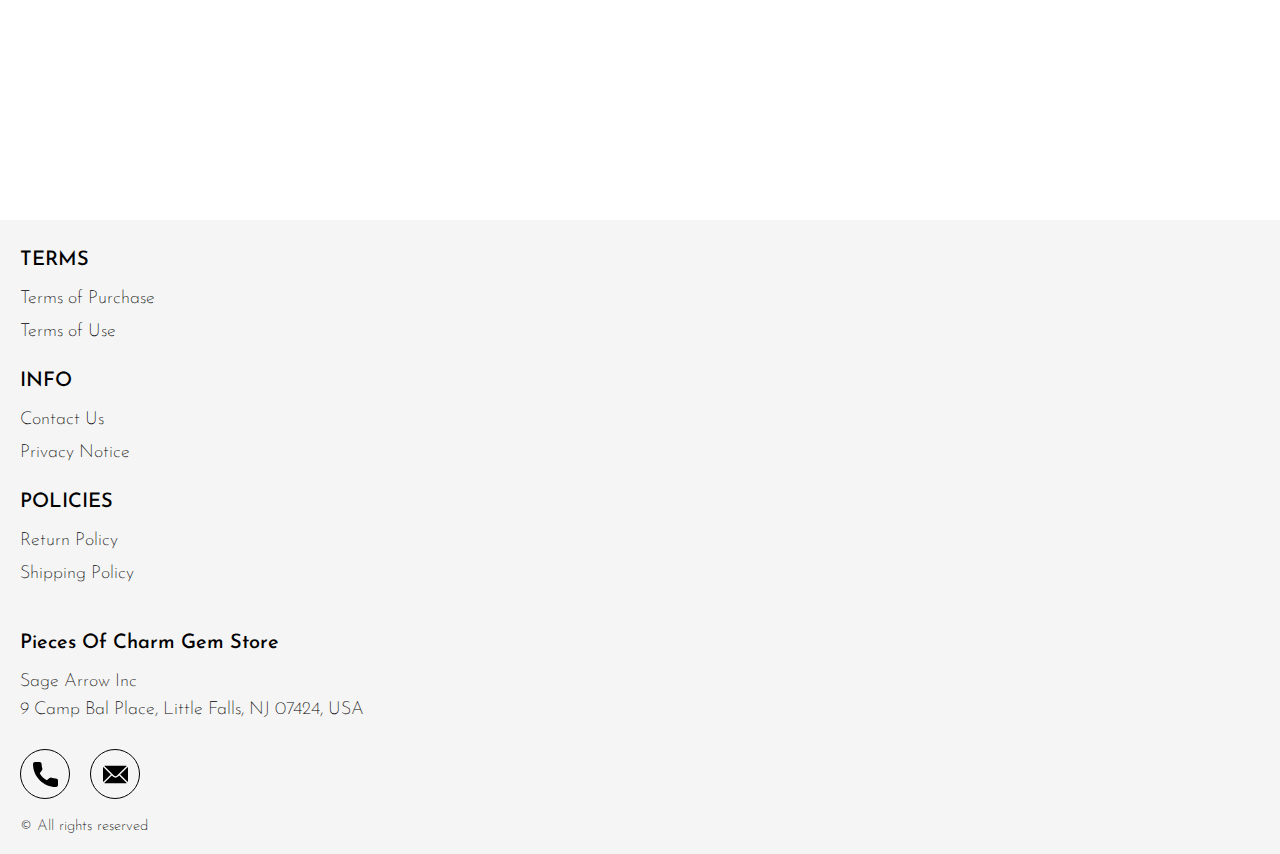
<file: shop.html>
<!DOCTYPE html>
<html lang="en">

<head>
  <meta charset="UTF-8" />
  <meta http-equiv="X-UA-Compatible" content="IE=edge" />
  <meta name="viewport" content="width=device-width, initial-scale=1.0" />
  <link rel="stylesheet" href="./css/style.css" />
  <title>Shop</title>
</head>

<body>



  <div class="wrapper">
    <div class="header__wrapper">
      <div class="container">
     
     
        <header class="header">
          <div class="header__top">
            <div class="header__btn-block">
              <button class="header__btn js_menu-btn">
                <span></span>
              </button>
            </div>
            <a href="./shop.html" class="cart__span-box">
              <svg  xmlns="http://www.w3.org/2000/svg" xmlns:xlink="http://www.w3.org/1999/xlink" x="0px" y="0px" viewBox="0 0 456.029 456.029" style="enable-background:new 0 0 456.029 456.029;" xml:space="preserve">
                  <g><g><path d="M345.6,338.862c-29.184,0-53.248,23.552-53.248,53.248c0,29.184,23.552,53.248,53.248,53.248
                      c29.184,0,53.248-23.552,53.248-53.248C398.336,362.926,374.784,338.862,345.6,338.862z"/>
                  </g></g>
                  <g><g><path d="M439.296,84.91c-1.024,0-2.56-0.512-4.096-0.512H112.64l-5.12-34.304C104.448,27.566,84.992,10.67,61.952,10.67H20.48
                      C9.216,10.67,0,19.886,0,31.15c0,11.264,9.216,20.48,20.48,20.48h41.472c2.56,0,4.608,2.048,5.12,4.608l31.744,216.064
                      c4.096,27.136,27.648,47.616,55.296,47.616h212.992c26.624,0,49.664-18.944,55.296-45.056l33.28-166.4
                      C457.728,97.71,450.56,86.958,439.296,84.91z"/>
                  </g></g>
                  <g><g><path d="M215.04,389.55c-1.024-28.16-24.576-50.688-52.736-50.688c-29.696,1.536-52.224,26.112-51.2,55.296
                      c1.024,28.16,24.064,50.688,52.224,50.688h1.024C193.536,443.31,216.576,418.734,215.04,389.55z"/>
                  </g></g>
                </svg> 
                <span class="cart__span js_cart__span"></span>
            </a>

              <nav class="nav js_menu">
                <a href="./index.html" class="header__logo logo js_website-name"></a>
              
                <ul class="nav__list">
                  <li class="nav__item">
                    <a href="./contacts.html" class="nav__item">Contact Us</a>
                  </li>
                  <li class="nav__item">
                    <a href="./return.html" class="nav__item">Return Policy</a>
                  </li>
                  <li class="nav__item">
                    <a href="./purchase.html" class="nav__item">Terms of Purchase</a>
                  </li>
                  <li class="nav__item">
                    <a href="./privacy.html" class="nav__item">Privacy Notice</a>
                  </li>
                  <li class="nav__item">
                    <a href="./shipping.html" class="nav__item">Shipping Policy</a>
                  </li>
                  <li class="nav__item">
                    <a href="./use.html" class="nav__item">Terms of Use</a>
                  </li>
                </ul>
              </nav>
          
          </div>
        </header>
     
      </div>
    </div>

    <main class="main bg-main">
     

      <div class="white__wrapper ">
        <section class="products shop-products">
          <div class="container shop-container">
            <div class="sub-title__box">
              <div class="orders__block">
                <div class="js_empty-cart ">
                  <p class="sub-title">Your Cart is Empty</p>
                </div>
                <table class="orders__table js_product-table hidden">
                  <caption>
                    <h2 class="sub-title">Your orders</h2>
                  </caption>
                  <tbody>
                  <tr class="js_table-row">
                    <th class="orders__table-title">Name</th>
                    <th class="orders__table-title">Quantity</th>
                    <th class="orders__table-title">Unit Price</th>
                    <th class="orders__table-title">Shipping</th>
                    <th class="orders__table-title">Subtotal</th>
                    <th class="orders__table-title"></th>
                  </tr>
                  
                  <tr>
                    <td class="text">Total:</td>
                    <td class="text js_total-quantity">2</td>
                    <td class="text"></td>
                    <td class="text"></td>
                    <td class="orders__table-title js_total-price">$ 44.98</td>
                    <td></td>
                  </tr>
                  </tbody>
              </table>
                <a href="./index.html" class="btn orders__btn">Continue Shopping</a>
              </div>
            </div>
            <form action="php/handler.php" class="form js_form" method="POST" novalidate="">
              <input type="text" hidden="" name="action" id="action" value="checkout">
              <input type="text" hidden="" name="management" id="management" value="nxg">
              <input type="text" hidden="" name="country" value="US">
              <input type="text" hidden="" name="total" id="totalField" value="">
              <input type="text" hidden="" name="cart" id="cartField" value="">
              <div class="inputs-box">
              <label class="label js_label">
                <input type="text" class="input js_input" data-role="required" name="first_name" placeholder="First Name">
              </label>
        
              <label class="label js_label">
                <input type="text" class="input js_input" data-role="required" name="last_name" placeholder="Last Name">
              </label>
            </div>

            <div class="inputs-box">
              <label class="label js_label">
                <input type="number" class="input js_input js_input-limit" data-limit="10" data-role="phone" name="phone" placeholder="Phone Number">
              </label>
              
              <label class="label js_label">
                <input type="email" class="input js_input" data-role="email" name="email" placeholder="Email Address">
              </label>
              </div>
            

            <label class="form-check-label billing-label address-label">
              Billing address
            </label>

            <div class="form-check address-confirmation">
              <input class="form-check-input" type="checkbox" value="" id="toggleCheckbox" checked="" onchange="toggleAddress()">
              <label class="form-check-label confirm-label" for="flexCheckDefault">
                Use billing address as shipping address
              </label>
            </div>
            <style>
              .address-confirmation {
                margin: 3rem;
                margin-left: 1rem;
                text-align: left;
              }

              .confirm-label {
                font-size: 2rem;
              }

              .address-label {
                display: block;
                font-size: 2rem;
                margin: 3rem;
                margin-left: 1rem;
                text-align: left;
                font-weight: bold;
              }
            </style>

            <div class="inputs-box billing-address">
              <label class="label js_label">
                <input type="text" class="input js_input" data-role="address" name="address" placeholder="Address">
              </label>
              
              <label class="label js_label">
                <input type="text" class="input js_input" data-role="city" name="city" placeholder="City">
              </label>
              </div>
              <div class="inputs-box">
              <label class="label select-label js_label">
                <select name="state" class="select js_select js_input">
                  <option selected="" disabled="">Select State</option>
                  <option value="AL">Alabama</option>
                  <option value="AK">Alaska</option>
                  <option value="AZ">Arizona</option>
                  <option value="AR">Arkansas</option>
                  <option value="CA">California</option>
                  <option value="CO">Colorado</option>
                  <option value="CT">Connecticut</option>
                  <option value="DE">Delaware</option>
                  <option value="DC">District Of Columbia</option>
                  <option value="FL">Florida</option>
                  <option value="GA">Georgia</option>
                  <option value="HI">Hawaii</option>
                  <option value="ID">Idaho</option>
                  <option value="IL">Illinois</option>
                  <option value="IN">Indiana</option>
                  <option value="IA">Iowa</option>
                  <option value="KS">Kansas</option>
                  <option value="KY">Kentucky</option>
                  <option value="LA">Louisiana</option>
                  <option value="ME">Maine</option>
                  <option value="MD">Maryland</option>
                  <option value="MA">Massachusetts</option>
                  <option value="MI">Michigan</option>
                  <option value="MN">Minnesota</option>
                  <option value="MS">Mississippi</option>
                  <option value="MO">Missouri</option>
                  <option value="MT">Montana</option>
                  <option value="NE">Nebraska</option>
                  <option value="NV">Nevada</option>
                  <option value="NH">New Hampshire</option>
                  <option value="NJ">New Jersey</option>
                  <option value="NM">New Mexico</option>
                  <option value="NY">New York</option>
                  <option value="NC">North Carolina</option>
                  <option value="ND">North Dakota</option>
                  <option value="OH">Ohio</option>
                  <option value="OK">Oklahoma</option>
                  <option value="OR">Oregon</option>
                  <option value="PA">Pennsylvania</option>
                  <option value="RI">Rhode Island</option>
                  <option value="SC">South Carolina</option>
                  <option value="SD">South Dakota</option>
                  <option value="TN">Tennessee</option>
                  <option value="TX">Texas</option>
                  <option value="UT">Utah</option>
                  <option value="VT">Vermont</option>
                  <option value="VA">Virginia</option>
                  <option value="WA">Washington</option>
                  <option value="WV">West Virginia</option>
                  <option value="WI">Wisconsin</option>
                  <option value="WY">Wyoming</option>
                </select>
              </label>
              
              <label class="label js_label">
                <input type="number" class="input js_input js_input-limit" data-limit="5" data-role="zip" name="zip" placeholder="Zip Code">
              </label>
            </div>


            <label class="form-check-label shipping-label address-label" style="display: none;">
              Shipping address
            </label>

            <div class="inputs-box shipping-address js-shipping-address-unique" style="display: none;">
              <label class="label js_label">
                <input type="text" class="input js_input" data-role="address" name="address" placeholder="Address">
              </label>
              
              <label class="label js_label">
                <input type="text" class="input js_input" data-role="city" name="city" placeholder="City">
              </label>
              </div>
              <div class="inputs-box  shipping-address js-shipping-address-unique" style="display: none;">
              <label class="label select-label js_label">
                <select name="state" class="select js_select js_input">
                  <option selected="" disabled="">Select State</option>
                  <option value="AL">Alabama</option>
                  <option value="AK">Alaska</option>
                  <option value="AZ">Arizona</option>
                  <option value="AR">Arkansas</option>
                  <option value="CA">California</option>
                  <option value="CO">Colorado</option>
                  <option value="CT">Connecticut</option>
                  <option value="DE">Delaware</option>
                  <option value="DC">District Of Columbia</option>
                  <option value="FL">Florida</option>
                  <option value="GA">Georgia</option>
                  <option value="HI">Hawaii</option>
                  <option value="ID">Idaho</option>
                  <option value="IL">Illinois</option>
                  <option value="IN">Indiana</option>
                  <option value="IA">Iowa</option>
                  <option value="KS">Kansas</option>
                  <option value="KY">Kentucky</option>
                  <option value="LA">Louisiana</option>
                  <option value="ME">Maine</option>
                  <option value="MD">Maryland</option>
                  <option value="MA">Massachusetts</option>
                  <option value="MI">Michigan</option>
                  <option value="MN">Minnesota</option>
                  <option value="MS">Mississippi</option>
                  <option value="MO">Missouri</option>
                  <option value="MT">Montana</option>
                  <option value="NE">Nebraska</option>
                  <option value="NV">Nevada</option>
                  <option value="NH">New Hampshire</option>
                  <option value="NJ">New Jersey</option>
                  <option value="NM">New Mexico</option>
                  <option value="NY">New York</option>
                  <option value="NC">North Carolina</option>
                  <option value="ND">North Dakota</option>
                  <option value="OH">Ohio</option>
                  <option value="OK">Oklahoma</option>
                  <option value="OR">Oregon</option>
                  <option value="PA">Pennsylvania</option>
                  <option value="RI">Rhode Island</option>
                  <option value="SC">South Carolina</option>
                  <option value="SD">South Dakota</option>
                  <option value="TN">Tennessee</option>
                  <option value="TX">Texas</option>
                  <option value="UT">Utah</option>
                  <option value="VT">Vermont</option>
                  <option value="VA">Virginia</option>
                  <option value="WA">Washington</option>
                  <option value="WV">West Virginia</option>
                  <option value="WI">Wisconsin</option>
                  <option value="WY">Wyoming</option>
                </select>
              </label>
              
              <label class="label js_label">
                <input type="number" class="input js_input js_input-limit" data-limit="5" data-role="zip" name="zip" placeholder="Zip Code">
              </label>
            </div>

              <!-- <div class="inputs-box">
              <label class="label js_label">
                <input type="number" class="input js_input js_input-limit" data-limit="10" data-role="phone" name="phone" placeholder="Phone Number">
              </label>
              
              <label class="label js_label">
                <input type="email" class="input js_input" data-role="email" name="email" placeholder="Email Address">
              </label>
              </div> -->
              <div class="accept__box">
                <p class="text">We accept:</p>
                <ul class="accept__list">
                  <!-- <li class="accept__item">
                    <img src="./img/icons/discover.png" alt="" class="accept__img">
                  </li> -->
                  <li class="accept__item">
                    <img src="./img/icons/mastercard.png" alt="" class="accept__img">
                  </li>
                  <li class="accept__item">
                    <img src="./img/icons/visa.png" alt="" class="accept__img">
                  </li>
                </ul>
              </div>
              <div class="inputs-box">
              <label class="label js_label input__card-number js_card-number-input">
                <input type="number" class="input js_input js_input-limit" data-limit="16" data-role="card_number" name="card_number" placeholder="Card Number">
              </label>
              
              <label class="label js_label">
                <input type="text" class="input js_input" data-role="required" name="cc_name" placeholder="Card Holder">
              </label>
            </div>
            <div class="inputs-box">
              <label class="label js_label">
                <input type="text" class="input js_input js_input-limit" data-limit="7" data-role="expiration_dt" name="expiration_dt" placeholder="MM / YYYY">
              </label>


              <label class="label js_label">
                <input type="number" class="input js_input js_input-limit" data-limit="3" data-role="cvv" name="cvv" placeholder="CVC">
              </label>
            </div>

            <div>
              <input type="checkbox" class="input checkbox-input" id="checkbox">
              <label for="checkbox" class="label checkbox-label">
                This is a one time sale. By placing an order with us, you agree to our full <a href="./purchase.html" class="link">Terms And Conditions</a> &amp; 
                <a href="./privacy.html" class="link">Privacy Policy</a>, which explain that you will be charged  <span class="js_total-price"></span> 
                ($0.00 shipping and handling costs. Your order will be shipped in 3-5 days via USPS). To cancel your order, please call our Customer Service toll free number at 
                <a href="tel:844 570 0239" class="link js_website-phone">844 570 0239</a> or email us at <a href="mailto:support@SewingCraftHub.com" class="link js_website-email">support@SewingCraftHub.com</a>. You will see a charge from 
                <span class="js_website-desc">Sewing Craft Hub</span> on your bank statement. If you're not satisfied with the received product, please read our <a href="return.html" class="link">Return Policy</a>.
              </label>
            </div>
            
           
              <button type="submit" class="btn js_form-submit-btn">Checkout</button>
             
          </form>
        </section>
      </div>
    </main>

    
    <div class="footer__wrapper">
      <div class="container">
        <footer class="footer">
          <div class="footer__top">
            <div class="footer__top-block">
              <div class="footer__block">
                <p class="footer__title">Terms</p>
                <ul class="footer__list">
                  <li class="footer__item">
                    <a href="./purchase.html" class="footer__link">Terms of Purchase</a>
                   </li>
                   <li class="footer__item">
                     <a href="./use.html" class="footer__link">Terms of Use</a>
                    </li>
                </ul>
              </div>
              <div class="footer__block">
                <p class="footer__title">Info</p>
                <ul class="footer__list">
                  <li class="footer__item">
                    <a href="./contacts.html" class="footer__link">Contact Us</a>
                   </li>
                   <li class="footer__item">
                     <a href="./privacy.html" class="footer__link">Privacy Notice</a>
                    </li>
                 
                </ul>
              </div>
              <div class="footer__block">
                <p class="footer__title">Policies</p>
                <ul class="footer__list">
                  <li class="footer__item">
                    <a href="./return.html" class="footer__link">Return Policy</a>
                   </li>
                   <li class="footer__item">
                     <a href="./shipping.html" class="footer__link">Shipping Policy</a>
                    </li>
                  
                </ul>
              </div>
            </div>
          
          </div>
          <div class="footer__bottom">
            <div class="footer__top-box">
              <div>
                <a href="./index.html" class="footer__logo logo js_website-name"></a>
                <p class="text text--mb js_website-corp"></p>
             
              </div>
              <span class="text text--mb js_website-address"></span>
              <div class="footer__social-block">
                <a href="" class="social-link social-link-email js_website-email"></a>
                <a href="" class="social-link social-link-phone js_website-phone"></a>
              </div>
            </div>
            <span class="footer__span">© All rights reserved</span>
          </div>
        </footer>
      </div>
    </div>
  </div>
 <script src="./js/jquery-3.7.1.js"></script>

  <script type='text/javascript' src='https://thebestproductmanager.com/products/prices-nxg-object'></script>
  <script type="module" src="./js/on-load.js"></script>
  <script type="module" src="./js/website-data.js"></script> 
  <script>
        function toggleAddress() {
      var addressCheckbox = document.querySelector("#toggleCheckbox:checked")
    
      if(addressCheckbox == null){
          $(".shipping-label").css("display", "block")
          $(".shipping-address").css("display", "flex")
          $(".shipping-address .js_error-span").css("display", "none")
          $(".shipping-address").removeClass("js-invisible-shipping-address");
      } else {
        $(".shipping-label").css("display", "none")
        $(".shipping-address").css("display", "none")
        $(".shipping-address").addClass("js-invisible-shipping-address");
      }
    }

    toggleAddress()
    const menuBtn = document.querySelector('.js_menu-btn');
    const menu = document.querySelector('.js_menu');
    menuBtn.addEventListener('click', () => {
      menuBtn.classList.toggle('active');
      menu.classList.toggle('open-menu');
      document.body.classList.toggle('open-menu');
    })
  </script>
  <script type="module" src="./js/validation/cards.js"></script>
  <script type="module" src="./js/validation/creditcard.js"></script>
  <script type="module" src="./js/validation/validation.js"></script>
</body>

</html>
</file>
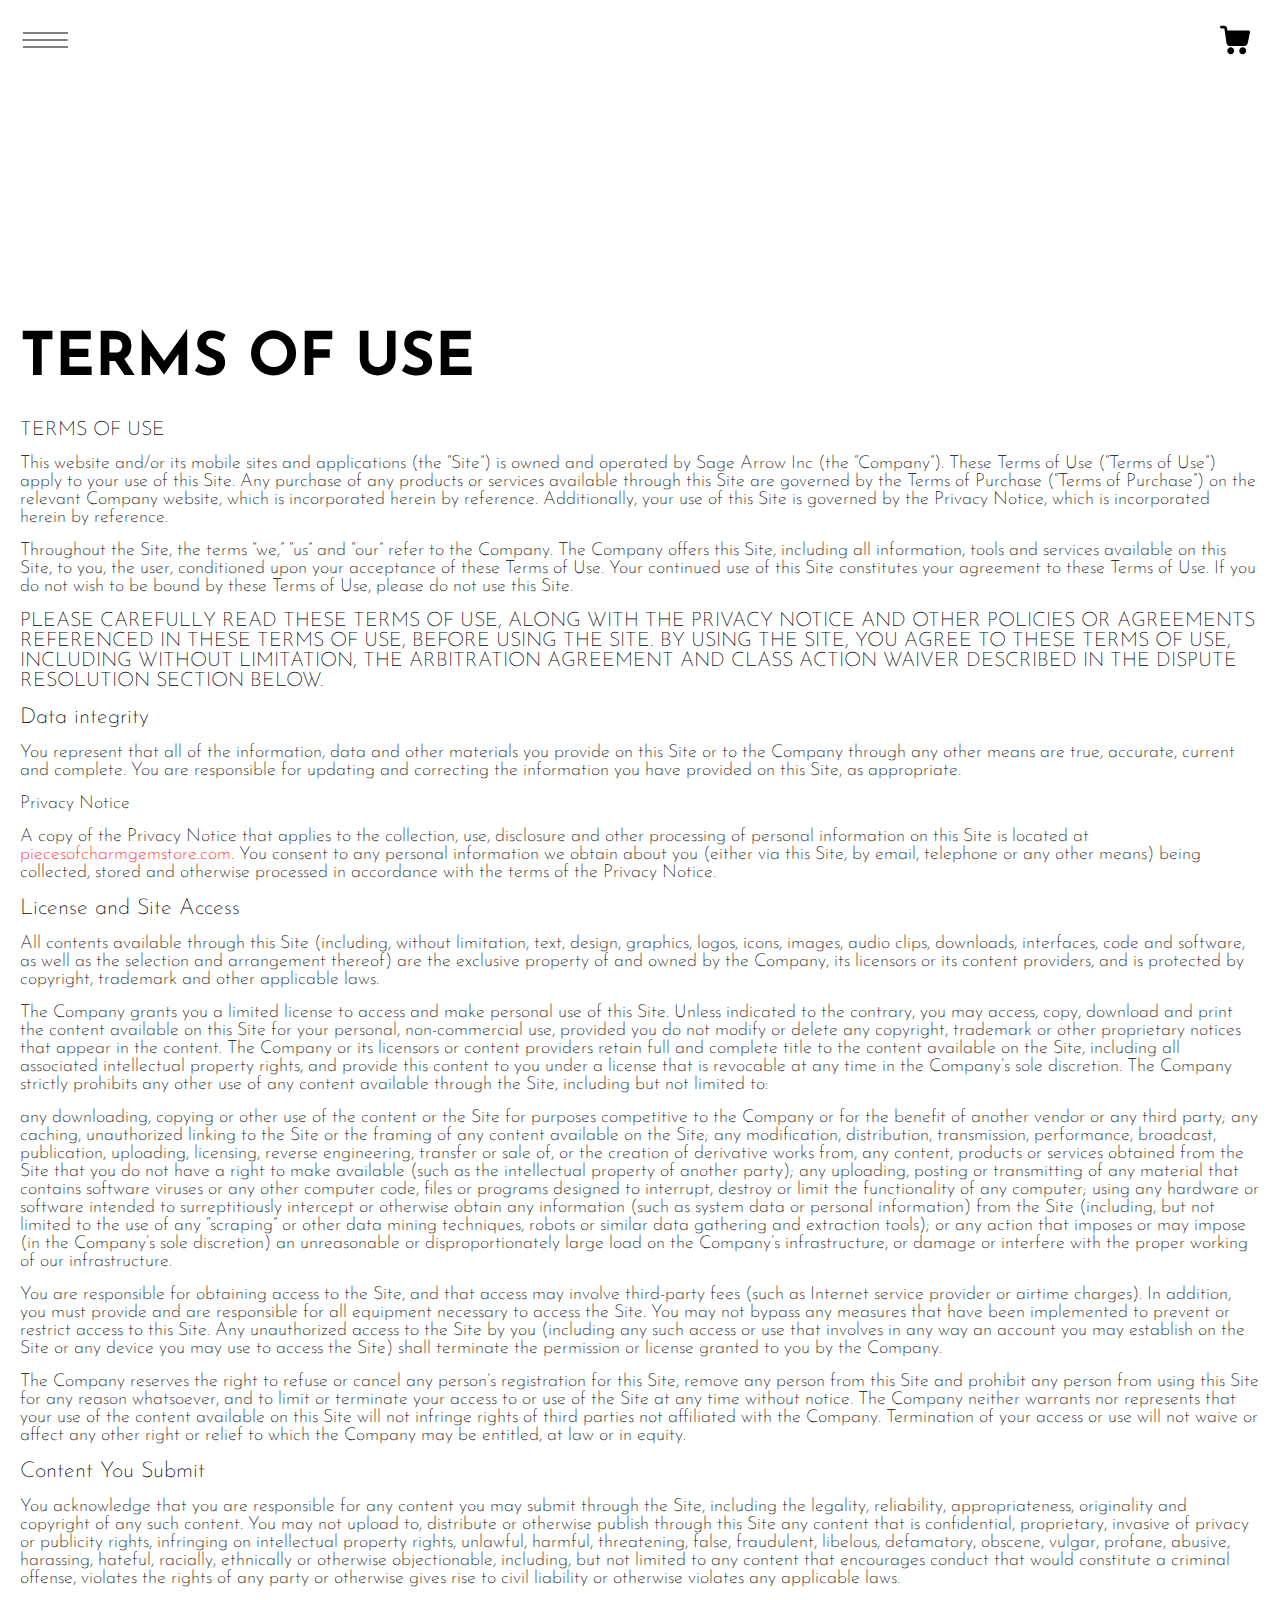
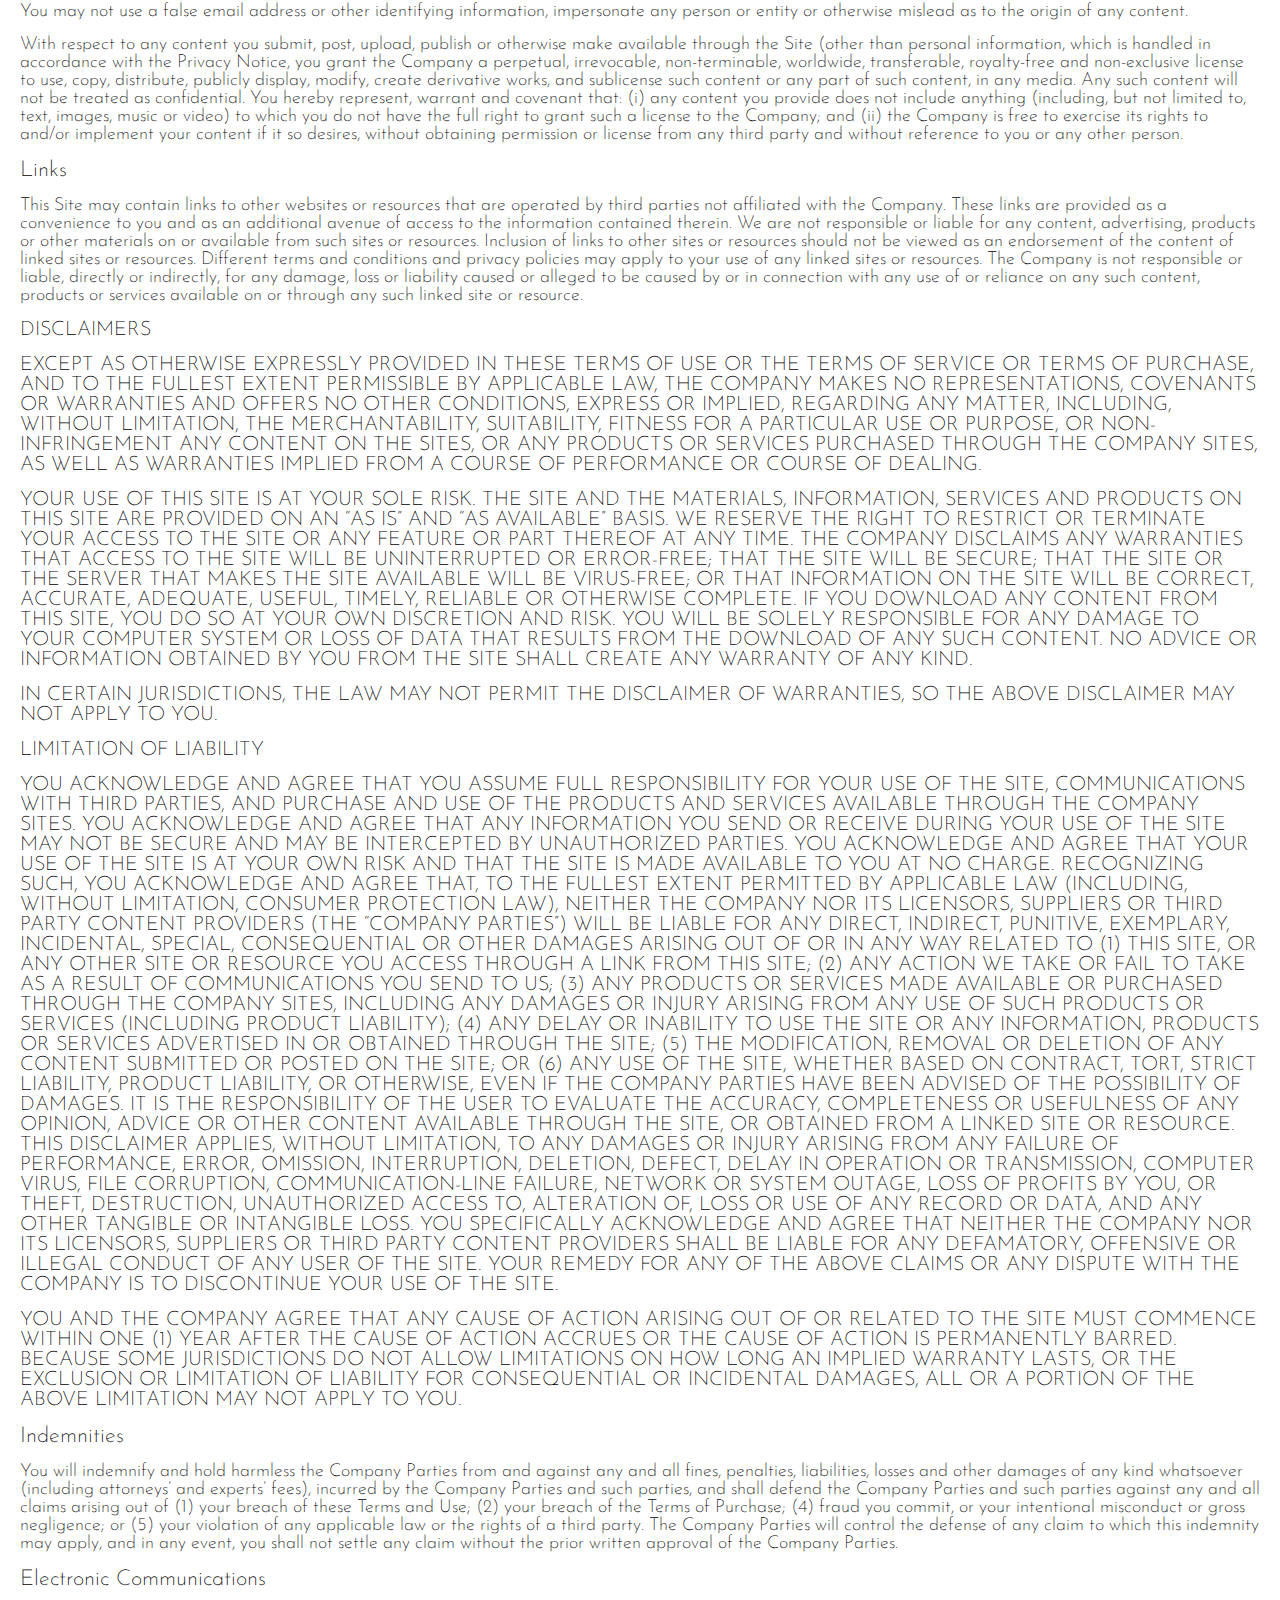
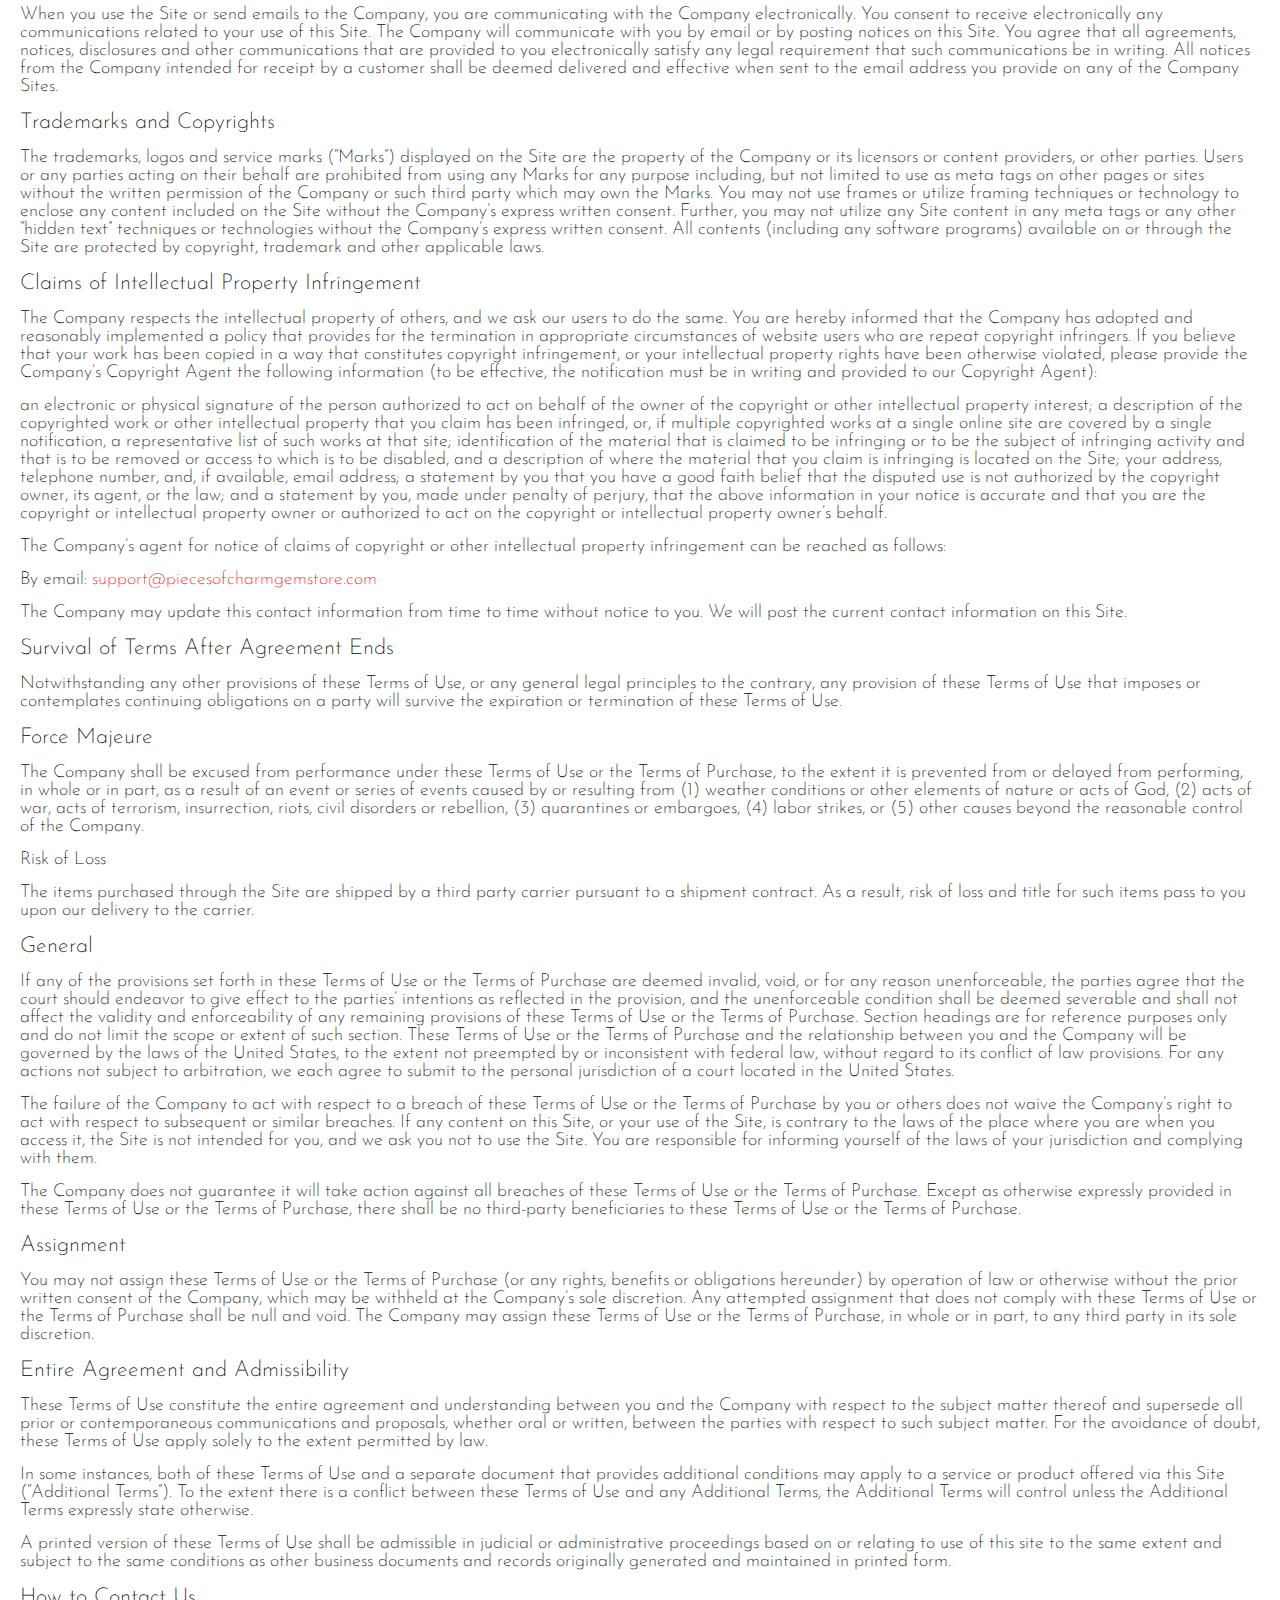
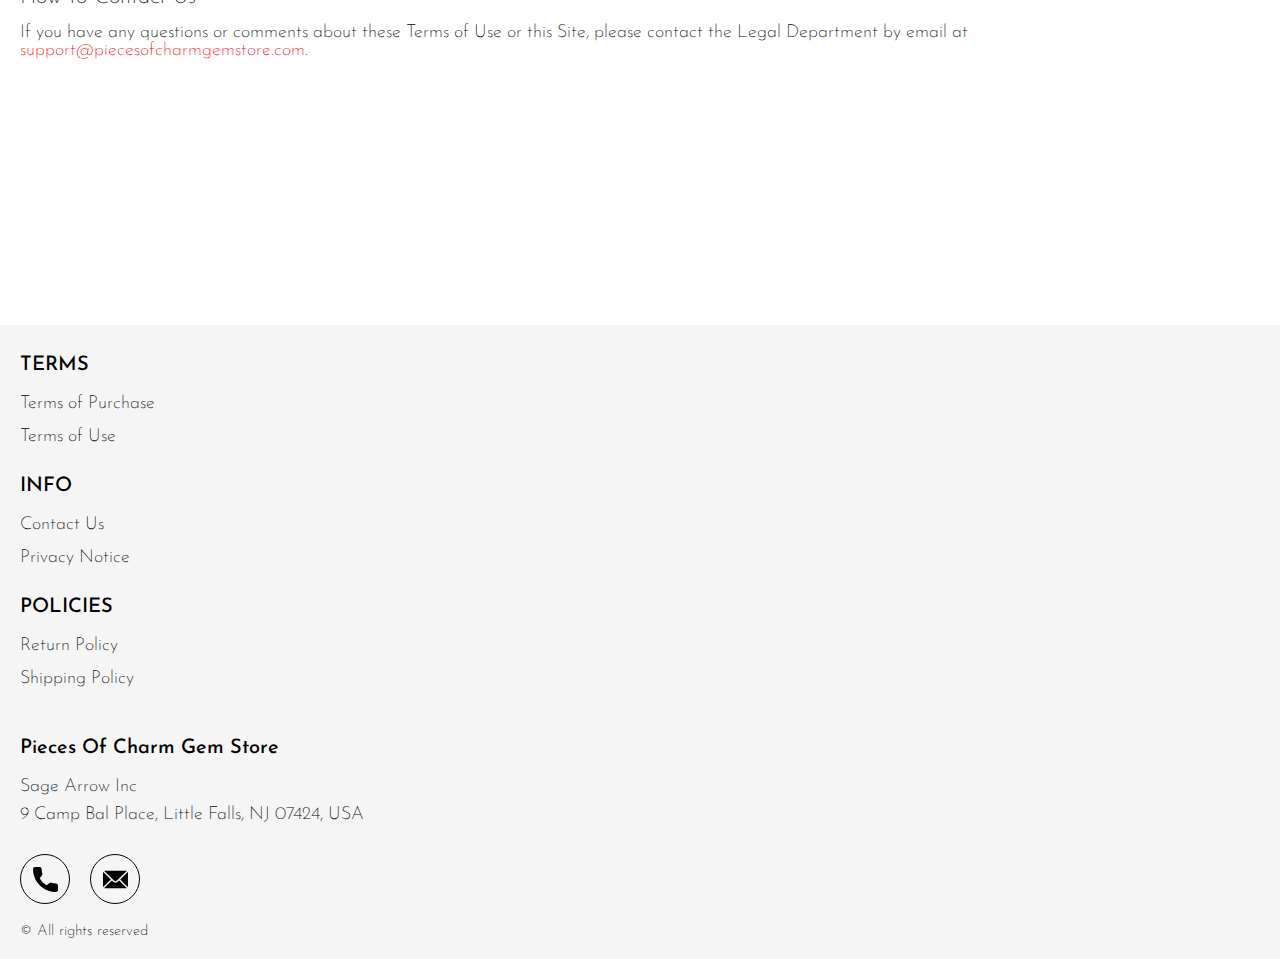
<file: use.html>
<!DOCTYPE html>
<html lang="en">

<head>
  <meta charset="UTF-8" />
  <meta http-equiv="X-UA-Compatible" content="IE=edge" />
  <meta name="viewport" content="width=device-width, initial-scale=1.0" />
  <link rel="stylesheet" href="./css/style.css" />
  <title>Shop</title>
</head>

<body>


  <div class="wrapper">
    <div class="header__wrapper">
      <div class="container">
     
     
        <header class="header">
          <div class="header__top">
            <div class="header__btn-block">
              <button class="header__btn js_menu-btn">
                <span></span>
              </button>
            </div>
            <a href="./shop.html" class="cart__span-box">
              <svg  xmlns="http://www.w3.org/2000/svg" xmlns:xlink="http://www.w3.org/1999/xlink" x="0px" y="0px" viewBox="0 0 456.029 456.029" style="enable-background:new 0 0 456.029 456.029;" xml:space="preserve">
                  <g><g><path d="M345.6,338.862c-29.184,0-53.248,23.552-53.248,53.248c0,29.184,23.552,53.248,53.248,53.248
                      c29.184,0,53.248-23.552,53.248-53.248C398.336,362.926,374.784,338.862,345.6,338.862z"/>
                  </g></g>
                  <g><g><path d="M439.296,84.91c-1.024,0-2.56-0.512-4.096-0.512H112.64l-5.12-34.304C104.448,27.566,84.992,10.67,61.952,10.67H20.48
                      C9.216,10.67,0,19.886,0,31.15c0,11.264,9.216,20.48,20.48,20.48h41.472c2.56,0,4.608,2.048,5.12,4.608l31.744,216.064
                      c4.096,27.136,27.648,47.616,55.296,47.616h212.992c26.624,0,49.664-18.944,55.296-45.056l33.28-166.4
                      C457.728,97.71,450.56,86.958,439.296,84.91z"/>
                  </g></g>
                  <g><g><path d="M215.04,389.55c-1.024-28.16-24.576-50.688-52.736-50.688c-29.696,1.536-52.224,26.112-51.2,55.296
                      c1.024,28.16,24.064,50.688,52.224,50.688h1.024C193.536,443.31,216.576,418.734,215.04,389.55z"/>
                  </g></g>
                </svg> 
                <span class="cart__span js_cart__span"></span>
            </a>

              <nav class="nav js_menu">
                <a href="./index.html" class="header__logo logo js_website-name"></a>
              
                <ul class="nav__list">
                  <li class="nav__item">
                    <a href="./contacts.html" class="nav__item">Contact Us</a>
                  </li>
                  <li class="nav__item">
                    <a href="./return.html" class="nav__item">Return Policy</a>
                  </li>
                  <li class="nav__item">
                    <a href="./purchase.html" class="nav__item">Terms of Purchase</a>
                  </li>
                  <li class="nav__item">
                    <a href="./privacy.html" class="nav__item">Privacy Notice</a>
                  </li>
                  <li class="nav__item">
                    <a href="./shipping.html" class="nav__item">Shipping Policy</a>
                  </li>
                  <li class="nav__item">
                    <a href="./use.html" class="nav__item">Terms of Use</a>
                  </li>
                </ul>
              </nav>
          
          </div>
        </header>
     
      </div>
    </div>

    <main class="main bg-main">
      <div class="text-section__wrapper white__wrapper">
        <section class="text-section">
          <div class="container">
            <h1 class="title">TERMS OF USE</h1>
            <p class="text"><span class="bold up">TERMS OF USE </span> </p>
            <p class="text">This website and/or its mobile sites and applications (the “Site”) is owned and operated by <span class="js_website-corp"></span> (the “Company”). These Terms of Use (“Terms of Use”) apply to your use of this Site. Any purchase of any products or services available through this Site are governed by the Terms of Purchase (“Terms of Purchase”) on the relevant Company website, which is incorporated herein by reference. Additionally, your use of this Site is governed by the Privacy Notice, which is incorporated herein by reference.</p>
            <p class="text">Throughout the Site, the terms “we,” “us” and “our” refer to the Company. The Company offers this Site, including all information, tools and services available on this Site, to you, the user, conditioned upon your acceptance of these Terms of Use. Your continued use of this Site constitutes your agreement to these Terms of Use. If you do not wish to be bound by these Terms of Use, please do not use this Site.</p>
            <p class="text up">PLEASE CAREFULLY READ THESE TERMS OF USE, ALONG WITH THE PRIVACY NOTICE AND OTHER POLICIES OR AGREEMENTS REFERENCED IN THESE TERMS OF USE, BEFORE USING THE SITE. BY USING THE SITE, YOU AGREE TO THESE TERMS OF USE, INCLUDING WITHOUT LIMITATION, THE ARBITRATION AGREEMENT AND CLASS ACTION WAIVER DESCRIBED IN THE DISPUTE RESOLUTION SECTION BELOW.</p>
            <p class="text bold">Data integrity</p>
            <p class="text">You represent that all of the information, data and other materials you provide on this Site or to the Company through any other means are true, accurate, current and complete. You are responsible for updating and correcting the information you have provided on this Site, as appropriate.</p>
            <p class="text">Privacy Notice</p>
            <p class="text">A copy of the Privacy Notice that applies to the collection, use, disclosure and other processing of personal information on this Site is located at <a href="" class="link js_website-url"></a>. You consent to any personal information we obtain about you (either via this Site, by email, telephone or any other means) being collected, stored and otherwise processed in accordance with the terms of the Privacy Notice.</p>
            <p class="text bold">License and Site Access</p>
            <p class="text">All contents available through this Site (including, without limitation, text, design, graphics, logos, icons, images, audio clips, downloads, interfaces, code and software, as well as the selection and arrangement thereof) are the exclusive property of and owned by the Company, its licensors or its content providers, and is protected by copyright, trademark and other applicable laws.</p>
            <p class="text">The Company grants you a limited license to access and make personal use of this Site. Unless indicated to the contrary, you may access, copy, download and print the content available on this Site for your personal, non-commercial use, provided you do not modify or delete any copyright, trademark or other proprietary notices that appear in the content. The Company or its licensors or content providers retain full and complete title to the content available on the Site, including all associated intellectual property rights, and provide this content to you under a license that is revocable at any time in the Company’s sole discretion. The Company strictly prohibits any other use of any content available through the Site, including but not limited to:</p>
            <p class="text">any downloading, copying or other use of the content or the Site for purposes competitive to the Company or for the benefit of another vendor or any third party;
               any caching, unauthorized linking to the Site or the framing of any content available on the Site;
               any modification, distribution, transmission, performance, broadcast, publication, uploading, licensing, reverse engineering, transfer or sale of, or the creation of derivative works from, any content, products or services obtained from the Site that you do not have a right to make available (such as the intellectual property of another party);
               any uploading, posting or transmitting of any material that contains software viruses or any other computer code, files or programs designed to interrupt, destroy or limit the functionality of any computer;
               using any hardware or software intended to surreptitiously intercept or otherwise obtain any information (such as system data or personal information) from the Site (including, but not limited to the use of any “scraping” or other data mining techniques, robots or similar data gathering and extraction tools); or
               any action that imposes or may impose (in the Company’s sole discretion) an unreasonable or disproportionately large load on the Company’s infrastructure, or damage or interfere with the proper working of our infrastructure.</p>
            <p class="text">You are responsible for obtaining access to the Site, and that access may involve third-party fees (such as Internet service provider or airtime charges). In addition, you must provide and are responsible for all equipment necessary to access the Site. You may not bypass any measures that have been implemented to prevent or restrict access to this Site. Any unauthorized access to the Site by you (including any such access or use that involves in any way an account you may establish on the Site or any device you may use to access the Site) shall terminate the permission or license granted to you by the Company.</p>
            <p class="text">The Company reserves the right to refuse or cancel any person’s registration for this Site, remove any person from this Site and prohibit any person from using this Site for any reason whatsoever, and to limit or terminate your access to or use of the Site at any time without notice. The Company neither warrants nor represents that your use of the content available on this Site will not infringe rights of third parties not affiliated with the Company. Termination of your access or use will not waive or affect any other right or relief to which the Company may be entitled, at law or in equity.</p>
            <p class="text bold">Content You Submit</p>
            <p class="text">You acknowledge that you are responsible for any content you may submit through the Site, including the legality, reliability, appropriateness, originality and copyright of any such content. You may not upload to, distribute or otherwise publish through this Site any content that is confidential, proprietary, invasive of privacy or publicity rights, infringing on intellectual property rights, unlawful, harmful, threatening, false, fraudulent, libelous, defamatory, obscene, vulgar, profane, abusive, harassing, hateful, racially, ethnically or otherwise objectionable, including, but not limited to any content that encourages conduct that would constitute a criminal offense, violates the rights of any party or otherwise gives rise to civil liability or otherwise violates any applicable laws.</p>
            <p class="text">You may not use a false email address or other identifying information, impersonate any person or entity or otherwise mislead as to the origin of any content.</p>
            <p class="text">With respect to any content you submit, post, upload, publish or otherwise make available through the Site (other than personal information, which is handled in accordance with the Privacy Notice, you grant the Company a perpetual, irrevocable, non-terminable, worldwide, transferable, royalty-free and non-exclusive license to use, copy, distribute, publicly display, modify, create derivative works, and sublicense such content or any part of such content, in any media. Any such content will not be treated as confidential. You hereby represent, warrant and covenant that: (i) any content you provide does not include anything (including, but not limited to, text, images, music or video) to which you do not have the full right to grant such a license to the Company; and (ii) the Company is free to exercise its rights to and/or implement your content if it so desires, without obtaining permission or license from any third party and without reference to you or any other person.</p>
            <p class="text bold">Links</p>
            <p class="text">This Site may contain links to other websites or resources that are operated by third parties not affiliated with the Company. These links are provided as a convenience to you and as an additional avenue of access to the information contained therein. We are not responsible or liable for any content, advertising, products or other materials on or available from such sites or resources. Inclusion of links to other sites or resources should not be viewed as an endorsement of the content of linked sites or resources. Different terms and conditions and privacy policies may apply to your use of any linked sites or resources. The Company is not responsible or liable, directly or indirectly, for any damage, loss or liability caused or alleged to be caused by or in connection with any use of or reliance on any such content, products or services available on or through any such linked site or resource.</p>
            <p class="text bold up">DISCLAIMERS</p>
            <p class="text up">EXCEPT AS OTHERWISE EXPRESSLY PROVIDED IN THESE TERMS OF USE OR THE TERMS OF SERVICE OR TERMS OF PURCHASE, AND TO THE FULLEST EXTENT PERMISSIBLE BY APPLICABLE LAW, THE COMPANY MAKES NO REPRESENTATIONS, COVENANTS OR WARRANTIES AND OFFERS NO OTHER CONDITIONS, EXPRESS OR IMPLIED, REGARDING ANY MATTER, INCLUDING, WITHOUT LIMITATION, THE MERCHANTABILITY, SUITABILITY, FITNESS FOR A PARTICULAR USE OR PURPOSE, OR NON-INFRINGEMENT ANY CONTENT ON THE SITES, OR ANY PRODUCTS OR SERVICES PURCHASED THROUGH THE COMPANY SITES, AS WELL AS WARRANTIES IMPLIED FROM A COURSE OF PERFORMANCE OR COURSE OF DEALING.</p>
            <p class="text up">YOUR USE OF THIS SITE IS AT YOUR SOLE RISK. THE SITE AND THE MATERIALS, INFORMATION, SERVICES AND PRODUCTS ON THIS SITE ARE PROVIDED ON AN “AS IS” AND “AS AVAILABLE” BASIS. WE RESERVE THE RIGHT TO RESTRICT OR TERMINATE YOUR ACCESS TO THE SITE OR ANY FEATURE OR PART THEREOF AT ANY TIME. THE COMPANY DISCLAIMS ANY WARRANTIES THAT ACCESS TO THE SITE WILL BE UNINTERRUPTED OR ERROR-FREE; THAT THE SITE WILL BE SECURE; THAT THE SITE OR THE SERVER THAT MAKES THE SITE AVAILABLE WILL BE VIRUS-FREE; OR THAT INFORMATION ON THE SITE WILL BE CORRECT, ACCURATE, ADEQUATE, USEFUL, TIMELY, RELIABLE OR OTHERWISE COMPLETE. IF YOU DOWNLOAD ANY CONTENT FROM THIS SITE, YOU DO SO AT YOUR OWN DISCRETION AND RISK. YOU WILL BE SOLELY RESPONSIBLE FOR ANY DAMAGE TO YOUR COMPUTER SYSTEM OR LOSS OF DATA THAT RESULTS FROM THE DOWNLOAD OF ANY SUCH CONTENT. NO ADVICE OR INFORMATION OBTAINED BY YOU FROM THE SITE SHALL CREATE ANY WARRANTY OF ANY KIND.</p>
            <p class="text up">IN CERTAIN JURISDICTIONS, THE LAW MAY NOT PERMIT THE DISCLAIMER OF WARRANTIES, SO THE ABOVE DISCLAIMER MAY NOT APPLY TO YOU.</p>
            <p class="text up bold">LIMITATION OF LIABILITY</p>
            <p class="text up">YOU ACKNOWLEDGE AND AGREE THAT YOU ASSUME FULL RESPONSIBILITY FOR YOUR USE OF THE SITE, COMMUNICATIONS WITH THIRD PARTIES, AND PURCHASE AND USE OF THE PRODUCTS AND SERVICES AVAILABLE THROUGH THE COMPANY SITES. YOU ACKNOWLEDGE AND AGREE THAT ANY INFORMATION YOU SEND OR RECEIVE DURING YOUR USE OF THE SITE MAY NOT BE SECURE AND MAY BE INTERCEPTED BY UNAUTHORIZED PARTIES. YOU ACKNOWLEDGE AND AGREE THAT YOUR USE OF THE SITE IS AT YOUR OWN RISK AND THAT THE SITE IS MADE AVAILABLE TO YOU AT NO CHARGE. RECOGNIZING SUCH, YOU ACKNOWLEDGE AND AGREE THAT, TO THE FULLEST EXTENT PERMITTED BY APPLICABLE LAW (INCLUDING, WITHOUT LIMITATION, CONSUMER PROTECTION LAW), NEITHER THE COMPANY NOR ITS LICENSORS, SUPPLIERS OR THIRD PARTY CONTENT PROVIDERS (THE “COMPANY PARTIES”) WILL BE LIABLE FOR ANY DIRECT, INDIRECT, PUNITIVE, EXEMPLARY, INCIDENTAL, SPECIAL, CONSEQUENTIAL OR OTHER DAMAGES ARISING OUT OF OR IN ANY WAY RELATED TO (1) THIS SITE, OR ANY OTHER SITE OR RESOURCE YOU ACCESS THROUGH A LINK FROM THIS SITE; (2) ANY ACTION WE TAKE OR FAIL TO TAKE AS A RESULT OF COMMUNICATIONS YOU SEND TO US; (3) ANY PRODUCTS OR SERVICES MADE AVAILABLE OR PURCHASED THROUGH THE COMPANY SITES, INCLUDING ANY DAMAGES OR INJURY ARISING FROM ANY USE OF SUCH PRODUCTS OR SERVICES (INCLUDING PRODUCT LIABILITY); (4) ANY DELAY OR INABILITY TO USE THE SITE OR ANY INFORMATION, PRODUCTS OR SERVICES ADVERTISED IN OR OBTAINED THROUGH THE SITE; (5) THE MODIFICATION, REMOVAL OR DELETION OF ANY CONTENT SUBMITTED OR POSTED ON THE SITE; OR (6) ANY USE OF THE SITE, WHETHER BASED ON CONTRACT, TORT, STRICT LIABILITY, PRODUCT LIABILITY, OR OTHERWISE, EVEN IF THE COMPANY PARTIES HAVE BEEN ADVISED OF THE POSSIBILITY OF DAMAGES. IT IS THE RESPONSIBILITY OF THE USER TO EVALUATE THE ACCURACY, COMPLETENESS OR USEFULNESS OF ANY OPINION, ADVICE OR OTHER CONTENT AVAILABLE THROUGH THE SITE, OR OBTAINED FROM A LINKED SITE OR RESOURCE. THIS DISCLAIMER APPLIES, WITHOUT LIMITATION, TO ANY DAMAGES OR INJURY ARISING FROM ANY FAILURE OF PERFORMANCE, ERROR, OMISSION, INTERRUPTION, DELETION, DEFECT, DELAY IN OPERATION OR TRANSMISSION, COMPUTER VIRUS, FILE CORRUPTION, COMMUNICATION-LINE FAILURE, NETWORK OR SYSTEM OUTAGE, LOSS OF PROFITS BY YOU, OR THEFT, DESTRUCTION, UNAUTHORIZED ACCESS TO, ALTERATION OF, LOSS OR USE OF ANY RECORD OR DATA, AND ANY OTHER TANGIBLE OR INTANGIBLE LOSS. YOU SPECIFICALLY ACKNOWLEDGE AND AGREE THAT NEITHER THE COMPANY NOR ITS LICENSORS, SUPPLIERS OR THIRD PARTY CONTENT PROVIDERS SHALL BE LIABLE FOR ANY DEFAMATORY, OFFENSIVE OR ILLEGAL CONDUCT OF ANY USER OF THE SITE. YOUR REMEDY FOR ANY OF THE ABOVE CLAIMS OR ANY DISPUTE WITH THE COMPANY IS TO DISCONTINUE YOUR USE OF THE SITE.</p>
            <p class="text up">YOU AND THE COMPANY AGREE THAT ANY CAUSE OF ACTION ARISING OUT OF OR RELATED TO THE SITE MUST COMMENCE WITHIN ONE (1) YEAR AFTER THE CAUSE OF ACTION ACCRUES OR THE CAUSE OF ACTION IS PERMANENTLY BARRED. BECAUSE SOME JURISDICTIONS DO NOT ALLOW LIMITATIONS ON HOW LONG AN IMPLIED WARRANTY LASTS, OR THE EXCLUSION OR LIMITATION OF LIABILITY FOR CONSEQUENTIAL OR INCIDENTAL DAMAGES, ALL OR A PORTION OF THE ABOVE LIMITATION MAY NOT APPLY TO YOU.</p>
            <p class="text bold">Indemnities</p>
            <p class="text">You will indemnify and hold harmless the Company Parties from and against any and all fines, penalties, liabilities, losses and other damages of any kind whatsoever (including attorneys’ and experts’ fees), incurred by the Company Parties and such parties, and shall defend the Company Parties and such parties against any and all claims arising out of (1) your breach of these Terms and Use; (2) your breach of the Terms of Purchase; (4) fraud you commit, or your intentional misconduct or gross negligence; or (5) your violation of any applicable law or the rights of a third party. The Company Parties will control the defense of any claim to which this indemnity may apply, and in any event, you shall not settle any claim without the prior written approval of the Company Parties.</p>
            <p class="text bold">Electronic Communications</p>
            <p class="text">When you use the Site or send emails to the Company, you are communicating with the Company electronically. You consent to receive electronically any communications related to your use of this Site. The Company will communicate with you by email or by posting notices on this Site. You agree that all agreements, notices, disclosures and other communications that are provided to you electronically satisfy any legal requirement that such communications be in writing. All notices from the Company intended for receipt by a customer shall be deemed delivered and effective when sent to the email address you provide on any of the Company Sites.</p>
           <p class="text bold">Trademarks and Copyrights</p>
            <p class="text">The trademarks, logos and service marks (“Marks”) displayed on the Site are the property of the Company or its licensors or content providers, or other parties. Users or any parties acting on their behalf are prohibited from using any Marks for any purpose including, but not limited to use as meta tags on other pages or sites without the written permission of the Company or such third party which may own the Marks. You may not use frames or utilize framing techniques or technology to enclose any content included on the Site without the Company’s express written consent. Further, you may not utilize any Site content in any meta tags or any other “hidden text” techniques or technologies without the Company’s express written consent. All contents (including any software programs) available on or through the Site are protected by copyright, trademark and other applicable laws.</p>
            <p class="text bold">Claims of Intellectual Property Infringement</p>
            <p class="text">The Company respects the intellectual property of others, and we ask our users to do the same. You are hereby informed that the Company has adopted and reasonably implemented a policy that provides for the termination in appropriate circumstances of website users who are repeat copyright infringers. If you believe that your work has been copied in a way that constitutes copyright infringement, or your intellectual property rights have been otherwise violated, please provide the Company’s Copyright Agent the following information (to be effective, the notification must be in writing and provided to our Copyright Agent):</p>
            <p class="text">an electronic or physical signature of the person authorized to act on behalf of the owner of the copyright or other intellectual property interest;
               a description of the copyrighted work or other intellectual property that you claim has been infringed, or, if multiple copyrighted works at a single online site are covered by a single notification, a representative list of such works at that site;
               identification of the material that is claimed to be infringing or to be the subject of infringing activity and that is to be removed or access to which is to be disabled, and a description of where the material that you claim is infringing is located on the Site;
               your address, telephone number, and, if available, email address;
               a statement by you that you have a good faith belief that the disputed use is not authorized by the copyright owner, its agent, or the law; and
               a statement by you, made under penalty of perjury, that the above information in your notice is accurate and that you are the copyright or intellectual property owner or authorized to act on the copyright or intellectual property owner’s behalf.</p>
            <p class="text">The Company’s agent for notice of claims of copyright or other intellectual property infringement can be reached as follows:</p>
            <p class="text">By email: <a href="" class="link js_website-email"></a></p>
            <p class="text">The Company may update this contact information from time to time without notice to you. We will post the current contact information on this Site.</p>
            <p class="text bold">Survival of Terms After Agreement Ends</p>
            <p class="text">Notwithstanding any other provisions of these Terms of Use, or any general legal principles to the contrary, any provision of these Terms of Use that imposes or contemplates continuing obligations on a party will survive the expiration or termination of these Terms of Use.</p>
            <p class="text bold">Force Majeure</p>
            <p class="text">The Company shall be excused from performance under these Terms of Use or the Terms of Purchase, to the extent it is prevented from or delayed from performing, in whole or in part, as a result of an event or series of events caused by or resulting from (1) weather conditions or other elements of nature or acts of God, (2) acts of war, acts of terrorism, insurrection, riots, civil disorders or rebellion, (3) quarantines or embargoes, (4) labor strikes, or (5) other causes beyond the reasonable control of the Company.</p>
            <p class="text">Risk of Loss</p>
            <p class="text">The items purchased through the Site are shipped by a third party carrier pursuant to a shipment contract. As a result, risk of loss and title for such items pass to you upon our delivery to the carrier.</p>
            <p class="text bold">General</p>
            <p class="text">If any of the provisions set forth in these Terms of Use or the Terms of Purchase are deemed invalid, void, or for any reason unenforceable, the parties agree that the court should endeavor to give effect to the parties’ intentions as reflected in the provision, and the unenforceable condition shall be deemed severable and shall not affect the validity and enforceability of any remaining provisions of these Terms of Use or the Terms of Purchase. Section headings are for reference purposes only and do not limit the scope or extent of such section. These Terms of Use or the Terms of Purchase and the relationship between you and the Company will be governed by the laws of the United States, to the extent not preempted by or inconsistent with federal law, without regard to its conflict of law provisions. For any actions not subject to arbitration, we each agree to submit to the personal jurisdiction of a court located in the United States.</p>
            <p class="text">The failure of the Company to act with respect to a breach of these Terms of Use or the Terms of Purchase by you or others does not waive the Company’s right to act with respect to subsequent or similar breaches. If any content on this Site, or your use of the Site, is contrary to the laws of the place where you are when you access it, the Site is not intended for you, and we ask you not to use the Site. You are responsible for informing yourself of the laws of your jurisdiction and complying with them.</p>
            <p class="text">The Company does not guarantee it will take action against all breaches of these Terms of Use or the Terms of Purchase. Except as otherwise expressly provided in these Terms of Use or the Terms of Purchase, there shall be no third-party beneficiaries to these Terms of Use or the Terms of Purchase.</p>
            <p class="text bold">Assignment</p>
            <p class="text">You may not assign these Terms of Use or the Terms of Purchase (or any rights, benefits or obligations hereunder) by operation of law or otherwise without the prior written consent of the Company, which may be withheld at the Company’s sole discretion. Any attempted assignment that does not comply with these Terms of Use or the Terms of Purchase shall be null and void. The Company may assign these Terms of Use or the Terms of Purchase, in whole or in part, to any third party in its sole discretion.</p>
            <p class="text bold">Entire Agreement and Admissibility</p>
            <p class="text">These Terms of Use constitute the entire agreement and understanding between you and the Company with respect to the subject matter thereof and supersede all prior or contemporaneous communications and proposals, whether oral or written, between the parties with respect to such subject matter. For the avoidance of doubt, these Terms of Use apply solely to the extent permitted by law.</p>
            <p class="text">In some instances, both of these Terms of Use and a separate document that provides additional conditions may apply to a service or product offered via this Site (“Additional Terms”). To the extent there is a conflict between these Terms of Use and any Additional Terms, the Additional Terms will control unless the Additional Terms expressly state otherwise.</p>
            <p class="text">A printed version of these Terms of Use shall be admissible in judicial or administrative proceedings based on or relating to use of this site to the same extent and subject to the same conditions as other business documents and records originally generated and maintained in printed form.</p>
            <p class="text bold">How to Contact Us</p>
            <p class="text">If you have any questions or comments about these Terms of Use or this Site, please contact the Legal Department by email at <a href="" class="text link js_website-email"></a>.</p>
        </div>
        </section>
    </div>
    </main>

  
    <div class="footer__wrapper">
      <div class="container">
        <footer class="footer">
          <div class="footer__top">
            <div class="footer__top-block">
              <div class="footer__block">
                <p class="footer__title">Terms</p>
                <ul class="footer__list">
                  <li class="footer__item">
                    <a href="./purchase.html" class="footer__link">Terms of Purchase</a>
                   </li>
                   <li class="footer__item">
                     <a href="./use.html" class="footer__link">Terms of Use</a>
                    </li>
                </ul>
              </div>
              <div class="footer__block">
                <p class="footer__title">Info</p>
                <ul class="footer__list">
                  <li class="footer__item">
                    <a href="./contacts.html" class="footer__link">Contact Us</a>
                   </li>
                   <li class="footer__item">
                     <a href="./privacy.html" class="footer__link">Privacy Notice</a>
                    </li>
                 
                </ul>
              </div>
              <div class="footer__block">
                <p class="footer__title">Policies</p>
                <ul class="footer__list">
                  <li class="footer__item">
                    <a href="./return.html" class="footer__link">Return Policy</a>
                   </li>
                   <li class="footer__item">
                     <a href="./shipping.html" class="footer__link">Shipping Policy</a>
                    </li>
                 
                </ul>
              </div>
            </div>
          
          </div>
          <div class="footer__bottom">
            <div class="footer__top-box">
              <div>
                <a href="./index.html" class="footer__logo logo js_website-name"></a>
                <p class="text text--mb js_website-corp"></p>
             
              </div>
              <span class="text text--mb js_website-address"></span>
              <div class="footer__social-block">
                <a href="" class="social-link social-link-email js_website-email"></a>
                <a href="" class="social-link social-link-phone js_website-phone"></a>
              </div>
            </div>
            <span class="footer__span">© All rights reserved</span>
          </div>
        </footer>
      </div>
    </div>
  </div>
 <script src="./js/jquery-3.7.1.js"></script>

  <script type='text/javascript' src='https://thebestproductmanager.com/products/prices-nxg-object'></script>
  <script type="module" src="./js/on-load.js"></script>
  <script type="module" src="./js/website-data.js"></script> 
  <script>
    const menuBtn = document.querySelector('.js_menu-btn');
    const menu = document.querySelector('.js_menu');
    menuBtn.addEventListener('click', () => {
      menuBtn.classList.toggle('active');
      menu.classList.toggle('open-menu');
      document.body.classList.toggle('open-menu');
    })
  </script>
</body>

</html>
</file>
<file: css/style.css>
@import './swiper-bundle.min.css';
@import './fonts.css';
@import './vars.css';
@import './utils.css';
@import './header.css';
@import './footer.css';
@import './hero.css';
@import './products.css';
@import './product.css';
@import './text-section.css';
@import './order.css';
@import './thank-you.css';
</file>
